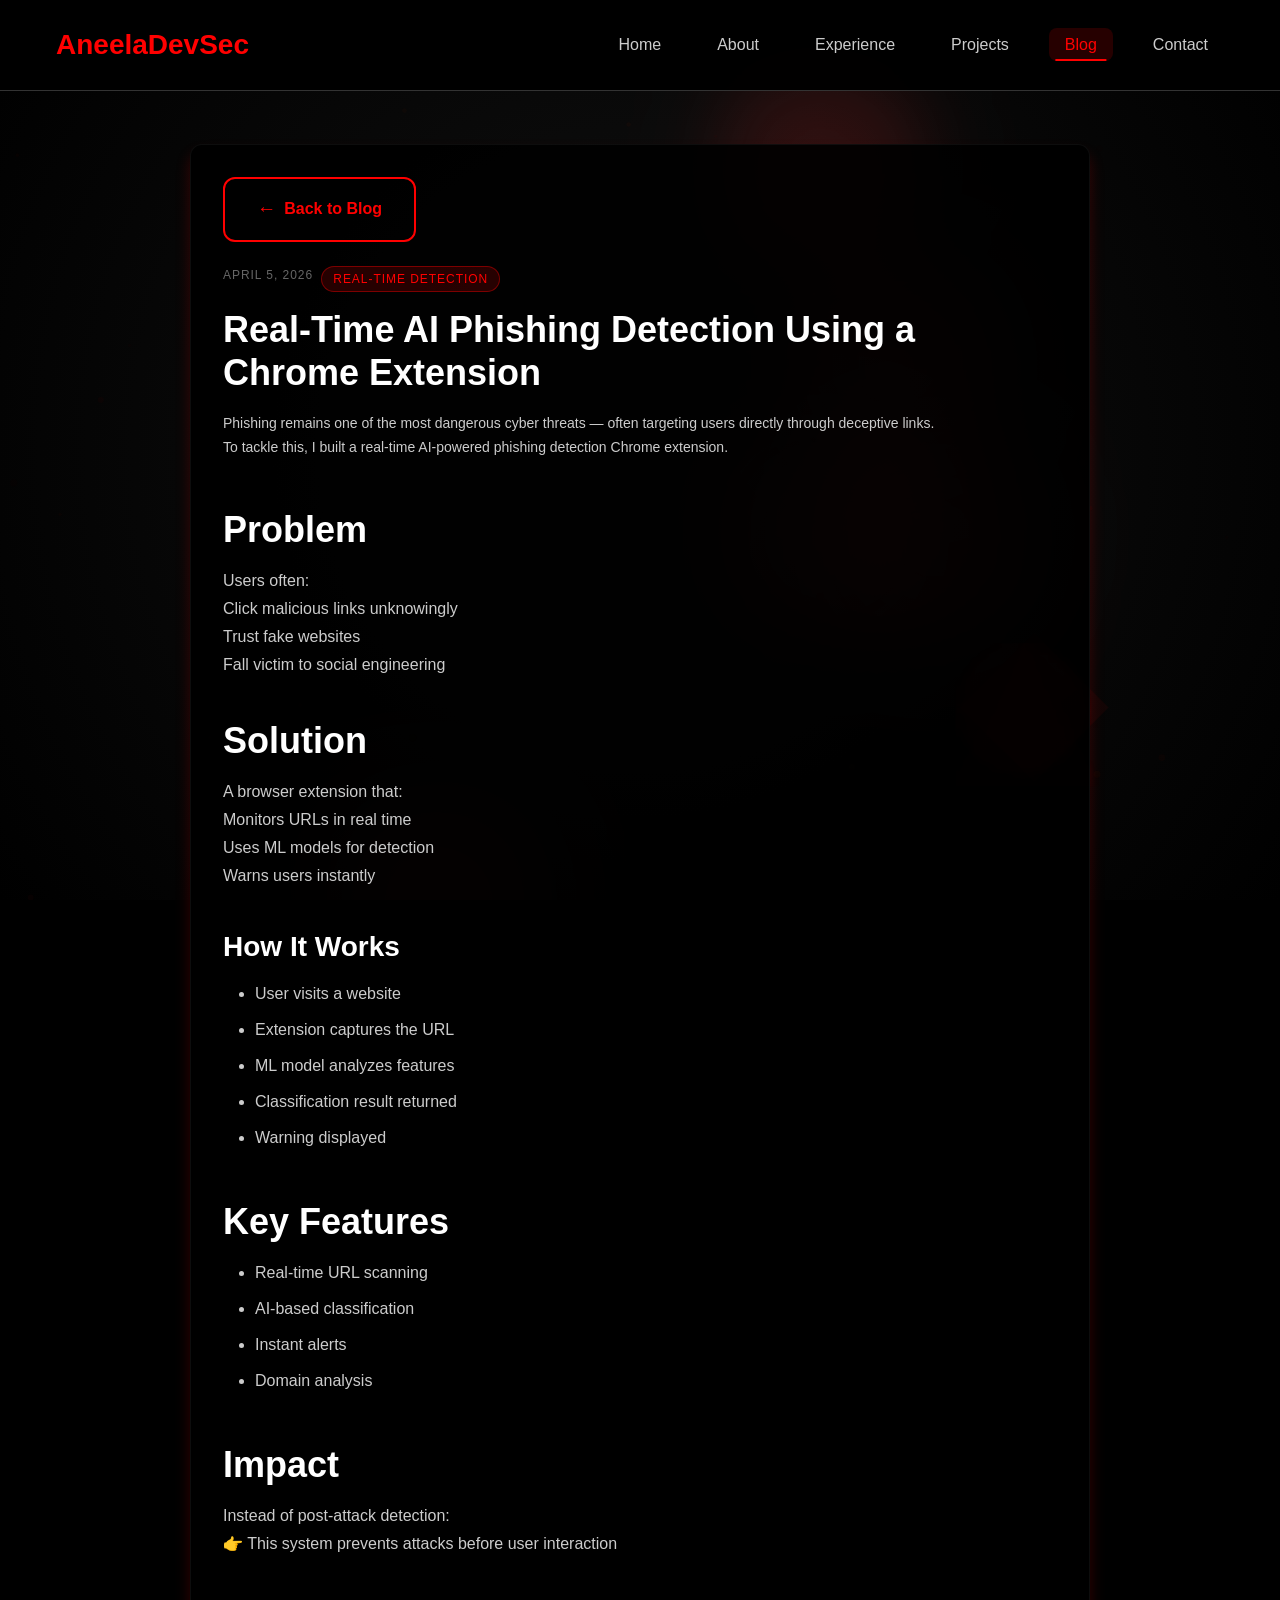
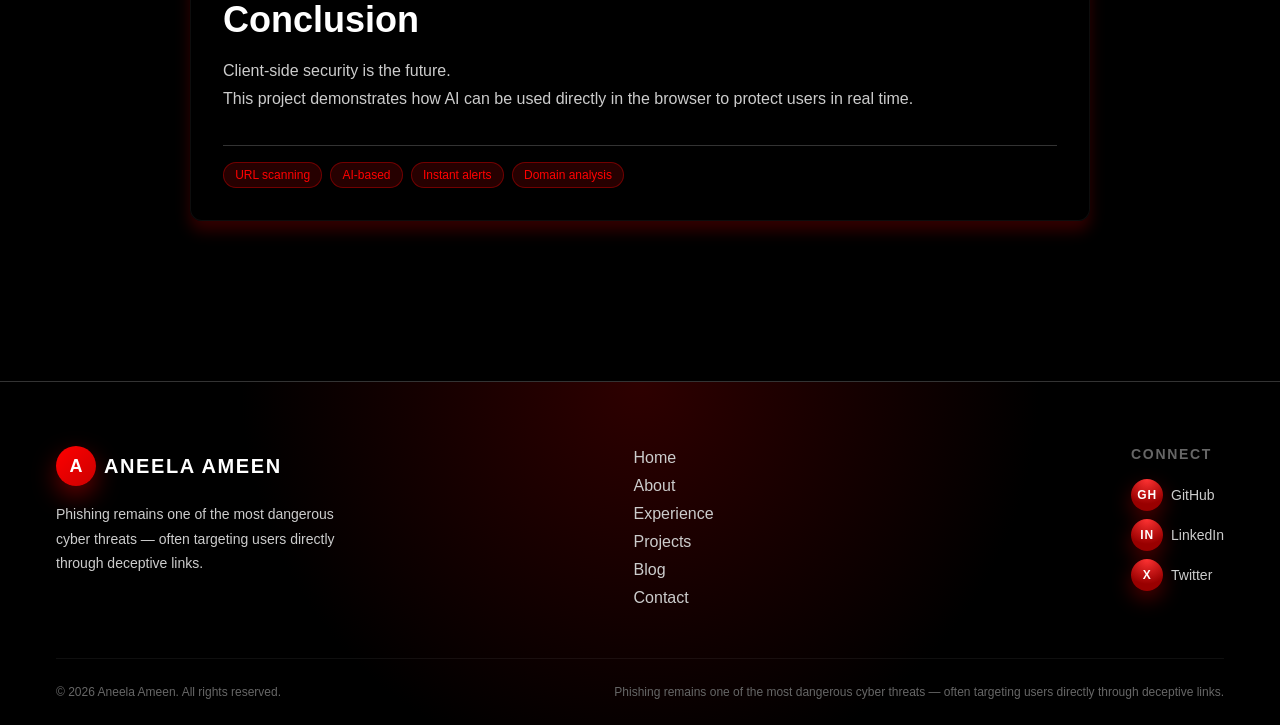
<file: blogPosts/blog-post-accessible-interfaces.html>
<!DOCTYPE html>
<html lang="en">
<head>
    <meta charset="UTF-8">
    <meta name="viewport" content="width=device-width, initial-scale=1.0">
    <meta name="description" content="Designing accessible interfaces without sacrificing aesthetics.">
    <meta name="keywords" content="accessibility, UI, UX, web design, inclusive design">
    <meta name="author" content="Your Name">
    
    <title>Designing Accessible Interfaces | Blog - Portfolio</title>
    
    <!-- Preload critical resources -->
    <link rel="preload" href="../assets/css/style.css" as="style">
    <link rel="preload" href="../assets/js/script.js" as="script">
    
    <!-- Stylesheets -->
    <link rel="stylesheet" href="../assets/css/style.css">
    <link rel="stylesheet" href="../assets/css/blog.css">
    
    <!-- Favicon -->
    <link rel="icon" type="image/x-icon" href="/favicon.ico">
</head>
<body>
    <div id="animated-bg" class="animated-background">
        <div class="floating-element element-1"></div>
        <div class="floating-element element-2"></div>
        <div class="floating-element element-3"></div>
        <div class="floating-element element-4"></div>
        <div class="floating-element element-5"></div>
    </div>

    <header class="header" role="banner">
        <nav class="navbar" role="navigation" aria-label="Main navigation">
            <div class="nav-container">
                <div class="logo">
                    <a href="../index.html" aria-label="Homepage">
                        <span class="logo-text">AneelaDevSec</span>
                    </a>
                </div>

                <button class="mobile-menu-toggle" aria-label="Toggle mobile menu" aria-expanded="false">
                    <span class="hamburger-line"></span>
                    <span class="hamburger-line"></span>
                    <span class="hamburger-line"></span>
                </button>

                <ul class="nav-links" role="menubar">
                    <li role="none"><a href="../index.html" class="nav-link" role="menuitem">Home</a></li>
                    <li role="none"><a href="../about.html" class="nav-link" role="menuitem">About</a></li>
                    <li role="none"><a href="../experience.html" class="nav-link" role="menuitem">Experience</a></li>
                    <li role="none"><a href="../projects.html" class="nav-link" role="menuitem">Projects</a></li>
                    <li role="none"><a href="../blog.html" class="nav-link active" role="menuitem" aria-current="page">Blog</a></li>
                    
                    <li role="none"><a href="../contact.html" class="nav-link" role="menuitem">Contact</a></li>
                </ul>
            </div>
        </nav>
    </header>

    <main class="main-content" role="main">
        <article class="single-post" aria-label="Blog article">
            <div class="single-post-container">
                <div class="single-post-back">
                    <a href="../blog.html" class="btn btn-secondary" aria-label="Back to blog list">
                        <span class="btn-icon">←</span>
                        <span class="btn-text">Back to Blog</span>
                    </a>
                </div>

                <header class="single-post-header">
                    <div class="single-post-meta">
                        <span class="single-post-date">April 5, 2026</span>
                        <span class="single-post-category">Real-Time Detection</span>
                    </div>
                    <h1 class="single-post-title">Real-Time AI Phishing Detection Using a Chrome Extension</h1>
                    <p class="single-post-excerpt">
                       Phishing remains one of the most dangerous cyber threats — often targeting users directly through deceptive links.
                   <br>To tackle this, I built a real-time AI-powered phishing detection Chrome extension. </p>
                </header>

               
                <div class="single-post-body">
                    <h2>Problem</h2>
                    <p>
                         Users often:<br>

Click malicious links unknowingly <br>
Trust fake websites<br>
Fall victim to social engineering<br>
              </p>

                    <h2>Solution</h2>
                    <p>
                         A browser extension that:<br>
                         Monitors URLs in real time<br>
Uses ML models for detection<br>
Warns users instantly<br>
                    </p>

                    <h3>How It Works</h3>
                    <ul>
                        <li>User visits a website</li>
                        <li>Extension captures the URL</li>
                        <li>ML model analyzes features</li>
                        <li>Classification result returned </li>
                        <li>Warning displayed</li>
                    </ul>

                    <h2>Key Features</h2>
                    <ul>
                        <li> Real-time URL scanning </li>
<li> AI-based classification </li>
<li> Instant alerts </li>
<li> Domain analysis</li>
                    </ul>

                    

                    <h2>Impact</h2>
                    <p>
                Instead of post-attack detection:<br>

👉 This system prevents attacks before user interaction
                    </p>
                    <h2>
                        Conclusion
                    </h2>
                    <p> Client-side security is the future.<br>

This project demonstrates how AI can be used directly in the browser to protect users in real time.</p>
                </div>

                <footer class="single-post-footer">
                    <div class="single-post-tags">
                        <span class="tag">URL scanning</span>
                        <span class="tag">AI-based</span>
                        <span class="tag">Instant alerts</span>
                        <span class="tag">Domain analysis</span>
                    </div>
                </footer>
            </div>
        </article>
    </main>

    <footer class="site-footer" role="contentinfo">
        <div class="footer-container">
            <div class="footer-top">
                <div class="footer-brand">
                    <a href="../index.html" class="footer-logo" aria-label="Portfolio homepage">
                        <span class="footer-logo-mark" aria-hidden="true">A</span>
                        <span class="footer-logo-text">Aneela Ameen</span>
                    </a>
                    <p class="footer-tagline">Phishing remains one of the most dangerous cyber threats — often targeting users directly through deceptive links.</p>
                </div>

                <nav class="footer-nav" aria-label="Footer navigation">
                    <h2 class="sr-only">Footer navigation</h2>
                    <ul class="footer-nav-list">
                        <li><a href="../index.html" class="footer-nav-link">Home</a></li>
                        <li><a href="../about.html" class="footer-nav-link">About</a></li>
                        <li><a href="../experience.html" class="footer-nav-link">Experience</a></li>
                        <li><a href="../projects.html" class="footer-nav-link">Projects</a></li>
                        <li><a href="../blog.html" class="footer-nav-link">Blog</a></li>
                    
                        <li><a href="../contact.html" class="footer-nav-link">Contact</a></li>
                    </ul>
                </nav>

                <div class="footer-social" aria-label="Social media links">
                    <h2 class="footer-heading">Connect</h2>
                    <ul class="footer-social-list">
                        <li>
                            <a href="https://github.com/aneeladevsec" class="footer-social-link" target="_blank" rel="noopener noreferrer">
                                <span class="footer-social-icon" aria-hidden="true">GH</span>
                                <span class="footer-social-text">GitHub</span>
                            </a>
                        </li>
                        <li>
                            <a href="https://www.linkedin.com/in/aneela-ameen-81b8752b6/" class="footer-social-link" target="_blank" rel="noopener noreferrer">
                                <span class="footer-social-icon" aria-hidden="true">in</span>
                                <span class="footer-social-text">LinkedIn</span>
                            </a>
                        </li>
                        <li>
                            <a href="#" class="footer-social-link" target="_blank" rel="noopener noreferrer">
                                <span class="footer-social-icon" aria-hidden="true">X</span>
                                <span class="footer-social-text">Twitter</span>
                            </a>
                        </li>
                    </ul>
                </div>
            </div>

            <div class="footer-bottom">
                <p class="footer-copy">&copy; <span id="current-year"></span> Aneela Ameen. All rights reserved.</p>
                <p class="footer-meta">Phishing remains one of the most dangerous cyber threats — often targeting users directly through deceptive links.</p>
            </div>
        </div>
    </footer>

    <script src="../assets/js/script.js" defer></script>
</body>
</html>
</file>
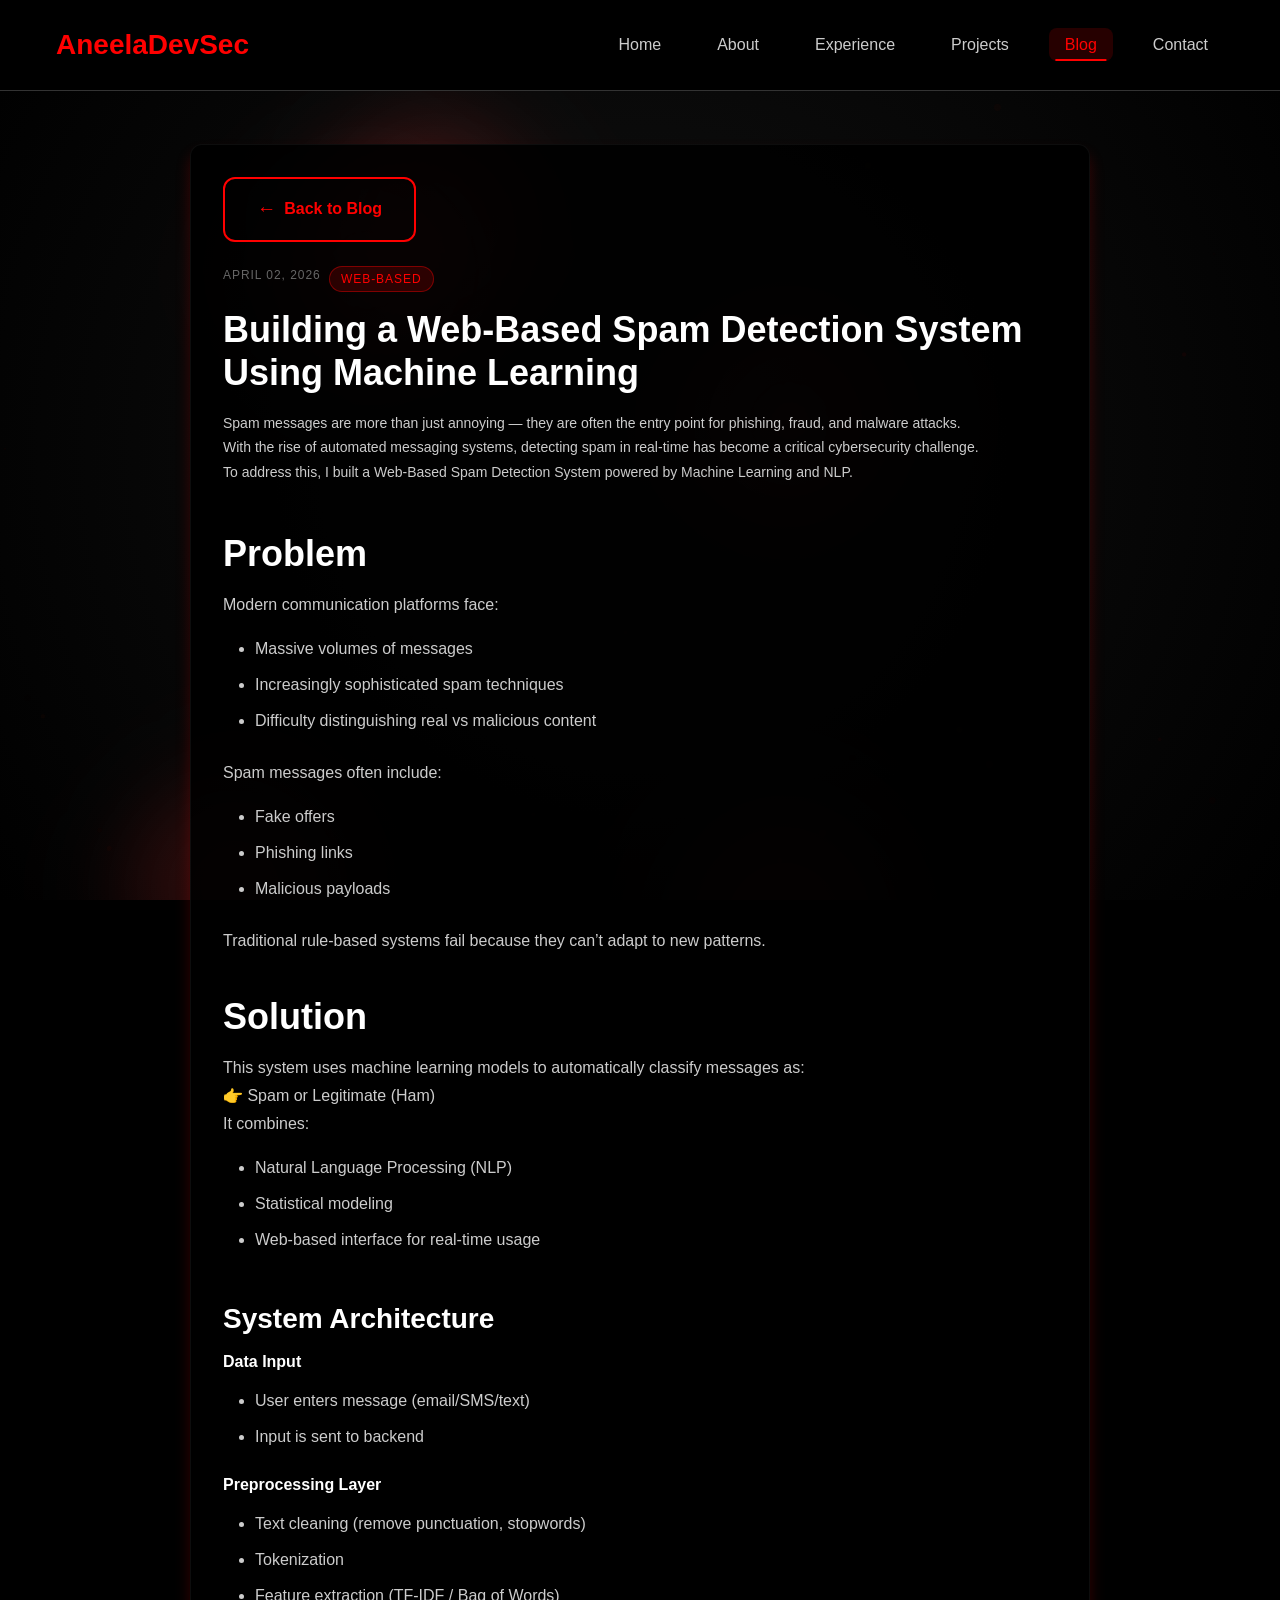
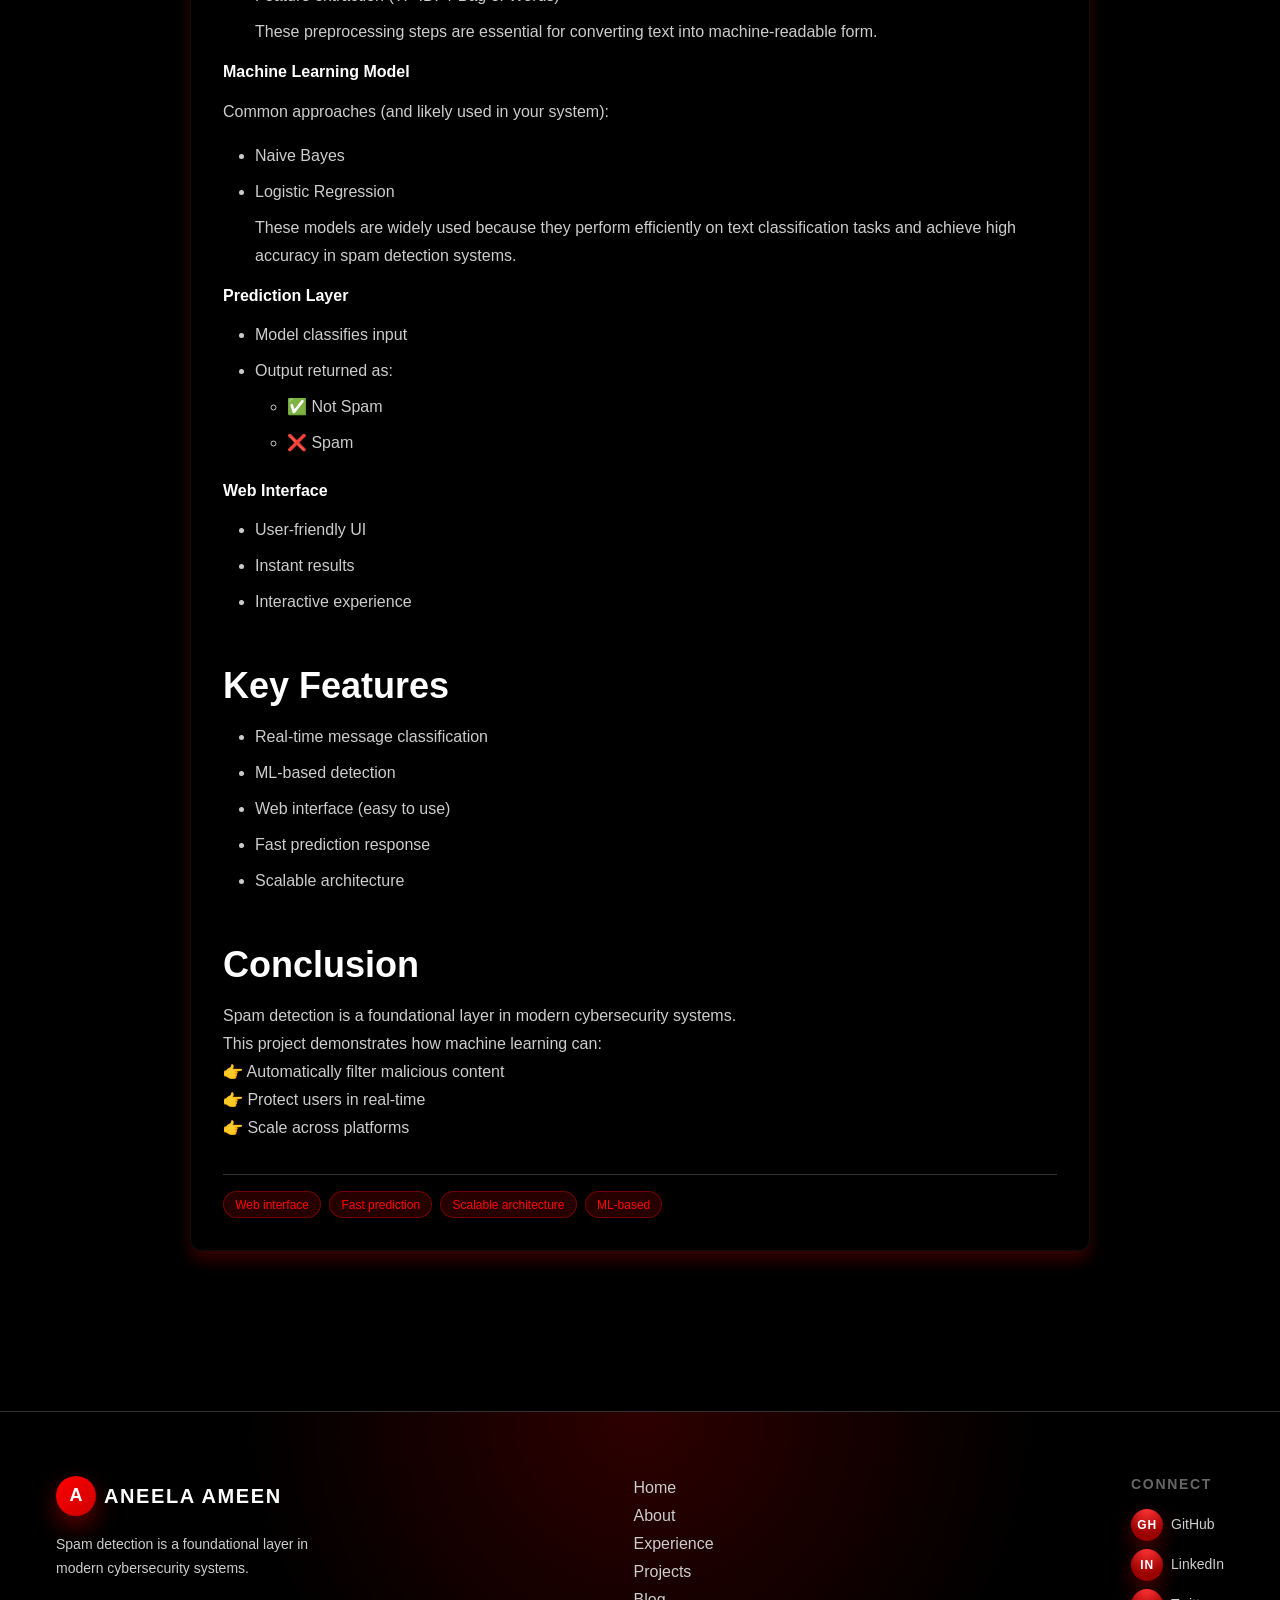
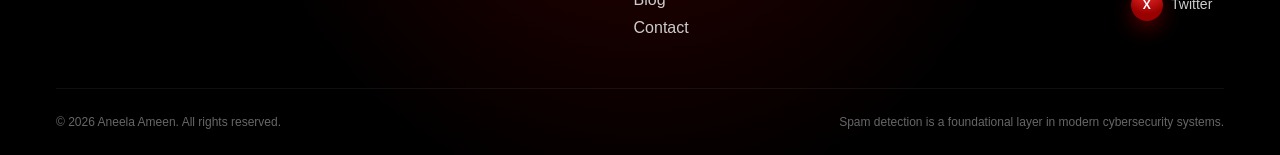
<file: blogPosts/blog-post-from-tutorials-to-projects.html>
<!DOCTYPE html>
<html lang="en">
<head>
    <meta charset="UTF-8">
    <meta name="viewport" content="width=device-width, initial-scale=1.0">
    <meta name="description" content="From tutorials to real projects: leveling up as a developer.">
    <meta name="keywords" content="developer growth, portfolio, learning, projects">
    <meta name="author" content="Your Name">
    
    <title>From Tutorials to Real Projects | Blog - Portfolio</title>
    
    <link rel="preload" href="../assets/css/style.css" as="style">
    <link rel="preload" href="../assets/js/script.js" as="script">
    <link rel="stylesheet" href="../assets/css/style.css">
    <link rel="stylesheet" href="../assets/css/blog.css">
    <link rel="icon" type="image/x-icon" href="/favicon.ico">
</head>
<body>
    <div id="animated-bg" class="animated-background">
        <div class="floating-element element-1"></div>
        <div class="floating-element element-2"></div>
        <div class="floating-element element-3"></div>
        <div class="floating-element element-4"></div>
        <div class="floating-element element-5"></div>
    </div>

    <header class="header" role="banner">
        <nav class="navbar" role="navigation" aria-label="Main navigation">
            <div class="nav-container">
                <div class="logo">
                    <a href="../index.html" aria-label="Homepage">
                        <span class="logo-text">AneelaDevSec</span>
                    </a>
                </div>

                <button class="mobile-menu-toggle" aria-label="Toggle mobile menu" aria-expanded="false">
                    <span class="hamburger-line"></span>
                    <span class="hamburger-line"></span>
                    <span class="hamburger-line"></span>
                </button>

                <ul class="nav-links" role="menubar">
                    <li role="none"><a href="../index.html" class="nav-link" role="menuitem">Home</a></li>
                    <li role="none"><a href="../about.html" class="nav-link" role="menuitem">About</a></li>
                    <li role="none"><a href="../experience.html" class="nav-link" role="menuitem">Experience</a></li>
                    <li role="none"><a href="../projects.html" class="nav-link" role="menuitem">Projects</a></li>
                    <li role="none"><a href="../blog.html" class="nav-link active" role="menuitem" aria-current="page">Blog</a></li>
                  
                    <li role="none"><a href="../contact.html" class="nav-link" role="menuitem">Contact</a></li>
                </ul>
            </div>
        </nav>
    </header>

    <main class="main-content" role="main">
        <article class="single-post" aria-label="Blog article">
            <div class="single-post-container">
                <div class="single-post-back">
                    <a href="../blog.html" class="btn btn-secondary" aria-label="Back to blog list">
                        <span class="btn-icon">←</span>
                        <span class="btn-text">Back to Blog</span>
                    </a>
                </div>

                <header class="single-post-header">
                    <div class="single-post-meta">
                        <span class="single-post-date">April 02, 2026</span>
                        <span class="single-post-category">Web-Based</span>
                    </div>
                    <h1 class="single-post-title">Building a Web-Based Spam Detection System Using Machine Learning</h1>
                    <p class="single-post-excerpt">
                       Spam messages are more than just annoying — they are often the entry point for phishing, fraud, and malware attacks.<br>With the rise of automated messaging systems, detecting spam in real-time has become a critical cybersecurity challenge.<br>To address this, I built a Web-Based Spam Detection System powered by Machine Learning and NLP.
                    </p>
                </header>

                

                <div class="single-post-body">
                    <h2>Problem</h2>
                    <p>
                      Modern communication platforms face:
                    </p>
                    <ul>
                        <li>Massive volumes of messages </li>
                        <li>Increasingly sophisticated spam techniques</li>
                        <li>Difficulty distinguishing real vs malicious content</li>
                    </ul>
                       <p>
                     Spam messages often include:
                    </p>
                    <ul>
                        <li>Fake offers</li>
                        <li>Phishing links</li>
                        <li>Malicious payloads</li>
                    </ul>
<p> Traditional rule-based systems fail because they can’t adapt to new patterns.</p>
                    <h2>Solution</h2>
                    <p>
                        This system uses machine learning models to automatically classify messages as:<br>

👉 Spam or Legitimate (Ham)<br>

It combines:
                    </p>
                    <ul><li>
                        Natural Language Processing (NLP)
                    </li>
                <li>Statistical modeling</li>
            <li>Web-based interface for real-time usage</li></ul>

                    <h3>System Architecture</h3>
                    <h6>Data Input</h6>
                    <ul>
                        <li>User enters message (email/SMS/text)</li>
                        <li>Input is sent to backend</li>
                        
                    </ul>
                        <h6>Preprocessing Layer</h6>
                    <ul>
                        <li>Text cleaning (remove punctuation, stopwords)</li>
                        <li>Tokenization</li>
                        <li>Feature extraction (TF-IDF / Bag of Words)</li>
                        <p>These preprocessing steps are essential for converting text into machine-readable form.</p>
                    </ul>

                        <h6>Machine Learning Model</h6>
                        <p>Common approaches (and likely used in your system):</p>
                    <ul>
                        <li>Naive Bayes</li>
                        <li>Logistic Regression</li>
                        <p>These models are widely used because they perform efficiently on text classification tasks and achieve high accuracy in spam detection systems.</p>
                    </ul>

                        <h6>Prediction Layer</h6>
                    <ul>
                        <li>Model classifies input</li>
                        <li>Output returned as:</li>
                        <ul>
                            <li>✅ Not Spam
 </li><li>❌ Spam</li>
                        </ul>
                        
                    </ul>

                        <h6>Web Interface</h6>
                    <ul>
                        <li>User-friendly UI</li>
                        <li>Instant results</li>
                        <li>Interactive experience</li>
                        
                    </ul>
    


                    <h2>Key Features</h2>
                     <ul>
                        <li>Real-time message classification</li>
                        <li>ML-based detection</li>
                        <li>Web interface (easy to use)</li>
                        <li>Fast prediction response</li>
                        <li>Scalable architecture</li>
                        
                    </ul>
                    <h2>Conclusion</h2>
                    <p>Spam detection is a foundational layer in modern cybersecurity systems.<br>

This project demonstrates how machine learning can:<br>

👉 Automatically filter malicious content<br>
👉 Protect users in real-time<br>
👉 Scale across platforms</p>
                </div>

                <footer class="single-post-footer">
                    <div class="single-post-tags">
                        <span class="tag">Web interface </span>
                        <span class="tag">Fast prediction</span>
                        <span class="tag">Scalable architecture</span>
                        <span class="tag">ML-based</span>
                    </div>
                </footer>
            </div>
        </article>
    </main>

    <footer class="site-footer" role="contentinfo">
        <div class="footer-container">
            <div class="footer-top">
                <div class="footer-brand">
                    <a href="../index.html" class="footer-logo" aria-label="Portfolio homepage">
                        <span class="footer-logo-mark" aria-hidden="true">A</span>
                        <span class="footer-logo-text">Aneela Ameen</span>
                    </a>
                    <p class="footer-tagline">Spam detection is a foundational layer in modern cybersecurity systems.</p>
                </div>

                <nav class="footer-nav" aria-label="Footer navigation">
                    <h2 class="sr-only">Footer navigation</h2>
                    <ul class="footer-nav-list">
                        <li><a href="../index.html" class="footer-nav-link">Home</a></li>
                        <li><a href="../about.html" class="footer-nav-link">About</a></li>
                        <li><a href="../experience.html" class="footer-nav-link">Experience</a></li>
                        <li><a href="../projects.html" class="footer-nav-link">Projects</a></li>
                        <li><a href="../blog.html" class="footer-nav-link">Blog</a></li>
                     
                        <li><a href="../contact.html" class="footer-nav-link">Contact</a></li>
                    </ul>
                </nav>

                <div class="footer-social" aria-label="Social media links">
                    <h2 class="footer-heading">Connect</h2>
                    <ul class="footer-social-list">
                        <li>
                            <a href="https://github.com/aneeladevsec" class="footer-social-link" target="_blank" rel="noopener noreferrer">
                                <span class="footer-social-icon" aria-hidden="true">GH</span>
                                <span class="footer-social-text">GitHub</span>
                            </a>
                        </li>
                        <li>
                            <a href="https://www.linkedin.com/in/aneela-ameen-81b8752b6/" class="footer-social-link" target="_blank" rel="noopener noreferrer">
                                <span class="footer-social-icon" aria-hidden="true">in</span>
                                <span class="footer-social-text">LinkedIn</span>
                            </a>
                        </li>
                        <li>
                            <a href="#" class="footer-social-link" target="_blank" rel="noopener noreferrer">
                                <span class="footer-social-icon" aria-hidden="true">X</span>
                                <span class="footer-social-text">Twitter</span>
                            </a>
                        </li>
                    </ul>
                </div>
            </div>

            <div class="footer-bottom">
                <p class="footer-copy">&copy; <span id="current-year"></span> Aneela Ameen. All rights reserved.</p>
                <p class="footer-meta">Spam detection is a foundational layer in modern cybersecurity systems.</p>
            </div>
        </div>
    </footer>

    <script src="../assets/js/script.js" defer></script>
</body>
</html>
</file>
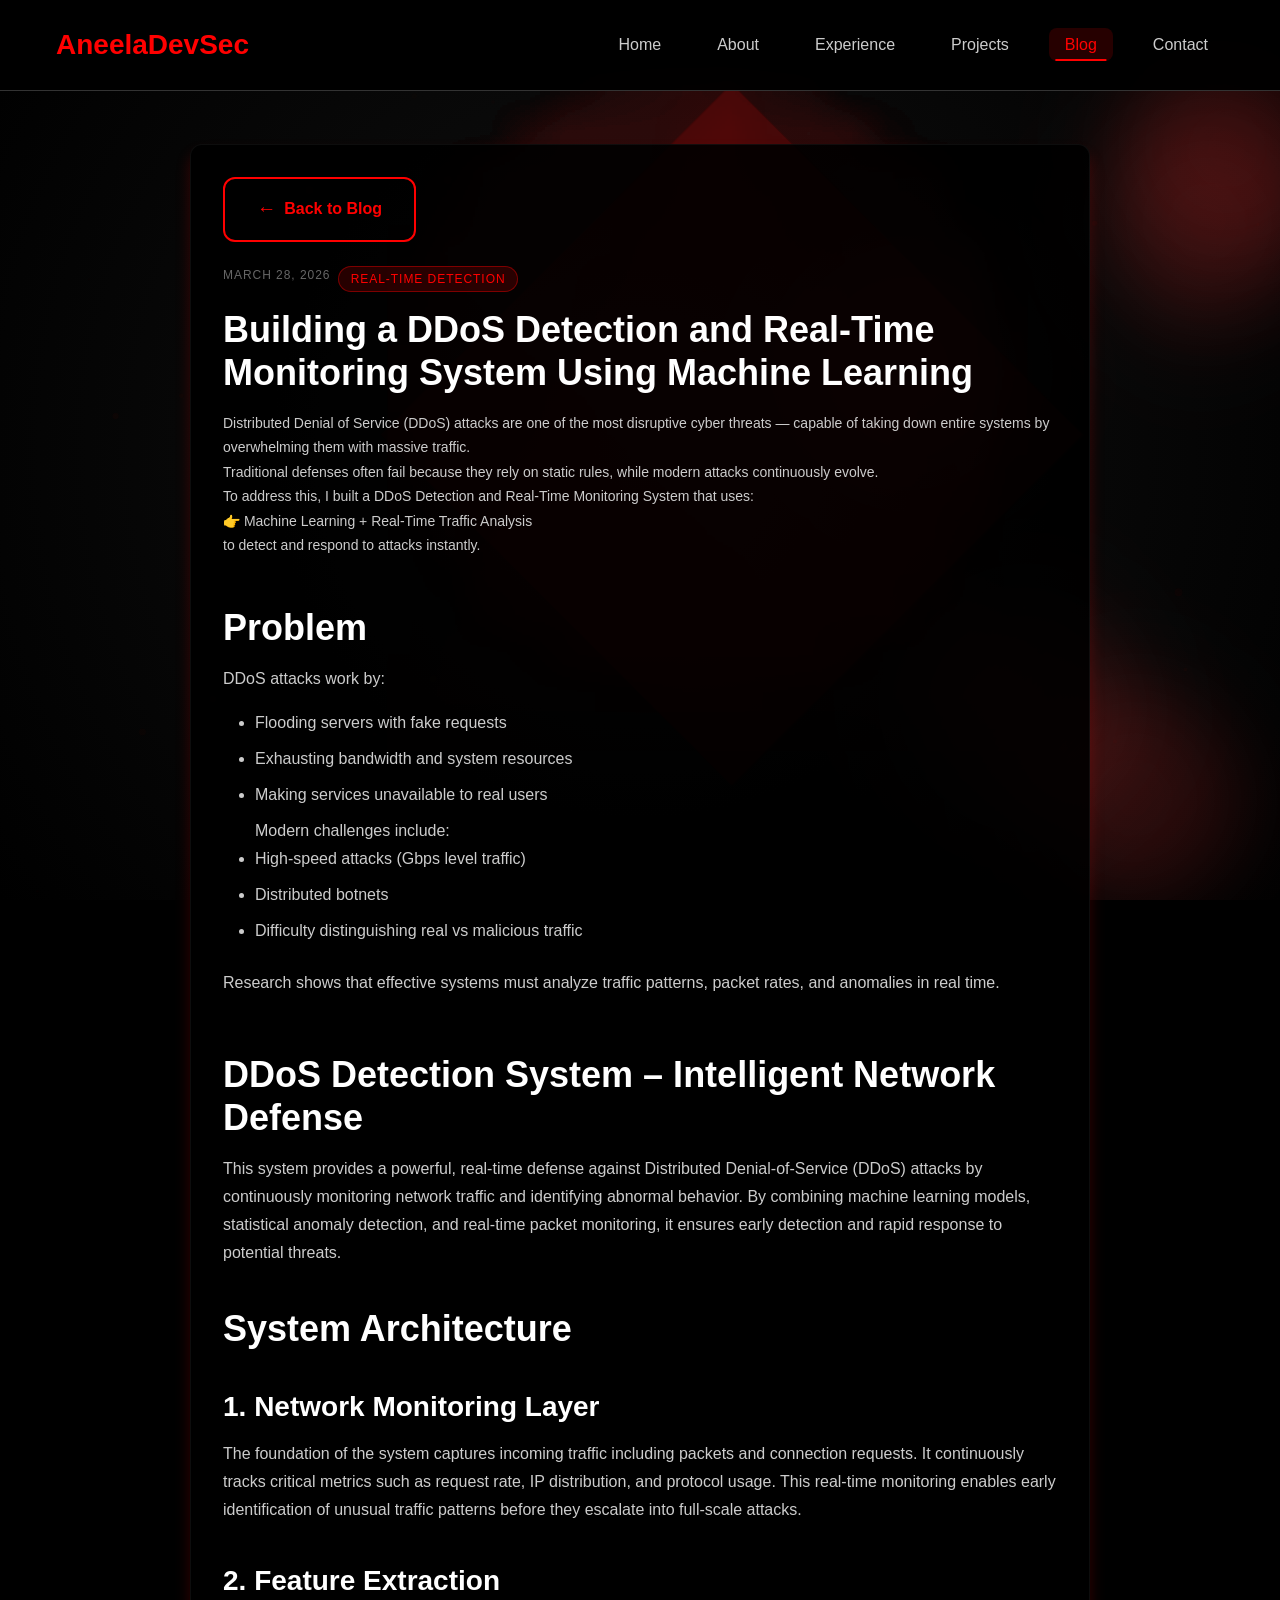
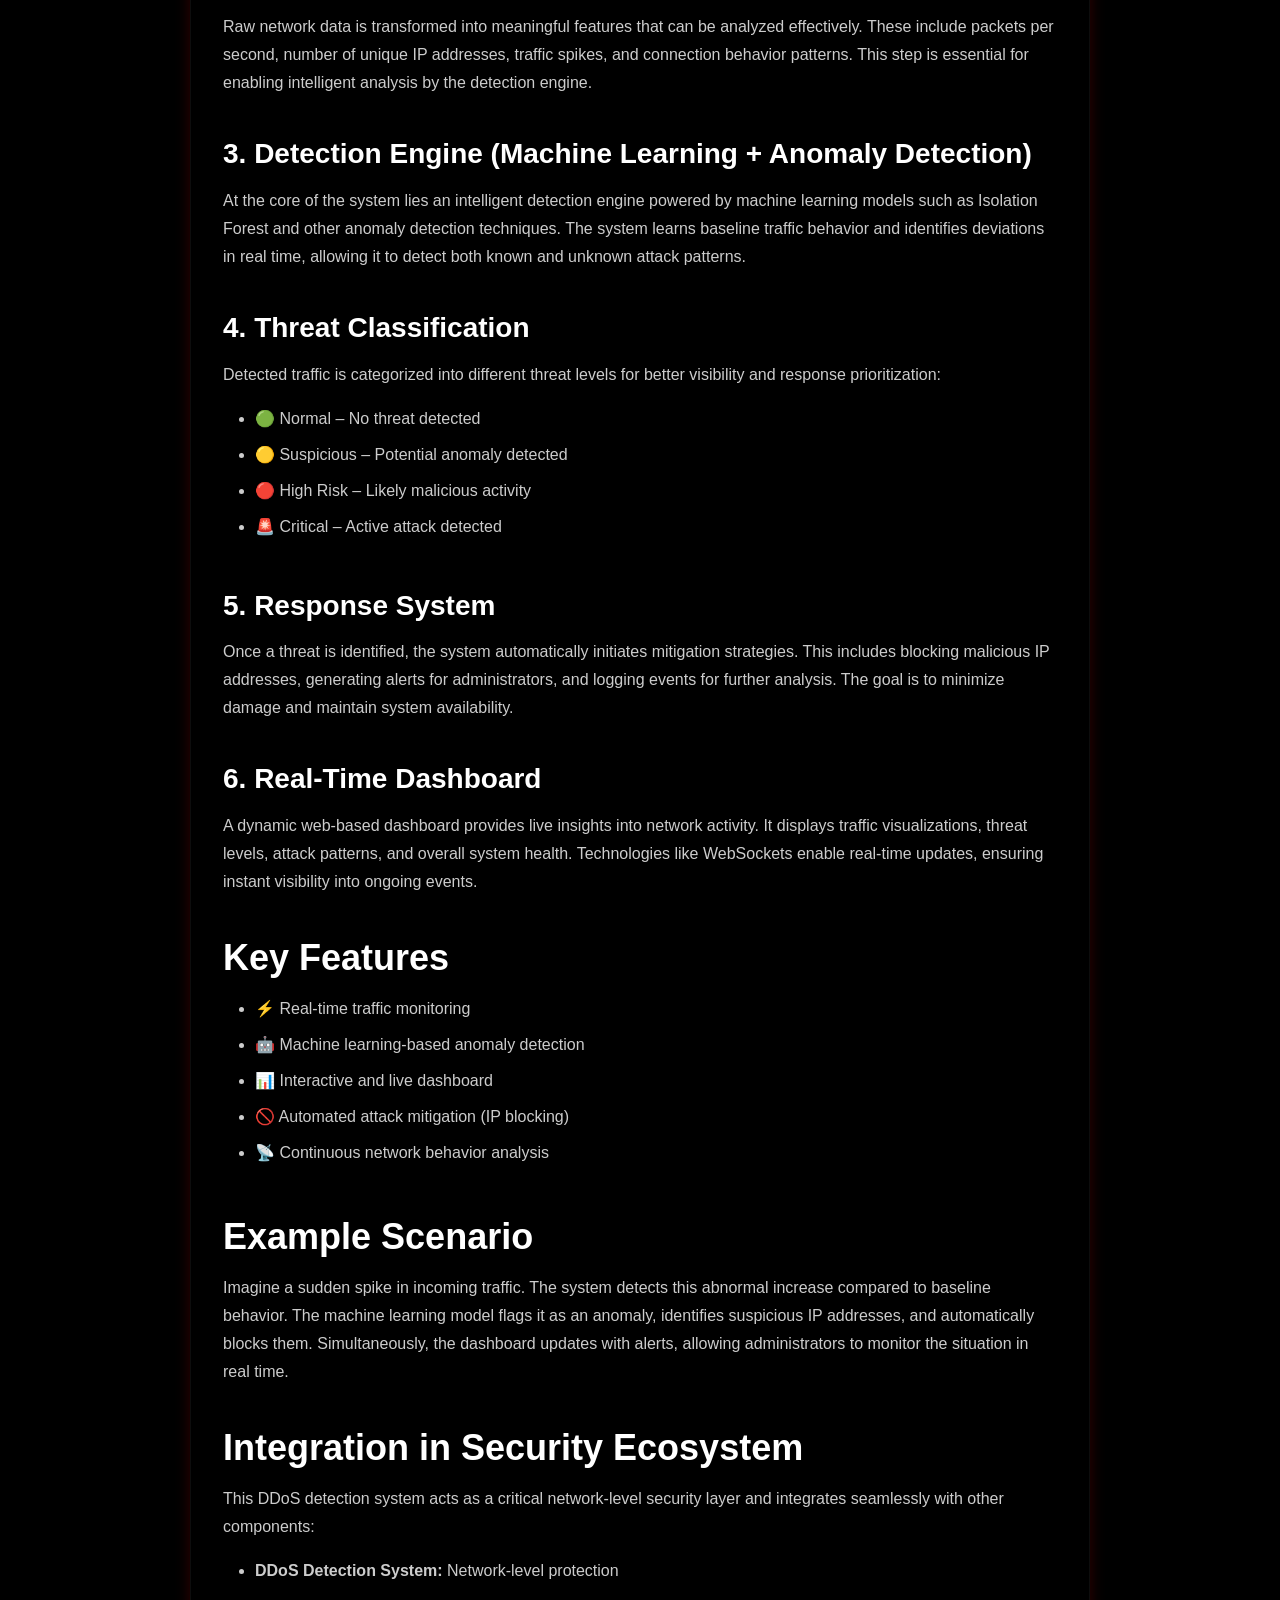
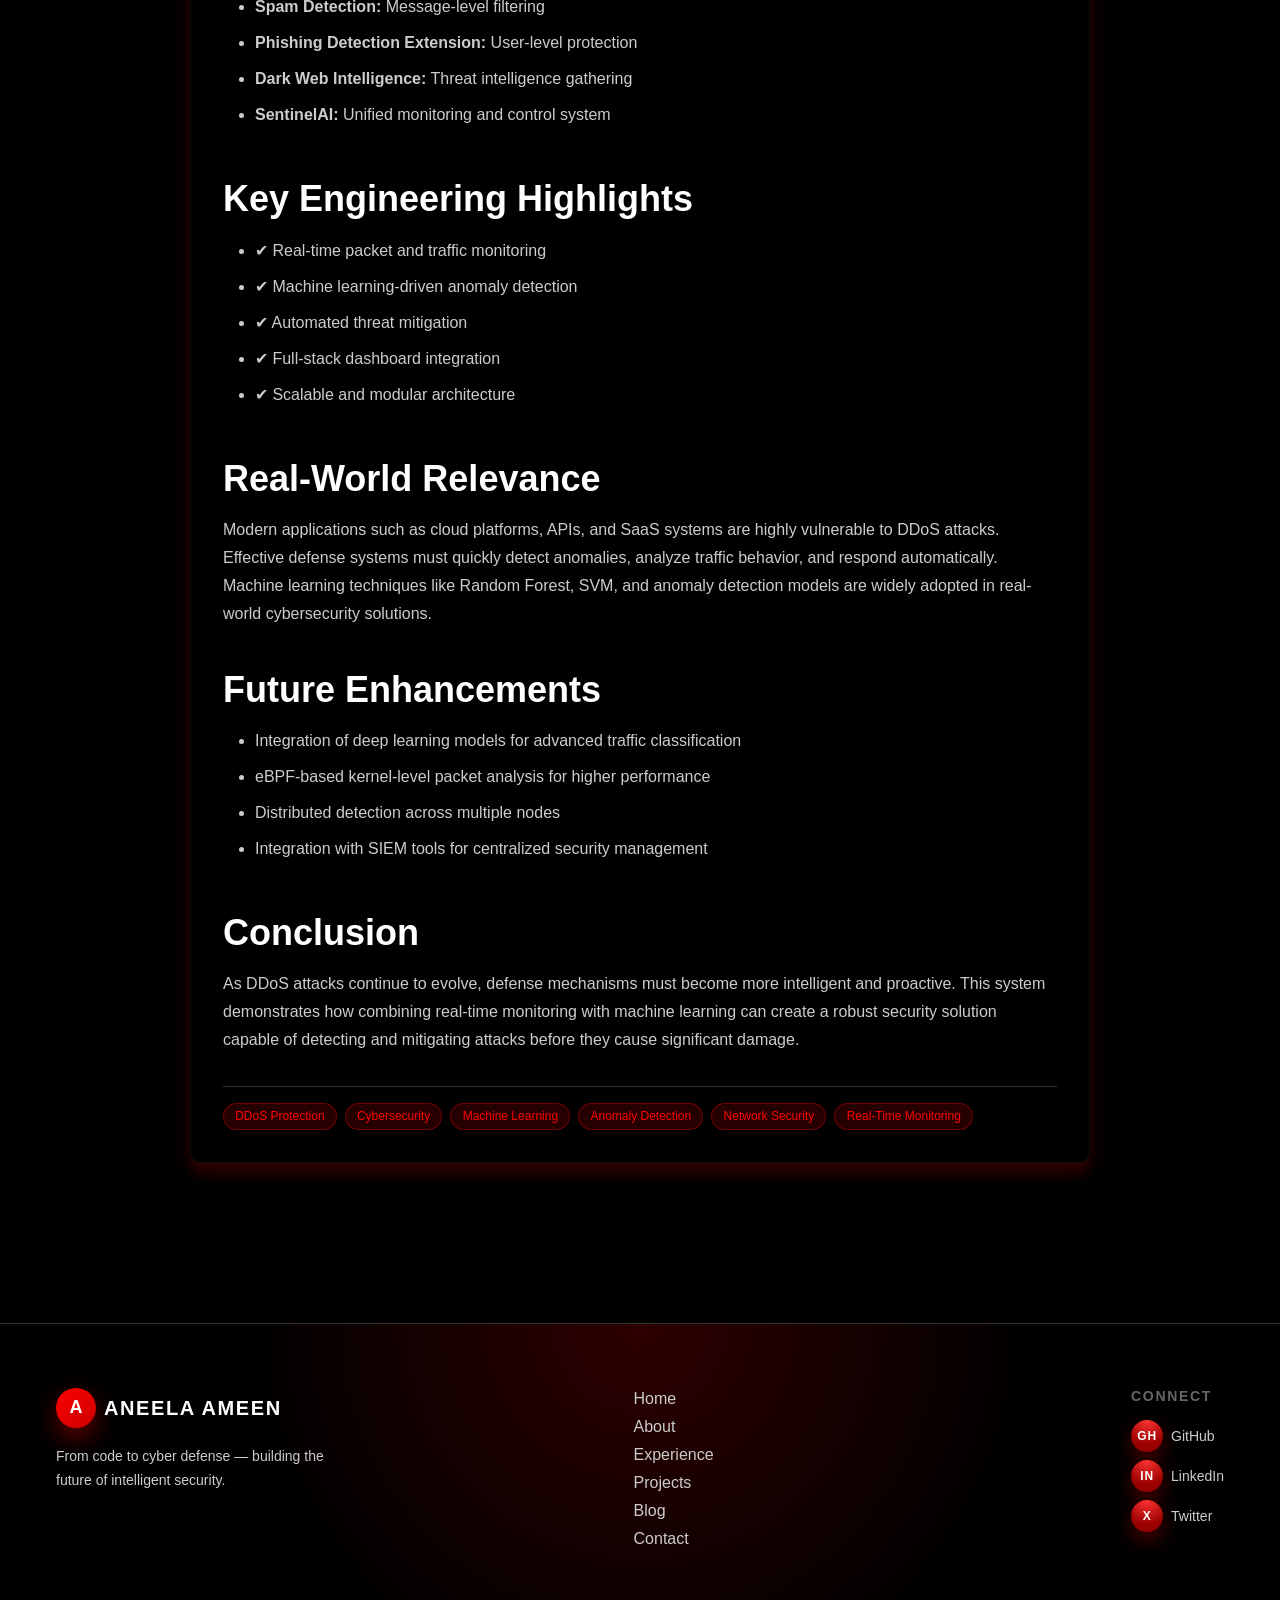
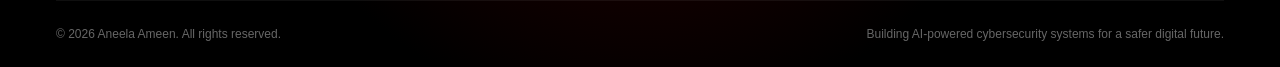
<file: blogPosts/blog-post-microinteractions.html>
<!DOCTYPE html>
<html lang="en">
<head>
    <meta charset="UTF-8">
    <meta name="viewport" content="width=device-width, initial-scale=1.0">
    <meta name="description" content="Designing delightful microinteractions for the web.">
    <meta name="keywords" content="microinteractions, animation, UX, UI">
    <meta name="author" content="Your Name">
    
    <title>Designing Delightful Microinteractions | Blog - Portfolio</title>
    
    <link rel="preload" href="../assets/css/style.css" as="style">
    <link rel="preload" href="../assets/js/script.js" as="script">
    <link rel="stylesheet" href="../assets/css/style.css">
    <link rel="stylesheet" href="../assets/css/blog.css">
    <link rel="icon" type="image/x-icon" href="/favicon.ico">
</head>
<body>
    <div id="animated-bg" class="animated-background">
        <div class="floating-element element-1"></div>
        <div class="floating-element element-2"></div>
        <div class="floating-element element-3"></div>
        <div class="floating-element element-4"></div>
        <div class="floating-element element-5"></div>
    </div>

    <header class="header" role="banner">
        <nav class="navbar" role="navigation" aria-label="Main navigation">
            <div class="nav-container">
                <div class="logo">
                    <a href="../index.html" aria-label="Homepage">
                        <span class="logo-text">AneelaDevSec</span>
                    </a>
                </div>

                <button class="mobile-menu-toggle" aria-label="Toggle mobile menu" aria-expanded="false">
                    <span class="hamburger-line"></span>
                    <span class="hamburger-line"></span>
                    <span class="hamburger-line"></span>
                </button>

                <ul class="nav-links" role="menubar">
                    <li role="none"><a href="../index.html" class="nav-link" role="menuitem">Home</a></li>
                    <li role="none"><a href="../about.html" class="nav-link" role="menuitem">About</a></li>
                    <li role="none"><a href="../experience.html" class="nav-link" role="menuitem">Experience</a></li>
                    <li role="none"><a href="../projects.html" class="nav-link" role="menuitem">Projects</a></li>
                    <li role="none"><a href="../blog.html" class="nav-link active" role="menuitem" aria-current="page">Blog</a></li>
                    
                    <li role="none"><a href="../contact.html" class="nav-link" role="menuitem">Contact</a></li>
                </ul>
            </div>
        </nav>
    </header>

    <main class="main-content" role="main">
        <article class="single-post" aria-label="Blog article">
            <div class="single-post-container">
                <div class="single-post-back">
                    <a href="../blog.html" class="btn btn-secondary" aria-label="Back to blog list">
                        <span class="btn-icon">←</span>
                        <span class="btn-text">Back to Blog</span>
                    </a>
                </div>

                <header class="single-post-header">
                    <div class="single-post-meta">
                        <span class="single-post-date">March 28, 2026</span>
                        <span class="single-post-category">Real-Time Detection</span>
                    </div>
                    <h1 class="single-post-title">Building a DDoS Detection and Real-Time Monitoring System Using Machine Learning</h1>
                    <p class="single-post-excerpt">
                       Distributed Denial of Service (DDoS) attacks are one of the most disruptive cyber threats — capable of taking down entire systems by overwhelming them with massive traffic.<br>Traditional defenses often fail because they rely on static rules, while modern attacks continuously evolve.<br>To address this, I built a DDoS Detection and Real-Time Monitoring System that uses:

<br>👉 Machine Learning + Real-Time Traffic Analysis
<br>
to detect and respond to attacks instantly.
                    </p>
                </header>

             

                <div class="single-post-body">
                    <h2>Problem</h2>
                    <p>
                       DDoS attacks work by:
                        <ul>
                            <li>Flooding servers with fake requests</li>
                            <li>Exhausting bandwidth and system resources</li>
                            <li>Making services unavailable to real users</li>
                           <p>   Modern challenges include:</p>
                            <li>High-speed attacks (Gbps level traffic)</li>
                            <li>Distributed botnets</li>
                            <li>Difficulty distinguishing real vs malicious traffic</li>
                            
                        </ul>
                       Research shows that effective systems must analyze traffic patterns, packet rates, and anomalies in real time.
                    </p>

                   <h2>DDoS Detection System – Intelligent Network Defense</h2>
<p>
    This system provides a powerful, real-time defense against Distributed Denial-of-Service (DDoS) attacks by continuously monitoring network traffic and identifying abnormal behavior. By combining machine learning models, statistical anomaly detection, and real-time packet monitoring, it ensures early detection and rapid response to potential threats.
</p>

<h2>System Architecture</h2>

<h3>1. Network Monitoring Layer</h3>
<p>
    The foundation of the system captures incoming traffic including packets and connection requests. It continuously tracks critical metrics such as request rate, IP distribution, and protocol usage. This real-time monitoring enables early identification of unusual traffic patterns before they escalate into full-scale attacks.
</p>

<h3>2. Feature Extraction</h3>
<p>
    Raw network data is transformed into meaningful features that can be analyzed effectively. These include packets per second, number of unique IP addresses, traffic spikes, and connection behavior patterns. This step is essential for enabling intelligent analysis by the detection engine.
</p>

<h3>3. Detection Engine (Machine Learning + Anomaly Detection)</h3>
<p>
    At the core of the system lies an intelligent detection engine powered by machine learning models such as Isolation Forest and other anomaly detection techniques. The system learns baseline traffic behavior and identifies deviations in real time, allowing it to detect both known and unknown attack patterns.
</p>

<h3>4. Threat Classification</h3>
<p>
    Detected traffic is categorized into different threat levels for better visibility and response prioritization:
</p>
<ul>
    <li>🟢 Normal – No threat detected</li>
    <li>🟡 Suspicious – Potential anomaly detected</li>
    <li>🔴 High Risk – Likely malicious activity</li>
    <li>🚨 Critical – Active attack detected</li>
</ul>

<h3>5. Response System</h3>
<p>
    Once a threat is identified, the system automatically initiates mitigation strategies. This includes blocking malicious IP addresses, generating alerts for administrators, and logging events for further analysis. The goal is to minimize damage and maintain system availability.
</p>

<h3>6. Real-Time Dashboard</h3>
<p>
    A dynamic web-based dashboard provides live insights into network activity. It displays traffic visualizations, threat levels, attack patterns, and overall system health. Technologies like WebSockets enable real-time updates, ensuring instant visibility into ongoing events.
</p>

<h2>Key Features</h2>
<ul>
    <li>⚡ Real-time traffic monitoring</li>
    <li>🤖 Machine learning-based anomaly detection</li>
    <li>📊 Interactive and live dashboard</li>
    <li>🚫 Automated attack mitigation (IP blocking)</li>
    <li>📡 Continuous network behavior analysis</li>
</ul>

<h2>Example Scenario</h2>
<p>
    Imagine a sudden spike in incoming traffic. The system detects this abnormal increase compared to baseline behavior. The machine learning model flags it as an anomaly, identifies suspicious IP addresses, and automatically blocks them. Simultaneously, the dashboard updates with alerts, allowing administrators to monitor the situation in real time.
</p>

<h2>Integration in Security Ecosystem</h2>
<p>
    This DDoS detection system acts as a critical network-level security layer and integrates seamlessly with other components:
</p>
<ul>
    <li><strong>DDoS Detection System:</strong> Network-level protection</li>
    <li><strong>Spam Detection:</strong> Message-level filtering</li>
    <li><strong>Phishing Detection Extension:</strong> User-level protection</li>
    <li><strong>Dark Web Intelligence:</strong> Threat intelligence gathering</li>
    <li><strong>SentinelAI:</strong> Unified monitoring and control system</li>
</ul>

<h2>Key Engineering Highlights</h2>
<ul>
    <li>✔ Real-time packet and traffic monitoring</li>
    <li>✔ Machine learning-driven anomaly detection</li>
    <li>✔ Automated threat mitigation</li>
    <li>✔ Full-stack dashboard integration</li>
    <li>✔ Scalable and modular architecture</li>
</ul>

<h2>Real-World Relevance</h2>
<p>
    Modern applications such as cloud platforms, APIs, and SaaS systems are highly vulnerable to DDoS attacks. Effective defense systems must quickly detect anomalies, analyze traffic behavior, and respond automatically. Machine learning techniques like Random Forest, SVM, and anomaly detection models are widely adopted in real-world cybersecurity solutions.
</p>

<h2>Future Enhancements</h2>
<ul>
    <li> Integration of deep learning models for advanced traffic classification</li>
    <li> eBPF-based kernel-level packet analysis for higher performance</li>
    <li> Distributed detection across multiple nodes</li>
    <li> Integration with SIEM tools for centralized security management</li>
</ul>

<h2>Conclusion</h2>
<p>
    As DDoS attacks continue to evolve, defense mechanisms must become more intelligent and proactive. This system demonstrates how combining real-time monitoring with machine learning can create a robust security solution capable of detecting and mitigating attacks before they cause significant damage.
</p>
                </div>

                <footer class="single-post-footer">
              <div class="single-post-tags">
    <span class="tag">DDoS Protection</span>
    <span class="tag">Cybersecurity</span>
    <span class="tag">Machine Learning</span>
    <span class="tag">Anomaly Detection</span>
    <span class="tag">Network Security</span>
    <span class="tag">Real-Time Monitoring</span>
</div>
                </footer>
            </div>
        </article>
    </main>

    <footer class="site-footer" role="contentinfo">
        <div class="footer-container">
            <div class="footer-top">
                <div class="footer-brand">
                    <a href="../index.html" class="footer-logo" aria-label="Portfolio homepage">
                        <span class="footer-logo-mark" aria-hidden="true">A</span>
                        <span class="footer-logo-text">Aneela Ameen</span>
                    </a>
                    <p class="footer-tagline">From code to cyber defense — building the future of intelligent security.</p>
                </div>

                <nav class="footer-nav" aria-label="Footer navigation">
                    <h2 class="sr-only">Footer navigation</h2>
                    <ul class="footer-nav-list">
                        <li><a href="../index.html" class="footer-nav-link">Home</a></li>
                        <li><a href="../about.html" class="footer-nav-link">About</a></li>
                        <li><a href="../experience.html" class="footer-nav-link">Experience</a></li>
                        <li><a href="../projects.html" class="footer-nav-link">Projects</a></li>
                        <li><a href="../blog.html" class="footer-nav-link">Blog</a></li>
                  
                        <li><a href="../contact.html" class="footer-nav-link">Contact</a></li>
                    </ul>
                </nav>

                <div class="footer-social" aria-label="Social media links">
                    <h2 class="footer-heading">Connect</h2>
                    <ul class="footer-social-list">
                        <li>
                            <a href="https://github.com/aneeladevsec" class="footer-social-link" target="_blank" rel="noopener noreferrer">
                                <span class="footer-social-icon" aria-hidden="true">GH</span>
                                <span class="footer-social-text">GitHub</span>
                            </a>
                        </li>
                        <li>
                            <a href="https://www.linkedin.com/in/aneela-ameen-81b8752b6/" class="footer-social-link" target="_blank" rel="noopener noreferrer">
                                <span class="footer-social-icon" aria-hidden="true">in</span>
                                <span class="footer-social-text">LinkedIn</span>
                            </a>
                        </li>
                        <li>
                            <a href="#" class="footer-social-link" target="_blank" rel="noopener noreferrer">
                                <span class="footer-social-icon" aria-hidden="true">X</span>
                                <span class="footer-social-text">Twitter</span>
                            </a>
                        </li>
                    </ul>
                </div>
            </div>

            <div class="footer-bottom">
                <p class="footer-copy">&copy; <span id="current-year"></span> Aneela Ameen. All rights reserved.</p>
                <p class="footer-meta">Building AI-powered cybersecurity systems for a safer digital future.</p>
            </div>
        </div>
    </footer>

    <script src="../assets/js/script.js" defer></script>
</body>
</html>
</file>
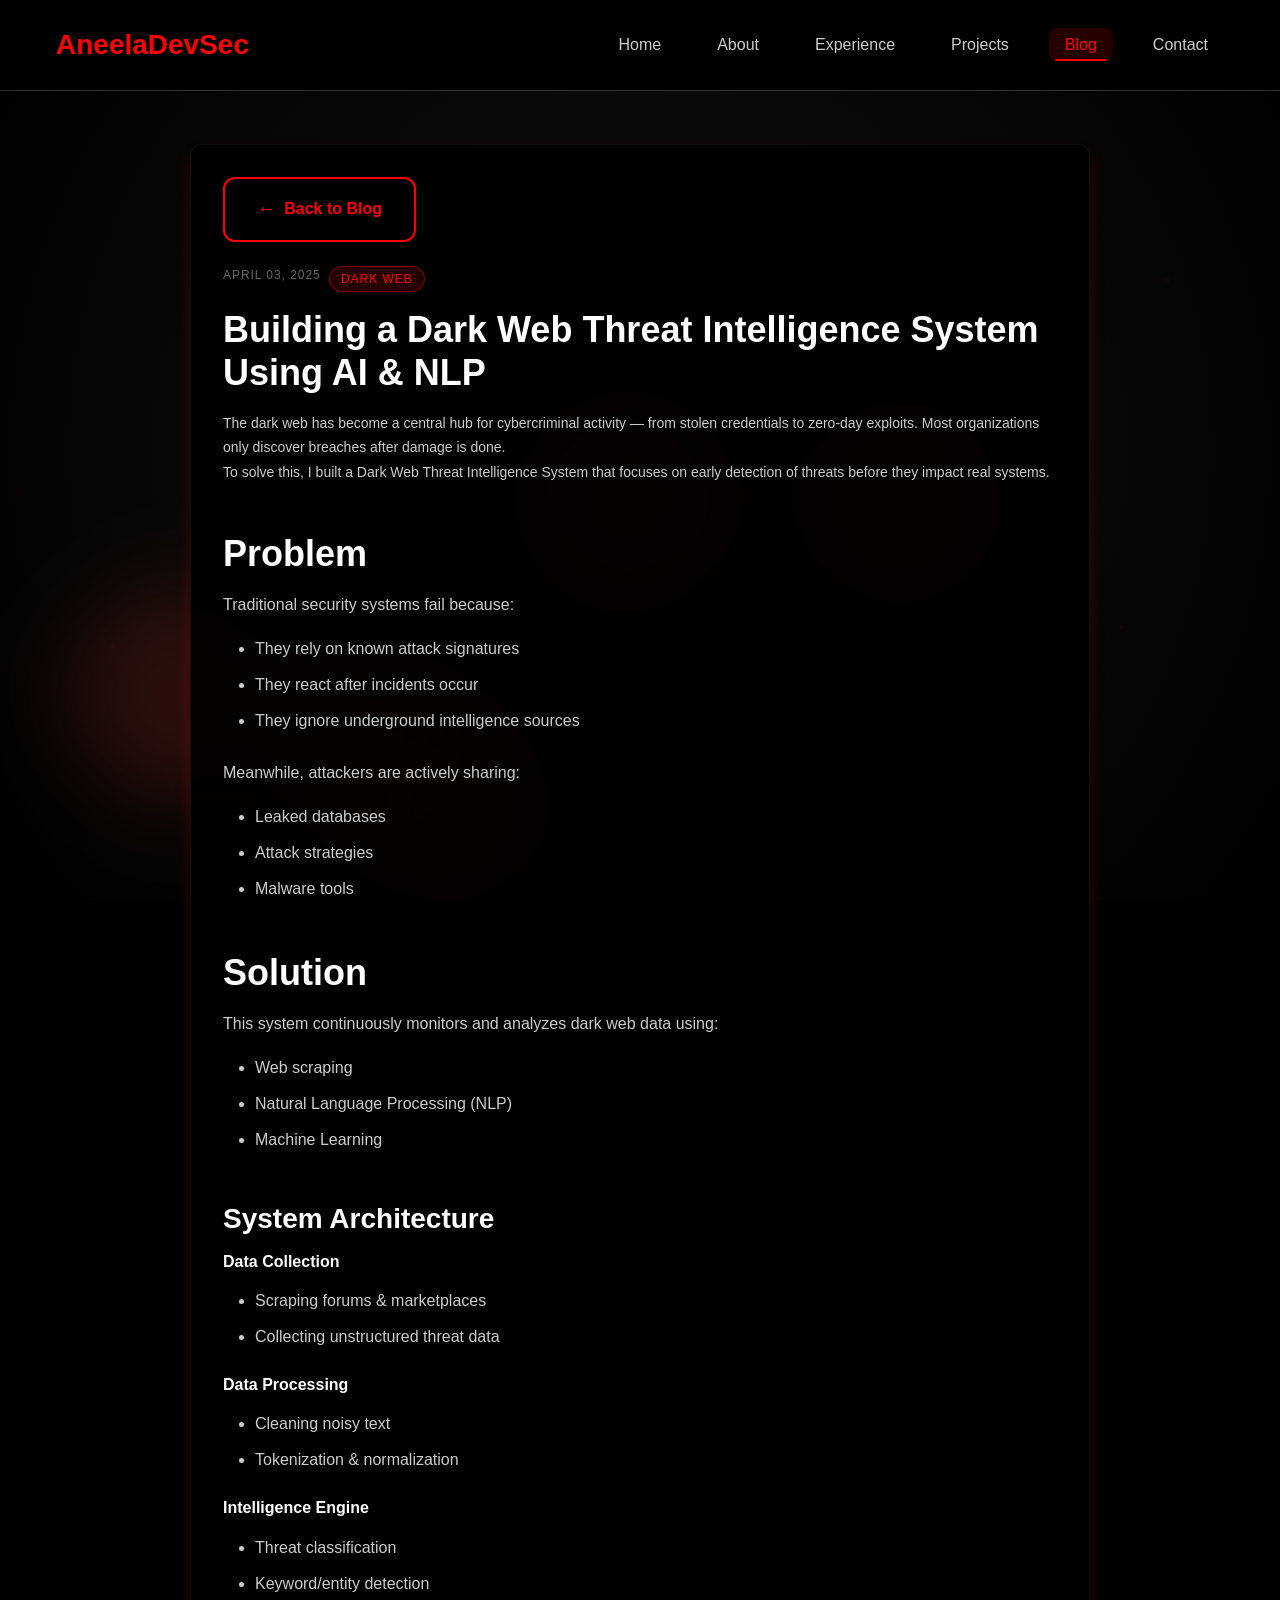
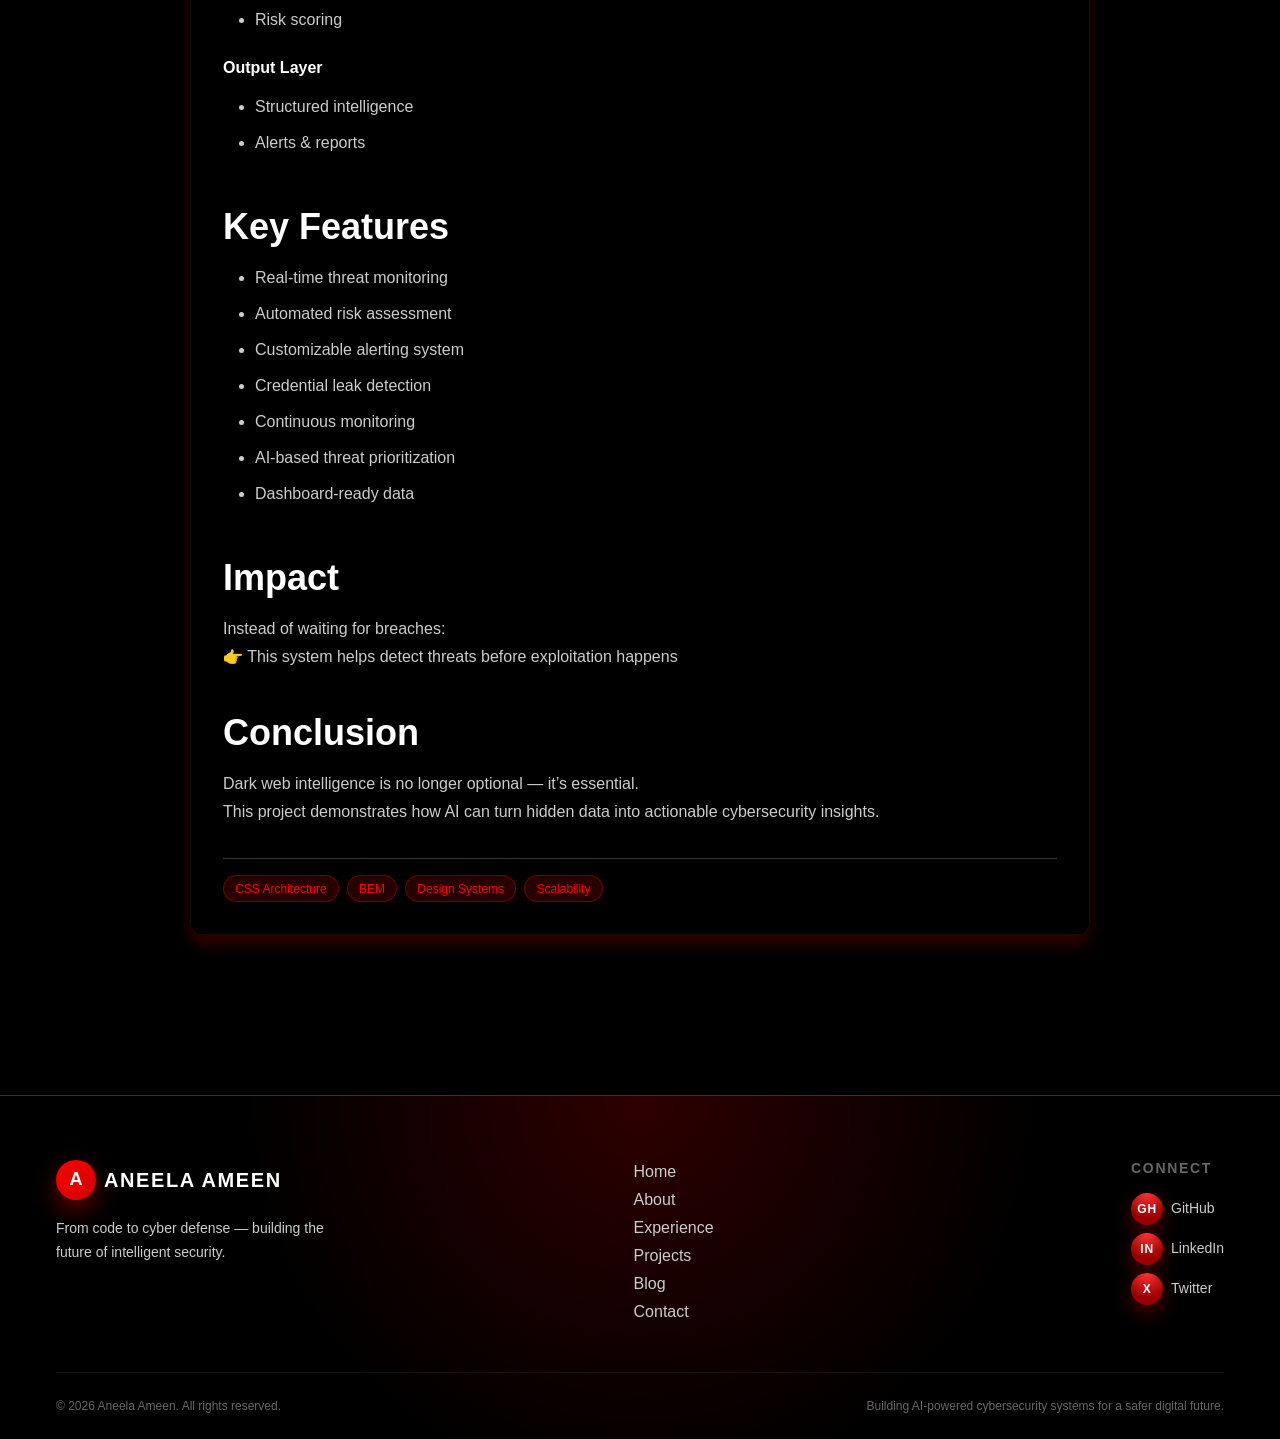
<file: blogPosts/blog-post-scalable-css.html>
<!DOCTYPE html>
<html lang="en">
<head>
    <meta charset="UTF-8">
    <meta name="viewport" content="width=device-width, initial-scale=1.0">
    <meta name="description" content="Structuring scalable CSS for growing projects.">
    <meta name="keywords" content="CSS architecture, BEM, scalable CSS, design systems">
    <meta name="author" content="Your Name">
    
    <title>Structuring Scalable CSS | Blog - Portfolio</title>
    
    <link rel="preload" href="../assets/css/style.css" as="style">
    <link rel="preload" href="../assets/js/script.js" as="script">
    <link rel="stylesheet" href="../assets/css/style.css">
    <link rel="stylesheet" href="../assets/css/blog.css">
    <link rel="icon" type="image/x-icon" href="/favicon.ico">
</head>
<body>
    <div id="animated-bg" class="animated-background">
        <div class="floating-element element-1"></div>
        <div class="floating-element element-2"></div>
        <div class="floating-element element-3"></div>
        <div class="floating-element element-4"></div>
        <div class="floating-element element-5"></div>
    </div>

    <header class="header" role="banner">
        <nav class="navbar" role="navigation" aria-label="Main navigation">
            <div class="nav-container">
                <div class="logo">
                    <a href="../index.html" aria-label="Homepage">
                        <span class="logo-text">AneelaDevSec</span>
                    </a>
                </div>

                <button class="mobile-menu-toggle" aria-label="Toggle mobile menu" aria-expanded="false">
                    <span class="hamburger-line"></span>
                    <span class="hamburger-line"></span>
                    <span class="hamburger-line"></span>
                </button>

                <ul class="nav-links" role="menubar">
                    <li role="none"><a href="../index.html" class="nav-link" role="menuitem">Home</a></li>
                    <li role="none"><a href="../about.html" class="nav-link" role="menuitem">About</a></li>
                    <li role="none"><a href="../experience.html" class="nav-link" role="menuitem">Experience</a></li>
                    <li role="none"><a href="../projects.html" class="nav-link" role="menuitem">Projects</a></li>
                    <li role="none"><a href="../blog.html" class="nav-link active" role="menuitem" aria-current="page">Blog</a></li>
      
                    <li role="none"><a href="../contact.html" class="nav-link" role="menuitem">Contact</a></li>
                </ul>
            </div>
        </nav>
    </header>

    <main class="main-content" role="main">
        <article class="single-post" aria-label="Blog article">
            <div class="single-post-container">
                <div class="single-post-back">
                    <a href="../blog.html" class="btn btn-secondary" aria-label="Back to blog list">
                        <span class="btn-icon">←</span>
                        <span class="btn-text">Back to Blog</span>
                    </a>
                </div>

                <header class="single-post-header">
                    <div class="single-post-meta">
                        <span class="single-post-date">April 03, 2025</span>
                        <span class="single-post-category">Dark Web</span>
                    </div>
                    <h1 class="single-post-title">Building a Dark Web Threat Intelligence System Using AI & NLP</h1>
                    <p class="single-post-excerpt">
                        The dark web has become a central hub for cybercriminal activity — from stolen credentials to zero-day exploits. Most organizations only discover breaches after damage is done.<br>To solve this, I built a Dark Web Threat Intelligence System that focuses on early detection of threats before they impact real systems.
                    </p>
                </header>

              

                <div class="single-post-body">
                    <h2>Problem</h2>
                    <p>
                        Traditional security systems fail because:
                    </p>
                    <ul>
                        <li>They rely on known attack signatures</li>
                        <li>They react after incidents occur</li><li> They ignore underground intelligence sources</li>
                    </ul>  <p>
                       Meanwhile, attackers are actively sharing:
                    </p>
                    <ul>
                        <li>Leaked databases</li>
                        <li>Attack strategies</li>
                        <li>Malware tools</li>
                    </ul>

                    <h2>Solution</h2>
                    <p>
                    This system continuously monitors and analyzes dark web data using:
                    </p>
                       <ul>
                        <li>Web scraping</li>
                        <li>Natural Language Processing (NLP)</li>
                        <li>Machine Learning</li>
                    </ul>

                    <h3>System Architecture</h3>
                    <h6>Data Collection</h6>
                    <ul>
                        <li>Scraping forums & marketplaces</li>
                        <li>Collecting unstructured threat data</li>
                    </ul>
                   <h6>Data Processing</h6>
                    <ul>
                        <li>Cleaning noisy text</li>
                        <li>Tokenization & normalization</li>
                    </ul>
                       <h6>Intelligence Engine</h6>
                    <ul>
                        <li>Threat classification</li>
                        <li>Keyword/entity detection</li>
                        <li>Risk scoring</li>
                    </ul> 
                       <h6>Output Layer</h6>
                    <ul>
                        <li>Structured intelligence</li>
                        <li>Alerts & reports</li>
                    </ul>     
                    <h2>Key Features</h2>
                    <ul>
                        <li>Real-time threat monitoring</li>
                        <li>Automated risk assessment</li>
                        <li>Customizable alerting system</li>
                        <li>Credential leak detection</li>
                        <li>Continuous monitoring</li>
                        <li>AI-based threat prioritization</li>
                        <li>Dashboard-ready data</li>
                    </ul>
                    <h2>Impact</h2>
                    <p> Instead of waiting for breaches:<br>

👉 This system helps detect threats before exploitation happens</p>
<h2>Conclusion</h2>
<p> 
    Dark web intelligence is no longer optional — it’s essential.<br>

This project demonstrates how AI can turn hidden data into actionable cybersecurity insights.
</p>
                </div>

                <footer class="single-post-footer">
                    <div class="single-post-tags">
                        <span class="tag">CSS Architecture</span>
                        <span class="tag">BEM</span>
                        <span class="tag">Design Systems</span>
                        <span class="tag">Scalability</span>
                    </div>
                </footer>
            </div>
        </article>
    </main>

    <footer class="site-footer" role="contentinfo">
        <div class="footer-container">
            <div class="footer-top">
                <div class="footer-brand">
                    <a href="../index.html" class="footer-logo" aria-label="Portfolio homepage">
                        <span class="footer-logo-mark" aria-hidden="true">A</span>
                        <span class="footer-logo-text">Aneela Ameen</span>
                    </a>
                    <p class="footer-tagline">From code to cyber defense — building the future of intelligent security.</p>
                </div>

                <nav class="footer-nav" aria-label="Footer navigation">
                    <h2 class="sr-only">Footer navigation</h2>
                    <ul class="footer-nav-list">
                        <li><a href="../index.html" class="footer-nav-link">Home</a></li>
                        <li><a href="../about.html" class="footer-nav-link">About</a></li>
                        <li><a href="../experience.html" class="footer-nav-link">Experience</a></li>
                        <li><a href="../projects.html" class="footer-nav-link">Projects</a></li>
                        <li><a href="../blog.html" class="footer-nav-link">Blog</a></li>
                      
                        <li><a href="../contact.html" class="footer-nav-link">Contact</a></li>
                    </ul>
                </nav>

                <div class="footer-social" aria-label="Social media links">
                    <h2 class="footer-heading">Connect</h2>
                    <ul class="footer-social-list">
                        <li>
                            <a href="https://github.com/aneeladevsec" class="footer-social-link" target="_blank" rel="noopener noreferrer">
                                <span class="footer-social-icon" aria-hidden="true">GH</span>
                                <span class="footer-social-text">GitHub</span>
                            </a>
                        </li>
                        <li>
                            <a href="https://www.linkedin.com/in/aneela-ameen-81b8752b6/" class="footer-social-link" target="_blank" rel="noopener noreferrer">
                                <span class="footer-social-icon" aria-hidden="true">in</span>
                                <span class="footer-social-text">LinkedIn</span>
                            </a>
                        </li>
                        <li>
                            <a href="#" class="footer-social-link" target="_blank" rel="noopener noreferrer">
                                <span class="footer-social-icon" aria-hidden="true">X</span>
                                <span class="footer-social-text">Twitter</span>
                            </a>
                        </li>
                    </ul>
                </div>
            </div>

            <div class="footer-bottom">
                <p class="footer-copy">&copy; <span id="current-year"></span> Aneela Ameen. All rights reserved.</p>
                <p class="footer-meta">Building AI-powered cybersecurity systems for a safer digital future.</p>
            </div>
        </div>
    </footer>

    <script src="../assets/js/script.js" defer></script>
</body>
</html>
</file>
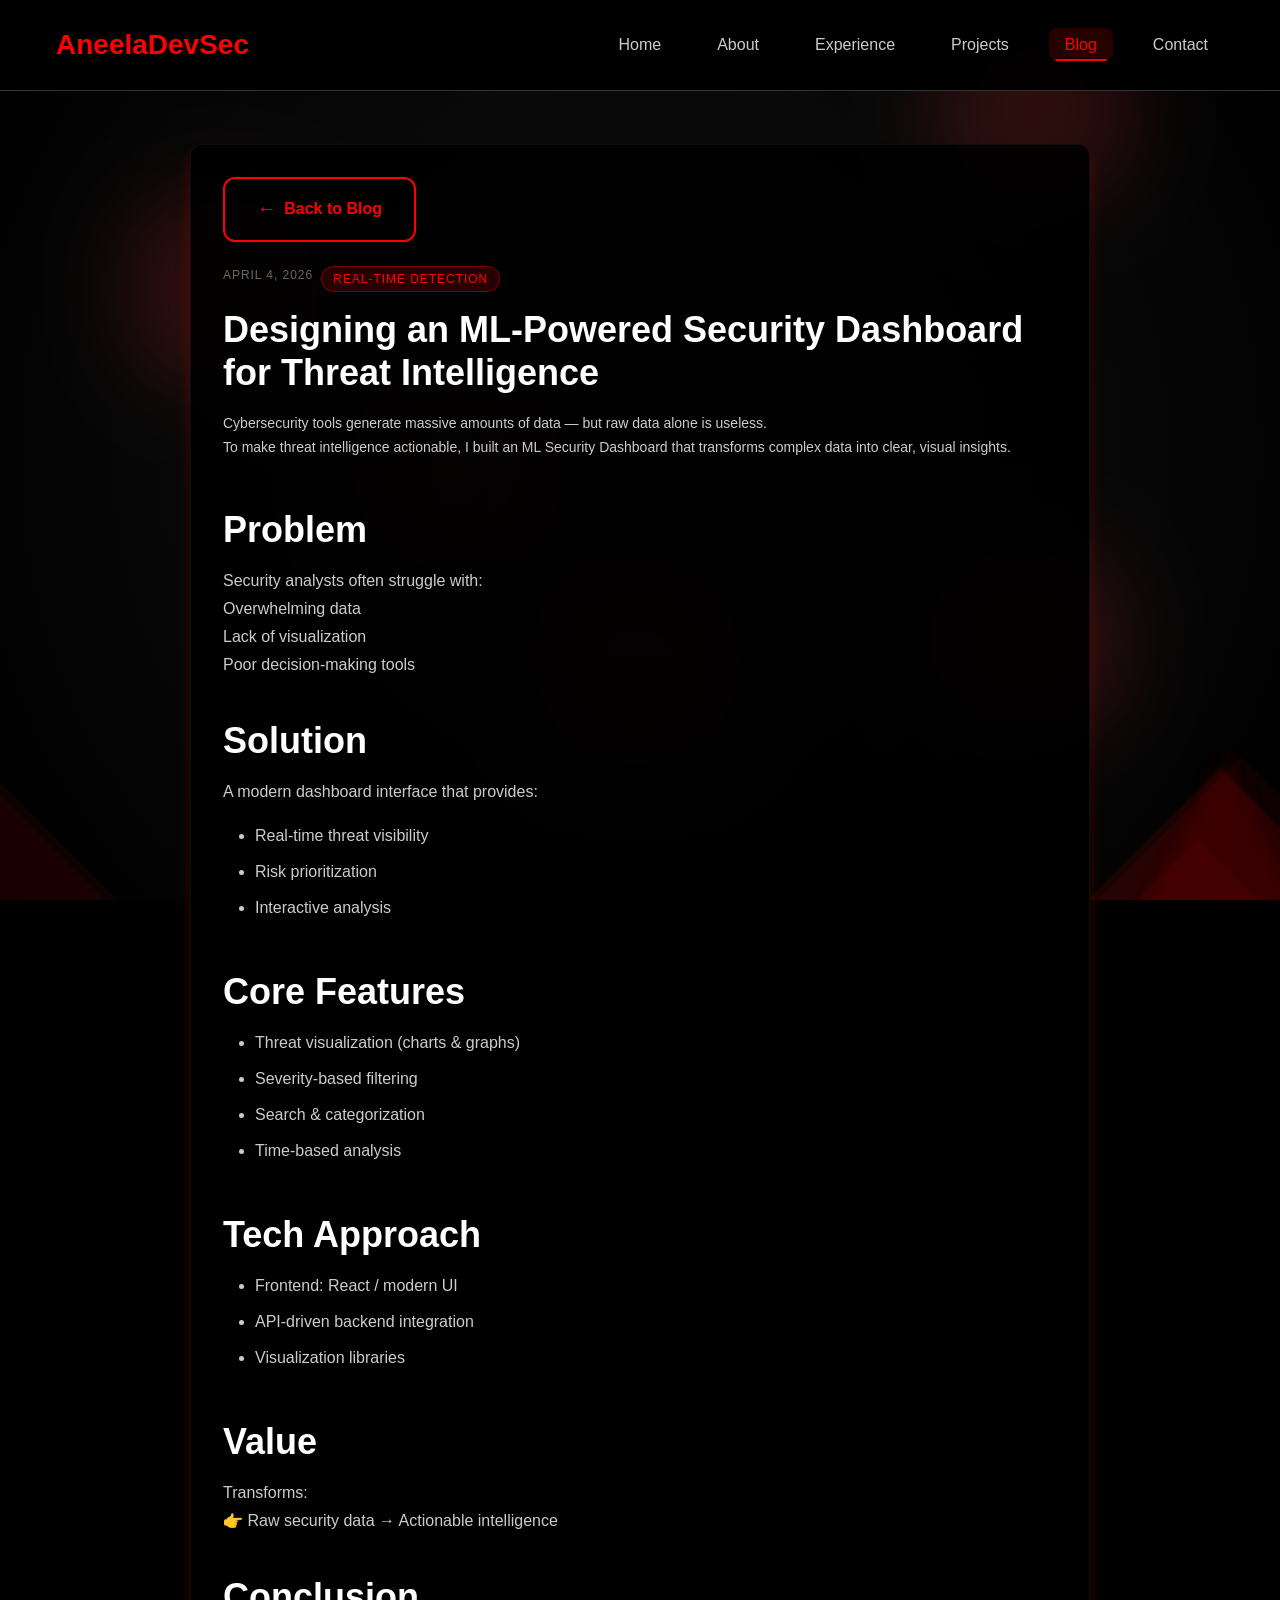
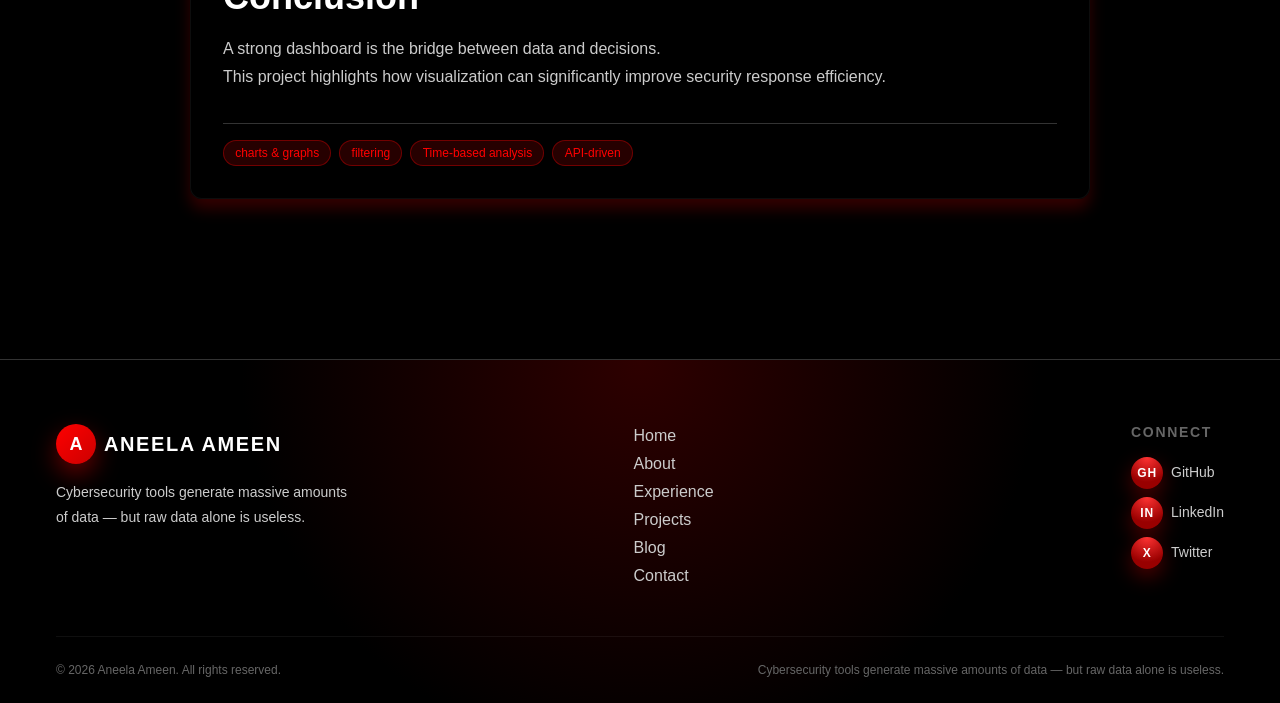
<file: blogPosts/blog-post-web-performance-101.html>
<!DOCTYPE html>
<html lang="en">
<head>
    <meta charset="UTF-8">
    <meta name="viewport" content="width=device-width, initial-scale=1.0">
    <meta name="description" content="Web performance 101: quick wins for faster sites.">
    <meta name="keywords" content="web performance, optimization, loading speed, frontend">
    <meta name="author" content="Your Name">
    
    <title>Web Performance 101 | Blog - Portfolio</title>
    
    <link rel="preload" href="../assets/css/style.css" as="style">
    <link rel="preload" href="../assets/js/script.js" as="script">
    <link rel="stylesheet" href="../assets/css/style.css">
    <link rel="stylesheet" href="../assets/css/blog.css">
    <link rel="icon" type="image/x-icon" href="/favicon.ico">
</head>
<body>
    <div id="animated-bg" class="animated-background">
        <div class="floating-element element-1"></div>
        <div class="floating-element element-2"></div>
        <div class="floating-element element-3"></div>
        <div class="floating-element element-4"></div>
        <div class="floating-element element-5"></div>
    </div>

    <header class="header" role="banner">
        <nav class="navbar" role="navigation" aria-label="Main navigation">
            <div class="nav-container">
                <div class="logo">
                    <a href="../index.html" aria-label="Homepage">
                        <span class="logo-text">AneelaDevSec</span>
                    </a>
                </div>

                <button class="mobile-menu-toggle" aria-label="Toggle mobile menu" aria-expanded="false">
                    <span class="hamburger-line"></span>
                    <span class="hamburger-line"></span>
                    <span class="hamburger-line"></span>
                </button>

                <ul class="nav-links" role="menubar">
                    <li role="none"><a href="../index.html" class="nav-link" role="menuitem">Home</a></li>
                    <li role="none"><a href="../about.html" class="nav-link" role="menuitem">About</a></li>
                    <li role="none"><a href="../experience.html" class="nav-link" role="menuitem">Experience</a></li>
                    <li role="none"><a href="../projects.html" class="nav-link" role="menuitem">Projects</a></li>
                    <li role="none"><a href="../blog.html" class="nav-link active" role="menuitem" aria-current="page">Blog</a></li>
                  
                    <li role="none"><a href="../contact.html" class="nav-link" role="menuitem">Contact</a></li>
                </ul>
            </div>
        </nav>
    </header>

    <main class="main-content" role="main">
        <article class="single-post" aria-label="Blog article">
            <div class="single-post-container">
                <div class="single-post-back">
                    <a href="../blog.html" class="btn btn-secondary" aria-label="Back to blog list">
                        <span class="btn-icon">←</span>
                        <span class="btn-text">Back to Blog</span>
                    </a>
                </div>

                <header class="single-post-header">
                    <div class="single-post-meta">
                        <span class="single-post-date">April 4, 2026</span>
                        <span class="single-post-category">Real-Time Detection</span>
                    </div>
                    <h1 class="single-post-title">Designing an ML-Powered Security Dashboard for Threat Intelligence</h1>
                    <p class="single-post-excerpt">
                        Cybersecurity tools generate massive amounts of data — but raw data alone is useless. <br>To make threat intelligence actionable, I built an ML Security Dashboard that transforms complex data into clear, visual insights.
                    </p>
                </header>

             

                <div class="single-post-body">
                    <h2>Problem</h2>
                    <p>
                        Security analysts often struggle with:<br>

Overwhelming data<br>
Lack of visualization<br>
Poor decision-making tools<br>
                    </p>

                    <h2>Solution</h2>
                    <p> A modern dashboard interface that provides:</p>
                    <ul>
                        <li>Real-time threat visibility</li>
                        <li>Risk prioritization</li>
                        <li>Interactive analysis</li>
                        
                    </ul>

                    <h2>Core Features</h2>
                       <ul>
                        <li>Threat visualization (charts & graphs)</li>
                        <li>Severity-based filtering</li>
                        <li>Search & categorization</li>
                        <li> Time-based analysis</li>
                        
                    </ul>

                    <h2>Tech Approach</h2>
                      <ul>
                        <li>Frontend: React / modern UI</li>
                        <li>API-driven backend integration</li>
                        <li>Visualization libraries</li>
                        
                    </ul>
                    <h2>Value

 </h2><p>Transforms:<br>

👉 Raw security data → Actionable intelligence</p>
<h2>Conclusion</h2>
<p> A strong dashboard is the bridge between data and decisions.<br>

This project highlights how visualization can significantly improve security response efficiency.</p>
                </div>

                <footer class="single-post-footer">
                    <div class="single-post-tags">
                        <span class="tag">charts & graphs</span>
                        <span class="tag">filtering</span>
                        <span class="tag">Time-based analysis</span>
                        <span class="tag">API-driven</span>
                    </div>
                </footer>
            </div>
        </article>
    </main>

    <footer class="site-footer" role="contentinfo">
        <div class="footer-container">
            <div class="footer-top">
                <div class="footer-brand">
                    <a href="../index.html" class="footer-logo" aria-label="Portfolio homepage">
                        <span class="footer-logo-mark" aria-hidden="true">A</span>
                        <span class="footer-logo-text">Aneela Ameen</span>
                    </a>
                    <p class="footer-tagline">Cybersecurity tools generate massive amounts of data — but raw data alone is useless.</p>
                </div>

                <nav class="footer-nav" aria-label="Footer navigation">
                    <h2 class="sr-only">Footer navigation</h2>
                    <ul class="footer-nav-list">
                        <li><a href="../index.html" class="footer-nav-link">Home</a></li>
                        <li><a href="../about.html" class="footer-nav-link">About</a></li>
                        <li><a href="../experience.html" class="footer-nav-link">Experience</a></li>
                        <li><a href="../projects.html" class="footer-nav-link">Projects</a></li>
                        <li><a href="../blog.html" class="footer-nav-link">Blog</a></li>
                     
                        <li><a href="../contact.html" class="footer-nav-link">Contact</a></li>
                    </ul>
                </nav>

                <div class="footer-social" aria-label="Social media links">
                    <h2 class="footer-heading">Connect</h2>
                    <ul class="footer-social-list">
                        <li>
                            <a href="https://github.com/aneeladevsec" class="footer-social-link" target="_blank" rel="noopener noreferrer">
                                <span class="footer-social-icon" aria-hidden="true">GH</span>
                                <span class="footer-social-text">GitHub</span>
                            </a>
                        </li>
                        <li>
                            <a href="https://www.linkedin.com/in/aneela-ameen-81b8752b6/" class="footer-social-link" target="_blank" rel="noopener noreferrer">
                                <span class="footer-social-icon" aria-hidden="true">in</span>
                                <span class="footer-social-text">LinkedIn</span>
                            </a>
                        </li>
                        <li>
                            <a href="#" class="footer-social-link" target="_blank" rel="noopener noreferrer">
                                <span class="footer-social-icon" aria-hidden="true">X</span>
                                <span class="footer-social-text">Twitter</span>
                            </a>
                        </li>
                    </ul>
                </div>
            </div>

            <div class="footer-bottom">
                <p class="footer-copy">&copy; <span id="current-year"></span> Aneela Ameen. All rights reserved.</p>
                <p class="footer-meta">Cybersecurity tools generate massive amounts of data — but raw data alone is useless.</p>
            </div>
        </div>
    </footer>

    <script src="../assets/js/script.js" defer></script>
</body>
</html>
</file>
<file: assets/css/style.css>
/*
===============================
PORTFOLIO WEBSITE STYLES
Frontend Developer Portfolio
Black & Red Theme
===============================
*/

/*
===============================
CSS CUSTOM PROPERTIES (VARIABLES)
===============================
*/
:root {
  /* Color Palette */
  --color-primary-black: #000000;
  --color-primary-red: #FF0000;
  --color-secondary-red: #CC0000;
  --color-accent-red: #FF3333;
  --color-dark-red: #990000;
  
  --color-white: #FFFFFF;
  --color-light-gray: #F5F5F5;
  --color-gray: #CCCCCC;
  --color-dark-gray: #333333;
  --color-medium-gray: #666666;
  
  /* Typography */
  --font-primary: 'Arial', 'Helvetica', sans-serif;
  --font-secondary: 'Georgia', serif;
  
  /* Font Sizes - Mobile First */
  --font-size-xs: 0.75rem;     /* 12px */
  --font-size-sm: 0.875rem;    /* 14px */
  --font-size-base: 1rem;      /* 16px */
  --font-size-lg: 1.125rem;    /* 18px */
  --font-size-xl: 1.25rem;     /* 20px */
  --font-size-2xl: 1.5rem;     /* 24px */
  --font-size-3xl: 1.8rem;     /* 28.8px */
  --font-size-4xl: 2.25rem;    /* 36px */
  --font-size-5xl: 3rem;       /* 48px */
  
  /* Line Heights */
  --line-height-tight: 1.2;
  --line-height-normal: 1.5;
  --line-height-relaxed: 1.75;
  
  /* Spacing - Mobile First */
  --space-xs: 0.25rem;   /* 4px */
  --space-sm: 0.5rem;    /* 8px */
  --space-md: 1rem;      /* 16px */
  --space-lg: 1.5rem;    /* 24px */
  --space-xl: 2rem;      /* 32px */
  --space-2xl: 3rem;     /* 48px */
  --space-3xl: 4rem;     /* 64px */
  --space-4xl: 6rem;     /* 96px */
  
  /* Border Radius */
  --radius-sm: 4px;
  --radius-md: 8px;
  --radius-lg: 12px;
  --radius-xl: 16px;
  --radius-full: 50%;
  
  /* Shadows */
  --shadow-sm: 0 1px 3px rgba(255, 0, 0, 0.1);
  --shadow-md: 0 4px 6px rgba(255, 0, 0, 0.15);
  --shadow-lg: 0 10px 15px rgba(255, 0, 0, 0.2);
  --shadow-xl: 0 20px 25px rgba(255, 0, 0, 0.25);
  
  /* Transitions */
  --transition-fast: 0.15s ease;
  --transition-normal: 0.3s ease;
  --transition-slow: 0.5s ease;
  
  /* Z-index Scale */
  --z-dropdown: 1000;
  --z-header: 1010;
  --z-modal: 1020;
  --z-tooltip: 1030;
}

/*
===============================
GLOBAL RESET & BASE STYLES
===============================
*/
* {
  box-sizing: border-box;
  margin: 0;
  padding: 0;
}

*:before,
*:after {
  box-sizing: border-box;
}

html {
  font-size: 16px;
  scroll-behavior: smooth;
  -webkit-text-size-adjust: 100%;
}

body {
  font-family: var(--font-primary);
  font-size: var(--font-size-base);
  line-height: var(--line-height-normal);
  color: var(--color-white);
  background-color: var(--color-primary-black);
  overflow-x: hidden;
  -webkit-font-smoothing: antialiased;
  -moz-osx-font-smoothing: grayscale;
}

/* Selection Color */
::selection {
  background-color: var(--color-primary-red);
  color: var(--color-white);
}

::-moz-selection {
  background-color: var(--color-primary-red);
  color: var(--color-white);
}

/*
===============================
TYPOGRAPHY
===============================
*/
h1, h2, h3, h4, h5, h6 {
  font-weight: bold;
  line-height: var(--line-height-tight);
  margin: 0;
  color: var(--color-white);
}

h1 {
  font-size: var(--font-size-4xl);
}

h2 {
  font-size: var(--font-size-3xl);
}

h3 {
  font-size: var(--font-size-2xl);
}

h4 {
  font-size: var(--font-size-xl);
}

h5 {
  font-size: var(--font-size-lg);
}

h6 {
  font-size: var(--font-size-base);
}

p {
  margin: 0;
  color: var(--color-gray);
}

a {
  color: var(--color-primary-red);
  text-decoration: none;
  transition: var(--transition-normal);
}

a:hover,
a:focus {
  color: var(--color-accent-red);
  text-decoration: underline;
}

/* Accent Text */
.title-accent,
.heading-accent {
  color: var(--color-primary-red);
  position: relative;
  display: inline-block;
}

.title-accent::after {
  content: '';
  position: absolute;
  bottom: -4px;
  left: 0;
  width: 50px;
  height: 2px;
  background-color: var(--color-primary-red);
  animation: slideIn 0.6s ease;
}

/*
===============================
ANIMATED BACKGROUND
===============================
*/
.animated-background {
  position: fixed;
  top: 0;
  left: 0;
  width: 100%;
  height: 100%;
  z-index: -1;
  pointer-events: none;
}

.floating-element {
  position: absolute;
  width: 20px;
  height: 20px;
  background: linear-gradient(45deg, var(--color-primary-red), var(--color-accent-red));
  border-radius: var(--radius-full);
  opacity: 0.1;
  animation: float 6s ease-in-out infinite;
}

.floating-element.element-1 {
  top: 20%;
  left: 10%;
  animation-delay: 0s;
  animation-duration: 8s;
}

.floating-element.element-2 {
  top: 60%;
  right: 15%;
  animation-delay: 2s;
  animation-duration: 10s;
}

.floating-element.element-3 {
  bottom: 30%;
  left: 20%;
  animation-delay: 4s;
  animation-duration: 7s;
}

.floating-element.element-4 {
  top: 40%;
  left: 60%;
  animation-delay: 1s;
  animation-duration: 9s;
}

.floating-element.element-5 {
  bottom: 20%;
  right: 30%;
  animation-delay: 3s;
  animation-duration: 6s;
}

/*
===============================
HEADER & NAVIGATION
===============================
*/
.header {
  position: fixed;
  top: 0;
  left: 0;
  right: 0;
  background: rgba(0, 0, 0, 0.95);
  backdrop-filter: blur(10px);
  border-bottom: 1px solid var(--color-dark-gray);
  z-index: var(--z-header);
  transition: var(--transition-normal);
}

.navbar {
  width: 100%;
}

.nav-container {
  max-width: 1200px;
  margin: 0 auto;
  display: flex;
  justify-content: space-between;
  align-items: center;
  padding: var(--space-md);
}

/* Logo */
.logo {
  z-index: calc(var(--z-header) + 1);
}

.logo-text {
  font-size: var(--font-size-2xl);
  font-weight: bold;
  color: var(--color-primary-red);
  transition: var(--transition-normal);
}

.logo a:hover .logo-text {
  color: var(--color-accent-red);
  text-shadow: 0 0 10px var(--color-primary-red);
  text-decoration: none;
}

/* Mobile Menu Toggle */
.mobile-menu-toggle {
  display: none;
  flex-direction: column;
  background: none;
  border: none;
  cursor: pointer;
  padding: var(--space-sm);
  z-index: calc(var(--z-header) + 1);
}

.hamburger-line {
  width: 24px;
  height: 2px;
  background-color: var(--color-white);
  margin: 3px 0;
  transition: var(--transition-normal);
  transform-origin: center;
}

.mobile-menu-toggle:hover .hamburger-line {
  background-color: var(--color-primary-red);
}

.mobile-menu-toggle[aria-expanded="true"] .hamburger-line:nth-child(1) {
  transform: rotate(45deg) translate(5px, 5px);
}

.mobile-menu-toggle[aria-expanded="true"] .hamburger-line:nth-child(2) {
  opacity: 0;
}

.mobile-menu-toggle[aria-expanded="true"] .hamburger-line:nth-child(3) {
  transform: rotate(-45deg) translate(7px, -6px);
}

/* Navigation Links */
.nav-links {
  display: flex;
  list-style: none;
  gap: var(--space-lg);
  margin: 0;
  padding: 0;
}

.nav-link {
  color: var(--color-gray);
  font-size: var(--font-size-base);
  font-weight: 500;
  padding: var(--space-sm) var(--space-md);
  border-radius: var(--radius-md);
  position: relative;
  transition: var(--transition-normal);
}

.nav-link:hover,
.nav-link:focus {
  color: var(--color-primary-red);
  background-color: rgba(255, 0, 0, 0.1);
  text-decoration: none;
}

.nav-link.active {
  color: var(--color-primary-red);
  background-color: rgba(255, 0, 0, 0.15);
}

.nav-link::after {
  content: '';
  position: absolute;
  bottom: 0;
  left: 50%;
  width: 0;
  height: 2px;
  background-color: var(--color-primary-red);
  transition: var(--transition-normal);
  transform: translateX(-50%);
}

.nav-link:hover::after,
.nav-link.active::after {
  width: 80%;
}

/*
===============================
MAIN LAYOUT
===============================
*/
.main-content {
  margin-top: 80px; /* Account for fixed header */
  min-height: calc(100vh - 80px);
}

/* Page Headers */
.page-header {
  text-align: center;
  padding: var(--space-4xl) var(--space-md) var(--space-2xl);
  background: linear-gradient(135deg, var(--color-primary-black) 0%, var(--color-dark-gray) 100%);
  position: relative;
}

.page-header::before {
  content: '';
  position: absolute;
  top: 0;
  left: 0;
  right: 0;
  bottom: 0;
  background: radial-gradient(circle at 50% 50%, rgba(255, 0, 0, 0.1) 0%, transparent 70%);
  pointer-events: none;
}

.page-header-container {
  max-width: 800px;
  margin: 0 auto;
  position: relative;
  z-index: 1;
}

.page-title {
  font-size: var(--font-size-4xl);
  margin-bottom: var(--space-md);
  animation: fadeInUp 0.8s ease;
}

.page-subtitle {
  font-size: var(--font-size-lg);
  color: var(--color-gray);
  animation: fadeInUp 0.8s ease 0.2s both;
}

/* Section Containers */
.section-container,
.hero-container,
.about-container,
.experience-container,
.projects-container,
.certifications-container,
.resume-container,
.cv-container,
.cover-letter-container,
.contact-container {
  max-width: 1200px;
  margin: 0 auto;
  padding: var(--space-2xl) var(--space-md);
}

.section-header {
  text-align: center;
  margin-bottom: var(--space-3xl);
}

.section-title {
  font-size: var(--font-size-3xl);
  margin-bottom: var(--space-md);
}

.section-subtitle {
  font-size: var(--font-size-lg);
  color: var(--color-gray);
  max-width: 600px;
  margin: 0 auto;
}

/*
===============================
BUTTONS
===============================
*/
.btn {
  display: inline-flex;
  align-items: center;
  gap: var(--space-sm);
  padding: var(--space-md) var(--space-xl);
  font-size: var(--font-size-base);
  font-weight: 600;
  border: 2px solid transparent;
  border-radius: var(--radius-lg);
  cursor: pointer;
  text-decoration: none;
  transition: var(--transition-normal);
  position: relative;
  overflow: hidden;
}

.btn::before {
  content: '';
  position: absolute;
  top: 0;
  left: -100%;
  width: 100%;
  height: 100%;
  background: linear-gradient(90deg, transparent, rgba(255, 255, 255, 0.2), transparent);
  transition: var(--transition-slow);
}

.btn:hover::before {
  left: 100%;
}

.btn-primary {
  background-color: var(--color-primary-red);
  color: var(--color-white);
  border-color: var(--color-primary-red);
}

.btn-primary:hover {
  background-color: var(--color-accent-red);
  border-color: var(--color-accent-red);
  transform: translateY(-2px);
  box-shadow: var(--shadow-lg);
  text-decoration: none;
}

.btn-secondary {
  background-color: transparent;
  color: var(--color-primary-red);
  border-color: var(--color-primary-red);
}

.btn-secondary:hover {
  background-color: var(--color-primary-red);
  color: var(--color-white);
  transform: translateY(-2px);
  box-shadow: var(--shadow-lg);
  text-decoration: none;
}

.btn-icon {
  font-size: var(--font-size-lg);
  transition: var(--transition-normal);
}

.btn:hover .btn-icon {
  transform: translateX(3px);
}

/* Button Groups */
.cta-buttons,
.download-buttons {
  display: flex;
  flex-wrap: wrap;
  gap: var(--space-md);
  justify-content: center;
  margin-top: var(--space-xl);
}

/*
===============================
CARDS & HOVER EFFECTS
===============================
*/
.card,
.project-card,
.certification-card,
.skill-item,
.experience-item {
  background: rgba(255, 255, 255, 0.05);
  border: 1px solid rgba(255, 255, 255, 0.1);
  border-radius: var(--radius-lg);
  padding: var(--space-lg);
  transition: var(--transition-normal);
  position: relative;
  overflow: hidden;
}

.card::before,
.project-card::before,
.certification-card::before {
  content: '';
  position: absolute;
  top: 0;
  left: 0;
  right: 0;
  bottom: 0;
  background: linear-gradient(135deg, rgba(255, 0, 0, 0.05) 0%, transparent 50%);
  opacity: 0;
  transition: var(--transition-normal);
  pointer-events: none;
}

.card:hover,
.project-card:hover,
.certification-card:hover {
  transform: translateY(-5px);
  border-color: var(--color-primary-red);
  box-shadow: var(--shadow-xl);
}

.card:hover::before,
.project-card:hover::before,
.certification-card:hover::before {
  opacity: 1;
}

/* Project Cards */
.projects-grid {
  display: grid;
  grid-template-columns: 1fr;
  gap: var(--space-xl);
  margin-top: var(--space-2xl);
}

.project-card {
  overflow: hidden;
}

.project-image {
  position: relative;
  border-radius: var(--radius-lg);
  overflow: hidden;
  margin-bottom: var(--space-lg);
}

.project-img {
  width: 100%;
  height: 200px;
  object-fit: cover;
  transition: var(--transition-slow);
}

.project-overlay {
  position: absolute;
  top: 0;
  left: 0;
  right: 0;
  bottom: 0;
  background: rgba(0, 0, 0, 0.8);
  display: flex;
  align-items: center;
  justify-content: center;
  opacity: 0;
  transition: var(--transition-normal);
}

.project-card:hover .project-overlay {
  opacity: 1;
}

.project-card:hover .project-img {
  transform: scale(1.1);
}

.project-links {
  display: flex;
  gap: var(--space-md);
}

.project-link {
  padding: var(--space-sm) var(--space-md);
  background-color: var(--color-primary-red);
  color: var(--color-white);
  border-radius: var(--radius-md);
  font-weight: 600;
  transition: var(--transition-normal);
}

.project-link:hover {
  background-color: var(--color-accent-red);
  transform: translateY(-2px);
  text-decoration: none;
}

.project-title {
  font-size: var(--font-size-xl);
  margin-bottom: var(--space-md);
  color: var(--color-white);
}

.project-description {
  color: var(--color-gray);
  margin-bottom: var(--space-lg);
}

.project-tech,
.tech-tag {
  display: inline-block;
  background-color: rgba(255, 0, 0, 0.2);
  color: var(--color-primary-red);
  padding: var(--space-xs) var(--space-sm);
  border-radius: var(--radius-sm);
  font-size: var(--font-size-sm);
  margin: var(--space-xs) var(--space-xs) 0 0;
  font-weight: 600;
}

/*
===============================
HIGHLIGHTS SECTION - MODERN DESIGN
===============================
*/
.highlights-section {
  padding: var(--space-4xl) 0;
  background: linear-gradient(135deg, rgba(255, 0, 0, 0.02) 0%, transparent 50%);
  position: relative;
}

.highlights-container {
  max-width: 1200px;
  margin: 0 auto;
  padding: 0 var(--space-md);
  display: grid;
  grid-template-columns: repeat(auto-fit, minmax(280px, 1fr));
  gap: var(--space-xl);
}

.highlight-card {
  background: linear-gradient(145deg, rgba(255, 255, 255, 0.08) 0%, rgba(255, 255, 255, 0.02) 100%);
  border: 1px solid rgba(255, 255, 255, 0.1);
  border-radius: var(--radius-xl);
  padding: var(--space-2xl);
  text-align: center;
  position: relative;
  transition: all var(--transition-normal);
  overflow: hidden;
  backdrop-filter: blur(10px);
}

.highlight-card::before {
  content: '';
  position: absolute;
  top: 0;
  left: 0;
  right: 0;
  bottom: 0;
  background: linear-gradient(135deg, rgba(255, 0, 0, 0.1) 0%, transparent 70%);
  opacity: 0;
  transition: var(--transition-normal);
  pointer-events: none;
}

.highlight-card:hover {
  transform: translateY(-10px) scale(1.02);
  border-color: rgba(255, 0, 0, 0.3);
  box-shadow: 
    0 20px 40px rgba(255, 0, 0, 0.1),
    0 0 0 1px rgba(255, 0, 0, 0.1),
    inset 0 1px 0 rgba(255, 255, 255, 0.1);
}

.highlight-card:hover::before {
  opacity: 1;
}

.highlight-icon {
  width: 80px;
  height: 80px;
  margin: 0 auto var(--space-lg);
  background: linear-gradient(135deg, var(--color-primary-red) 0%, var(--color-accent-red) 100%);
  border-radius: var(--radius-full);
  display: flex;
  align-items: center;
  justify-content: center;
  position: relative;
  transition: var(--transition-normal);
  box-shadow: 
    0 10px 30px rgba(255, 0, 0, 0.3),
    inset 0 1px 0 rgba(255, 255, 255, 0.2);
}

.highlight-icon::before {
  content: '';
  position: absolute;
  top: -2px;
  left: -2px;
  right: -2px;
  bottom: -2px;
  background: linear-gradient(135deg, var(--color-accent-red), var(--color-primary-red));
  border-radius: var(--radius-full);
  z-index: -1;
  opacity: 0;
  transition: var(--transition-normal);
}

.highlight-card:hover .highlight-icon {
  transform: scale(1.1) rotate(5deg);
  box-shadow: 
    0 15px 40px rgba(255, 0, 0, 0.4),
    inset 0 1px 0 rgba(255, 255, 255, 0.3);
}

.highlight-card:hover .highlight-icon::before {
  opacity: 1;
}

.icon-number {
  font-size: var(--font-size-2xl);
  font-weight: 800;
  color: var(--color-white);
  text-shadow: 0 2px 4px rgba(0, 0, 0, 0.3);
  line-height: 1;
}

.highlight-title {
  font-size: var(--font-size-xl);
  font-weight: 700;
  color: var(--color-white);
  margin-bottom: var(--space-md);
  transition: var(--transition-normal);
}

.highlight-desc {
  color: var(--color-gray);
  font-size: var(--font-size-base);
  line-height: var(--line-height-relaxed);
  transition: var(--transition-normal);
}

.highlight-card:hover .highlight-title {
  color: var(--color-primary-red);
  transform: translateY(-2px);
}

.highlight-card:hover .highlight-desc {
  color: var(--color-light-gray);
}

/* Responsive adjustments for highlights section */
@media (max-width: 768px) {
  .highlights-container {
    grid-template-columns: 1fr;
    gap: var(--space-lg);
    padding: 0 var(--space-lg);
  }
  
  .highlight-card {
    padding: var(--space-xl);
  }
  
  .highlight-icon {
    width: 70px;
    height: 70px;
    margin-bottom: var(--space-md);
  }
  
  .icon-number {
    font-size: var(--font-size-xl);
  }
  
  .highlight-title {
    font-size: var(--font-size-lg);
  }
  
  .highlight-desc {
    font-size: var(--font-size-sm);
  }
}

@media (max-width: 480px) {
  .highlights-section {
    padding: var(--space-3xl) 0;
  }
  
  .highlights-container {
    padding: 0 var(--space-md);
  }
  
  .highlight-card {
    padding: var(--space-lg);
  }
  
  .highlight-icon {
    width: 60px;
    height: 60px;
  }
  
  .icon-number {
    font-size: var(--font-size-lg);
  }
}

/*
===============================
SERVICES SECTION
===============================
*/
.services-section {
  padding: var(--space-4xl) 0;
  background: linear-gradient(135deg, rgba(255, 0, 0, 0.03) 0%, transparent 50%);
  position: relative;
}

.services-container {
  max-width: 1200px;
  margin: 0 auto;
  padding: 0 var(--space-md);
}

.services-grid {
  display: grid;
  grid-template-columns: repeat(auto-fit, minmax(280px, 1fr));
  gap: var(--space-xl);
  margin-top: var(--space-3xl);
}

.service-card {
  background: linear-gradient(145deg, rgba(255, 255, 255, 0.08) 0%, rgba(255, 255, 255, 0.02) 100%);
  border: 1px solid rgba(255, 255, 255, 0.1);
  border-radius: var(--radius-xl);
  padding: var(--space-2xl);
  position: relative;
  transition: all var(--transition-normal);
  overflow: hidden;
  backdrop-filter: blur(10px);
  cursor: pointer;
}

.service-card::before {
  content: '';
  position: absolute;
  top: 0;
  left: 0;
  right: 0;
  bottom: 0;
  background: linear-gradient(135deg, rgba(255, 0, 0, 0.1) 0%, transparent 70%);
  opacity: 0;
  transition: var(--transition-normal);
  pointer-events: none;
}

.service-card:hover {
  transform: translateY(-10px) scale(1.02);
  border-color: rgba(255, 0, 0, 0.3);
  box-shadow: 
    0 20px 40px rgba(255, 0, 0, 0.15),
    0 0 0 1px rgba(255, 0, 0, 0.1),
    inset 0 1px 0 rgba(255, 255, 255, 0.1);
}

.service-card:hover::before {
  opacity: 1;
}

.service-icon {
  width: 70px;
  height: 70px;
  background: linear-gradient(135deg, var(--color-primary-red) 0%, var(--color-accent-red) 100%);
  border-radius: var(--radius-lg);
  display: flex;
  align-items: center;
  justify-content: center;
  margin-bottom: var(--space-lg);
  position: relative;
  transition: var(--transition-normal);
  box-shadow: 
    0 10px 25px rgba(255, 0, 0, 0.3),
    inset 0 1px 0 rgba(255, 255, 255, 0.2);
}

.service-card:hover .service-icon {
  transform: scale(1.1) rotate(5deg);
  box-shadow: 
    0 15px 35px rgba(255, 0, 0, 0.4),
    inset 0 1px 0 rgba(255, 255, 255, 0.3);
}

.service-symbol {
  font-size: var(--font-size-2xl);
  filter: drop-shadow(0 2px 4px rgba(0, 0, 0, 0.3));
}

.service-title {
  font-size: var(--font-size-xl);
  font-weight: 600;
  margin-bottom: var(--space-md);
  color: var(--color-white);
  line-height: var(--line-height-tight);
}

.service-description {
  font-size: var(--font-size-base);
  color: var(--color-gray);
  line-height: var(--line-height-normal);
  margin-bottom: var(--space-lg);
}

.service-features {
  list-style: none;
  margin-bottom: var(--space-lg);
}

.service-features li {
  font-size: var(--font-size-sm);
  color: var(--color-gray);
  padding: var(--space-xs) 0;
  padding-left: var(--space-lg);
  position: relative;
}

.service-features li::before {
  content: '✓';
  position: absolute;
  left: 0;
  color: var(--color-primary-red);
  font-weight: bold;
}

.service-cta {
  display: flex;
  align-items: center;
  gap: var(--space-sm);
  color: var(--color-primary-red);
  font-weight: 500;
  text-decoration: none;
  cursor: pointer;
  transition: var(--transition-normal);
}

.service-card:hover .service-cta {
  color: var(--color-accent-red);
  transform: translateX(5px);
}

.cta-arrow {
  transition: var(--transition-normal);
}

.service-card:hover .cta-arrow {
  transform: translateX(5px);
}

/*
===============================
TESTIMONIALS SECTION
===============================
*/
.testimonials-section {
  padding: var(--space-4xl) 0;
  background: linear-gradient(135deg, transparent 0%, rgba(255, 0, 0, 0.02) 50%, transparent 100%);
  position: relative;
}

.testimonials-container {
  max-width: 1200px;
  margin: 0 auto;
  padding: 0 var(--space-md);
}

.testimonials-grid {
  display: grid;
  grid-template-columns: repeat(auto-fit, minmax(320px, 1fr));
  gap: var(--space-xl);
  margin-top: var(--space-3xl);
}

.testimonial-card {
  background: linear-gradient(145deg, rgba(255, 255, 255, 0.08) 0%, rgba(255, 255, 255, 0.02) 100%);
  border: 1px solid rgba(255, 255, 255, 0.1);
  border-radius: var(--radius-xl);
  padding: var(--space-2xl);
  position: relative;
  transition: all var(--transition-normal);
  overflow: hidden;
  backdrop-filter: blur(10px);
}

.testimonial-card::before {
  content: '';
  position: absolute;
  top: 0;
  left: 0;
  right: 0;
  bottom: 0;
  background: linear-gradient(135deg, rgba(255, 0, 0, 0.05) 0%, transparent 70%);
  opacity: 0;
  transition: var(--transition-normal);
  pointer-events: none;
}

.testimonial-card:hover {
  transform: translateY(-8px);
  border-color: rgba(255, 0, 0, 0.2);
  box-shadow: 
    0 15px 35px rgba(255, 0, 0, 0.1),
    0 0 0 1px rgba(255, 0, 0, 0.05),
    inset 0 1px 0 rgba(255, 255, 255, 0.1);
}

.testimonial-card:hover::before {
  opacity: 1;
}

.testimonial-content {
  margin-bottom: var(--space-lg);
  position: relative;
}

.quote-icon {
  font-size: var(--font-size-5xl);
  color: var(--color-primary-red);
  opacity: 0.3;
  position: absolute;
  top: -10px;
  left: -5px;
  line-height: 1;
  font-family: serif;
}

.testimonial-text {
  font-size: var(--font-size-base);
  line-height: var(--line-height-relaxed);
  color: var(--color-gray);
  font-style: italic;
  padding-left: var(--space-xl);
  position: relative;
  z-index: 1;
}

.testimonial-author {
  display: flex;
  align-items: center;
  gap: var(--space-md);
  margin-bottom: var(--space-md);
}

.author-avatar {
  width: 50px;
  height: 50px;
  background: linear-gradient(135deg, var(--color-primary-red) 0%, var(--color-accent-red) 100%);
  border-radius: var(--radius-full);
  display: flex;
  align-items: center;
  justify-content: center;
  font-weight: bold;
  color: var(--color-white);
  font-size: var(--font-size-lg);
  box-shadow: 0 4px 15px rgba(255, 0, 0, 0.3);
  flex-shrink: 0;
}

.author-info {
  flex: 1;
}

.author-name {
  font-size: var(--font-size-base);
  font-weight: 600;
  color: var(--color-white);
  margin-bottom: var(--space-xs);
}

.author-title {
  font-size: var(--font-size-sm);
  color: var(--color-gray);
  opacity: 0.8;
}

.testimonial-rating {
  display: flex;
  gap: var(--space-xs);
}

.star {
  color: var(--color-primary-red);
  font-size: var(--font-size-base);
  transition: var(--transition-fast);
}

.testimonial-card:hover .star {
  transform: scale(1.1);
}

/* Animation Effects for New Sections */
.testimonial-highlight {
  animation: testimonialPulse 3s ease-in-out;
}

@keyframes testimonialPulse {
  0% { 
    transform: scale(1); 
    box-shadow: 0 4px 15px rgba(255, 0, 0, 0.1);
  }
  50% { 
    transform: scale(1.02); 
    box-shadow: 0 8px 25px rgba(255, 0, 0, 0.2);
  }
  100% { 
    transform: scale(1); 
    box-shadow: 0 4px 15px rgba(255, 0, 0, 0.1);
  }
}

.ripple-effect {
  position: absolute;
  border-radius: 50%;
  background: rgba(255, 0, 0, 0.3);
  transform: scale(0);
  animation: ripple 0.6s linear;
  pointer-events: none;
}

@keyframes ripple {
  to {
    transform: scale(4);
    opacity: 0;
  }
}

/* Focus styles for accessibility */
.service-card:focus,
.testimonial-card:focus {
  outline: 2px solid var(--color-primary-red);
  outline-offset: 4px;
}

/* Enhanced hover states */
.service-card:hover .service-features li::before {
  color: var(--color-accent-red);
  transform: scale(1.2);
}

.testimonial-card:hover .quote-icon {
  color: var(--color-accent-red);
  transform: scale(1.1);
}

/* Responsive Design for Services and Testimonials */
@media (max-width: 768px) {
  .services-section,
  .testimonials-section {
    padding: var(--space-3xl) 0;
  }
  
  .services-grid,
  .testimonials-grid {
    grid-template-columns: 1fr;
    gap: var(--space-lg);
  }
  
  .service-card,
  .testimonial-card {
    padding: var(--space-lg);
  }
  
  .service-title {
    font-size: var(--font-size-lg);
  }
  
  .testimonial-text {
    padding-left: var(--space-lg);
  }
  
  .quote-icon {
    font-size: var(--font-size-3xl);
  }
}

@media (max-width: 480px) {
  .services-container,
  .testimonials-container {
    padding: 0 var(--space-md);
  }
  
  .service-card,
  .testimonial-card {
    padding: var(--space-md);
  }
  
  .service-icon {
    width: 60px;
    height: 60px;
  }
  
  .service-symbol {
    font-size: var(--font-size-xl);
  }
  
  .author-avatar {
    width: 40px;
    height: 40px;
    font-size: var(--font-size-base);
  }
}

/*
===============================
HERO SECTION
===============================
*/
.hero-section {
  min-height: calc(100vh - 80px);
  display: flex;
  align-items: center;
  position: relative;
  background: radial-gradient(ellipse at center, rgba(255, 0, 0, 0.1) 0%, transparent 70%);
}

.hero-container {
  position: relative;
  z-index: 1;
}

.hero-content {
  display: grid;
  gap: var(--space-2xl);
  align-items: center;
  text-align: center;
}

.hero-name {
  font-size: var(--font-size-4xl);
  margin-bottom: var(--space-md);
  animation: fadeInUp 0.8s ease;
}

.greeting {
  display: block;
  color: var(--color-gray);
  font-size: var(--font-size-lg);
  font-weight: normal;
  margin-bottom: var(--space-sm);
}

.name-highlight {
  color: var(--color-primary-red);
  display: block;
  position: relative;
}

.hero-title {
  font-size: var(--font-size-2xl);
  margin-bottom: var(--space-xl);
  animation: fadeInUp 0.8s ease 0.2s both;
}

.title-text {
  color: var(--color-gray);
}

.cursor-blink {
  color: var(--color-primary-red);
  animation: blink 1s infinite;
  font-weight: normal;
}

.hero-description {
  font-size: var(--font-size-lg);
  color: var(--color-gray);
  margin-bottom: var(--space-xl);
  max-width: 600px;
  margin-left: auto;
  margin-right: auto;
  animation: fadeInUp 0.8s ease 0.4s both;
}

/* Social Links */
.social-links {
  display: flex;
  gap: var(--space-lg);
  justify-content: center;
  margin-top: var(--space-xl);
}

.social-link {
  color: var(--color-gray);
  font-size: var(--font-size-base);
  padding: var(--space-sm) var(--space-md);
  border: 1px solid var(--color-dark-gray);
  border-radius: var(--radius-md);
  transition: var(--transition-normal);
}

.social-link:hover {
  color: var(--color-primary-red);
  border-color: var(--color-primary-red);
  background-color: rgba(255, 0, 0, 0.1);
  text-decoration: none;
}

/* Scroll Indicator */
.scroll-indicator {
  position: absolute;
  bottom: var(--space-xl);
  left: 50%;
  transform: translateX(-50%);
  text-align: center;
  animation: bounce 2s infinite;
}

.scroll-mouse {
  width: 24px;
  height: 40px;
  border: 2px solid var(--color-gray);
  border-radius: 12px;
  margin: 0 auto var(--space-sm);
  position: relative;
}

.scroll-wheel {
  width: 4px;
  height: 8px;
  background-color: var(--color-primary-red);
  border-radius: 2px;
  position: absolute;
  top: 8px;
  left: 50%;
  transform: translateX(-50%);
  animation: scroll-wheel 2s infinite;
}

.scroll-text {
  font-size: var(--font-size-sm);
  color: var(--color-gray);
}

/*
===============================
FORMS
===============================
*/
.contact-form,
.form {
  max-width: 600px;
  margin: 0 auto;
}

.form-group {
  margin-bottom: var(--space-lg);
}

.form-label {
  display: block;
  font-weight: 600;
  color: var(--color-white);
  margin-bottom: var(--space-sm);
}

.required-indicator {
  color: var(--color-primary-red);
  margin-left: var(--space-xs);
}

.form-input,
.form-textarea {
  width: 100%;
  padding: var(--space-md);
  font-size: var(--font-size-base);
  background-color: rgba(255, 255, 255, 0.05);
  border: 1px solid var(--color-dark-gray);
  border-radius: var(--radius-md);
  color: var(--color-white);
  transition: var(--transition-normal);
}

.form-input::placeholder,
.form-textarea::placeholder {
  color: var(--color-medium-gray);
}

.form-input:focus,
.form-textarea:focus {
  outline: none;
  border-color: var(--color-primary-red);
  box-shadow: 0 0 0 3px rgba(255, 0, 0, 0.1);
}

.form-textarea {
  resize: vertical;
  min-height: 120px;
}

.submit-btn {
  width: 100%;
  padding: var(--space-lg) var(--space-xl);
  font-size: var(--font-size-lg);
  font-weight: 600;
  background-color: var(--color-primary-red);
  color: var(--color-white);
  border: none;
  border-radius: var(--radius-lg);
  cursor: pointer;
  transition: var(--transition-normal);
}

.submit-btn:hover {
  background-color: var(--color-accent-red);
  transform: translateY(-2px);
  box-shadow: var(--shadow-lg);
}

.submit-btn:disabled {
  opacity: 0.6;
  cursor: not-allowed;
  transform: none;
}

.error-message {
  color: var(--color-primary-red);
  font-size: var(--font-size-sm);
  margin-top: var(--space-xs);
  display: none;
}

.error-message.show {
  display: block;
}

/*
===============================
ANIMATIONS & KEYFRAMES
===============================
*/
@keyframes fadeInUp {
  from {
    opacity: 0;
    transform: translateY(20px);
  }
  to {
    opacity: 1;
    transform: translateY(0);
  }
}

@keyframes slideIn {
  from {
    width: 0;
  }
  to {
    width: 50px;
  }
}

@keyframes float {
  0%, 100% {
    transform: translateY(0px) rotate(0deg);
    opacity: 0.1;
  }
  50% {
    transform: translateY(-20px) rotate(180deg);
    opacity: 0.3;
  }
}

@keyframes blink {
  0%, 50% {
    opacity: 1;
  }
  51%, 100% {
    opacity: 0;
  }
}

@keyframes bounce {
  0%, 20%, 50%, 80%, 100% {
    transform: translateX(-50%) translateY(0);
  }
  40% {
    transform: translateX(-50%) translateY(-10px);
  }
  60% {
    transform: translateX(-50%) translateY(-5px);
  }
}

@keyframes scroll-wheel {
  0% {
    top: 8px;
    opacity: 1;
  }
  100% {
    top: 24px;
    opacity: 0;
  }
}

/* Scroll Animations */
.scroll-animation {
  opacity: 0;
  transform: translateY(20px);
  transition: var(--transition-slow);
}

.scroll-animation.animate {
  opacity: 1;
  transform: translateY(0);
}

/*
===============================
RESPONSIVE DESIGN - MOBILE FIRST
===============================
*/

/* Small Mobile (max-width: 480px) */
@media (max-width: 480px) {
  :root {
    --font-size-4xl: 1.8rem;   /* 28.8px */
    --font-size-3xl: 1.5rem;   /* 24px */
    --font-size-2xl: 1.25rem;  /* 20px */
  }
  
  .nav-container {
    padding: var(--space-sm) var(--space-md);
  }
  
  .page-header {
    padding: var(--space-2xl) var(--space-md) var(--space-xl);
  }
  
  .hero-content {
    gap: var(--space-xl);
  }
  
  .cta-buttons,
  .download-buttons {
    flex-direction: column;
    align-items: center;
  }
  
  .btn {
    width: 100%;
    justify-content: center;
    max-width: 280px;
  }
  
  .social-links {
    flex-wrap: wrap;
    gap: var(--space-md);
  }
  
}

/* Large Mobile (min-width: 481px) */
@media (min-width: 481px) {
  .projects-grid {
    grid-template-columns: 1fr;
  }
  
  .hero-content {
    text-align: center;
  }
}

/* Tablet (min-width: 768px) */
@media (min-width: 768px) {
  :root {
    --font-size-4xl: 2.5rem;   /* 40px */
    --font-size-3xl: 2rem;     /* 32px */
    --font-size-2xl: 1.5rem;   /* 24px */
  }
  
  .mobile-menu-toggle {
    display: none !important;
  }
  
  .nav-links {
    display: flex !important;
  }
  
  .projects-grid {
    grid-template-columns: repeat(2, 1fr);
  }
  
  
  .hero-content {
    grid-template-columns: 1fr 1fr;
    text-align: left;
    gap: var(--space-3xl);
  }
  
  .hero-text {
    order: 1;
  }
  
  .hero-image {
    order: 2;
  }
}

/* Large Tablet / Small Desktop (min-width: 1024px) */
@media (min-width: 1024px) {
  :root {
    --font-size-5xl: 3.5rem;   /* 56px */
    --font-size-4xl: 2.75rem;  /* 44px */
    --font-size-3xl: 2.25rem;  /* 36px */
    --font-size-2xl: 1.75rem;  /* 28px */
  }
  
  .projects-grid {
    grid-template-columns: repeat(2, 1fr);
  }
  
  .nav-container {
    padding: var(--space-lg) var(--space-md);
  }
}

/* Desktop (min-width: 1200px) */
@media (min-width: 1200px) {
  .projects-grid {
    grid-template-columns: repeat(3, 1fr);
  }
  
  .hero-content {
    gap: var(--space-4xl);
  }
  
  .section-container,
  .hero-container,
  .about-container,
  .experience-container,
  .projects-container,
  .certifications-container,
  .resume-container,
  .cv-container,
  .cover-letter-container,
  .contact-container {
    padding: var(--space-3xl) var(--space-md);
  }
}

/* Large Desktop (min-width: 1440px) */
@media (min-width: 1440px) {
  :root {
    --font-size-5xl: 4rem;     /* 64px */
    --font-size-4xl: 3rem;     /* 48px */
  }
}

@media (max-width: 767px) {
  .nav-links {
    position: fixed;
    top: 0;
    left: -100%;
    width: 100%;
    height: 100vh;
    background-color: rgba(0, 0, 0, 0.95);
    backdrop-filter: blur(10px);
    flex-direction: column;
    justify-content: center;
    align-items: center;
    gap: var(--space-xl);
    transition: var(--transition-normal);
    z-index: var(--z-header);
  }
  
  .nav-links.mobile-open {
    left: 0;
  }
  
  .mobile-menu-toggle {
    display: flex;
  }
  
  .nav-link {
    font-size: var(--font-size-xl);
    padding: var(--space-lg);
  }
}

/*
===============================
UTILITY CLASSES
===============================
*/
.text-center { text-align: center; }
.text-left { text-align: left; }
.text-right { text-align: right; }

.text-red { color: var(--color-primary-red); }
.text-white { color: var(--color-white); }
.text-gray { color: var(--color-gray); }

.bg-red { background-color: var(--color-primary-red); }
.bg-black { background-color: var(--color-primary-black); }

.hidden { display: none; }
.visible { display: block; }

.sr-only {
  position: absolute;
  width: 1px;
  height: 1px;
  padding: 0;
  margin: -1px;
  overflow: hidden;
  clip: rect(0, 0, 0, 0);
  white-space: nowrap;
  border: 0;
}

/*
===============================
PRINT STYLES
===============================
*/
@media print {
  * {
    background: white !important;
    color: black !important;
  }
  
  .animated-background,
  .floating-element,
  .mobile-menu-toggle,
  .scroll-indicator {
    display: none !important;
  }
  
  .header {
    position: static;
    background: white !important;
    border-bottom: 1px solid black;
  }
  
  .main-content {
    margin-top: 0;
  }
  
  .nav-links {
    display: flex !important;
  }
  
  a {
    text-decoration: underline;
  }
  
  .btn {
    border: 1px solid black !important;
    background: white !important;
    color: black !important;
  }
}

/*
===============================
PERFORMANCE OPTIMIZATIONS
===============================
*/
.will-change {
  will-change: transform, opacity;
}

.gpu-acceleration {
  transform: translateZ(0);
}

/*
===============================
ACCESSIBILITY ENHANCEMENTS
===============================
*/
@media (prefers-reduced-motion: reduce) {
  * {
    animation-duration: 0.01ms !important;
    animation-iteration-count: 1 !important;
    transition-duration: 0.01ms !important;
  }
  
  .floating-element {
    animation: none;
  }
  
  .scroll-indicator {
    animation: none;
  }
  
  .cursor-blink {
    animation: none;
  }
}

:focus-visible {
  outline: 2px solid var(--color-primary-red);
  outline-offset: 2px;
}

/* High contrast mode support */
@media (prefers-contrast: high) {
  :root {
    --color-gray: #CCCCCC;
    --color-medium-gray: #888888;
  }
  
  .card,
  .project-card,
  .certification-card {
    border-width: 2px;
  }
  
  .btn {
    border-width: 3px;
  }
}

/* 
===============================
PROFILE IMAGE RESPONSIVE STYLES
===============================
*/

/* Base profile image styles */
.profile-img {
  border-radius: var(--radius-full);
  object-fit: cover;
  transition: var(--transition-normal);
  box-shadow: var(--shadow-lg);
}

/* Small Mobile (max-width: 480px) */
@media (max-width: 480px) {
  .profile-img {
    height: 200px !important;
    width: 200px !important;
    margin: 0 auto !important;
    display: block;
  }
}

/* Large Mobile (481px to 767px) */
@media (min-width: 481px) and (max-width: 767px) {
  .profile-img {
    height: 250px !important;
    width: 250px !important;
    margin: 0 auto !important;
    display: block;
  }
}

/* Tablet (768px to 1023px) */
@media (min-width: 768px) and (max-width: 1023px) {
  .profile-img {
    height: 280px !important;
    width: 280px !important;
    margin-left: 50px !important;
  }
}

/* Desktop and larger (1024px+) */
@media (min-width: 1024px) {
  .profile-img {
    height: 320px !important;
    width: 320px !important;
    margin-left: 110px !important;
  }
}

/*
===============================
ABOUT SECTION - MODERN DESIGN
===============================
*/

/* About Main Section */
.about-section {
  padding: var(--space-4xl) 0;
  background: linear-gradient(135deg, rgba(255, 0, 0, 0.01) 0%, transparent 50%);
  position: relative;
}

.about-container {
  max-width: 1200px;
  margin: 0 auto;
  padding: 0 var(--space-md);
}

.about-content {
  display: grid;
  grid-template-columns: 1fr 2fr;
  gap: var(--space-4xl);
  align-items: flex-start;
}

/* About Image */
.about-image {
  position: sticky;
  top: 100px;
}

.about-image .image-wrapper {
  position: relative;
  border-radius: var(--radius-xl);
  overflow: hidden;
  background: linear-gradient(145deg, rgba(255, 0, 0, 0.1) 0%, rgba(255, 0, 0, 0.05) 100%);
  padding: var(--space-sm);
}

.about-img {
  width: 100%;
  height: auto;
  aspect-ratio: 4/5;
  object-fit: cover;
  border-radius: var(--radius-lg);
  transition: var(--transition-normal);
  filter: grayscale(20%);
}

.about-image:hover .about-img {
  filter: grayscale(0%);
  transform: scale(1.02);
}

.image-overlay {
  position: absolute;
  top: var(--space-sm);
  left: var(--space-sm);
  right: var(--space-sm);
  bottom: var(--space-sm);
  background: linear-gradient(135deg, transparent 0%, rgba(255, 0, 0, 0.1) 100%);
  border-radius: var(--radius-lg);
  opacity: 0;
  transition: var(--transition-normal);
  pointer-events: none;
}

.about-image:hover .image-overlay {
  opacity: 1;
}

/* About Text Content */
.about-text {
  display: flex;
  flex-direction: column;
  gap: var(--space-xl);
}

.about-heading {
  font-size: var(--font-size-3xl);
  margin-bottom: var(--space-lg);
  position: relative;
}

.about-description {
  display: flex;
  flex-direction: column;
  gap: var(--space-lg);
}

.about-paragraph {
  font-size: var(--font-size-lg);
  line-height: var(--line-height-relaxed);
  color: var(--color-gray);
  padding-left: var(--space-lg);
  border-left: 3px solid var(--color-primary-red);
  position: relative;
  transition: var(--transition-normal);
}

.about-paragraph::before {
  content: '';
  position: absolute;
  left: -3px;
  top: 0;
  width: 3px;
  height: 0%;
  background: var(--color-accent-red);
  transition: var(--transition-slow);
}

.about-paragraph:hover::before {
  height: 100%;
}

.about-paragraph:hover {
  color: var(--color-light-gray);
  transform: translateX(var(--space-sm));
}

/* Personal Details */
.personal-details {
  background: rgba(255, 255, 255, 0.03);
  border: 1px solid rgba(255, 255, 255, 0.1);
  border-radius: var(--radius-lg);
  padding: var(--space-xl);
  backdrop-filter: blur(10px);
}

.detail-item {
  display: flex;
  justify-content: space-between;
  align-items: center;
  padding: var(--space-md) 0;
  border-bottom: 1px solid rgba(255, 255, 255, 0.05);
  transition: var(--transition-normal);
}

.detail-item:last-child {
  border-bottom: none;
}

.detail-item:hover {
  background: rgba(255, 0, 0, 0.05);
  margin: 0 calc(-1 * var(--space-lg));
  padding-left: var(--space-lg);
  padding-right: var(--space-lg);
  border-radius: var(--radius-md);
}

.detail-label {
  font-weight: 600;
  color: var(--color-white);
  font-size: var(--font-size-base);
}

.detail-value {
  color: var(--color-primary-red);
  font-weight: 500;
  font-size: var(--font-size-base);
}

/*
===============================
SKILLS SECTION
===============================
*/
.skills-section {
  padding: var(--space-4xl) 0;
  background: rgba(255, 255, 255, 0.01);
}

.skills-container {
  max-width: 1200px;
  margin: 0 auto;
  padding: 0 var(--space-md);
}

.skills-header {
  text-align: center;
  margin-bottom: var(--space-4xl);
}

.skills-content {
  display: flex;
  flex-direction: column;
  gap: var(--space-4xl);
}

.skill-category {
  background: rgba(255, 255, 255, 0.02);
  border: 1px solid rgba(255, 255, 255, 0.1);
  border-radius: var(--radius-xl);
  padding: var(--space-2xl);
  position: relative;
  overflow: hidden;
}

.skill-category::before {
  content: '';
  position: absolute;
  top: 0;
  left: 0;
  right: 0;
  height: 3px;
  background: linear-gradient(90deg, var(--color-primary-red) 0%, var(--color-accent-red) 100%);
}

.category-title {
  font-size: var(--font-size-xl);
  color: var(--color-white);
  margin-bottom: var(--space-xl);
  text-align: center;
  position: relative;
}

.skills-grid {
  display: grid;
  grid-template-columns: repeat(auto-fit, minmax(300px, 1fr));
  gap: var(--space-xl);
}

.skill-item {
  background: rgba(255, 255, 255, 0.03);
  border: 1px solid rgba(255, 255, 255, 0.1);
  border-radius: var(--radius-lg);
  padding: var(--space-xl);
  transition: var(--transition-normal);
  position: relative;
  overflow: hidden;
}

.skill-item::before {
  content: '';
  position: absolute;
  top: 0;
  left: -100%;
  width: 100%;
  height: 100%;
  background: linear-gradient(90deg, transparent, rgba(255, 0, 0, 0.1), transparent);
  transition: var(--transition-slow);
}

.skill-item:hover::before {
  left: 100%;
}

.skill-item:hover {
  transform: translateY(-5px);
  border-color: rgba(255, 0, 0, 0.3);
  box-shadow: 0 20px 40px rgba(255, 0, 0, 0.1);
}

.skill-icon {
  width: 60px;
  height: 60px;
  background: linear-gradient(135deg, var(--color-primary-red) 0%, var(--color-accent-red) 100%);
  border-radius: var(--radius-lg);
  display: flex;
  align-items: center;
  justify-content: center;
  margin-bottom: var(--space-lg);
  transition: var(--transition-normal);
  box-shadow: 0 10px 30px rgba(255, 0, 0, 0.2);
}

.skill-symbol {
  font-size: var(--font-size-lg);
  font-weight: 800;
  color: var(--color-white);
  text-shadow: 0 2px 4px rgba(0, 0, 0, 0.3);
}

.skill-item:hover .skill-icon {
  transform: scale(1.1) rotate(10deg);
}

.skill-info {
  flex: 1;
}

.skill-name {
  font-size: var(--font-size-lg);
  color: var(--color-white);
  margin-bottom: var(--space-sm);
  font-weight: 600;
}

.skill-description {
  color: var(--color-gray);
  font-size: var(--font-size-sm);
  margin-bottom: var(--space-lg);
  line-height: var(--line-height-normal);
}

.skill-level {
  display: flex;
  align-items: center;
  gap: var(--space-md);
}

.skill-bar {
  flex: 1;
  height: 8px;
  background: rgba(255, 255, 255, 0.1);
  border-radius: var(--radius-full);
  overflow: hidden;
  position: relative;
}

.skill-progress {
  height: 100%;
  background: linear-gradient(90deg, var(--color-primary-red) 0%, var(--color-accent-red) 100%);
  border-radius: var(--radius-full);
  transition: width 1s ease-in-out;
  position: relative;
}

.skill-progress::before {
  content: '';
  position: absolute;
  top: 0;
  left: -100%;
  width: 100%;
  height: 100%;
  background: linear-gradient(90deg, transparent, rgba(255, 255, 255, 0.3), transparent);
  animation: skillShine 2s infinite;
}

.skill-percentage {
  font-size: var(--font-size-sm);
  font-weight: 600;
  color: var(--color-primary-red);
  min-width: 35px;
}

/* Tools List */
.tools-list {
  display: grid;
  grid-template-columns: repeat(auto-fit, minmax(200px, 1fr));
  gap: var(--space-lg);
}

.tool-item {
  background: rgba(255, 255, 255, 0.05);
  border: 1px solid rgba(255, 255, 255, 0.1);
  border-radius: var(--radius-lg);
  padding: var(--space-lg);
  text-align: center;
  transition: var(--transition-normal);
}

.tool-item:hover {
  background: rgba(255, 0, 0, 0.1);
  border-color: var(--color-primary-red);
  transform: translateY(-3px);
}

.tool-name {
  display: block;
  font-weight: 600;
  color: var(--color-white);
  margin-bottom: var(--space-sm);
  font-size: var(--font-size-base);
}

.tool-desc {
  color: var(--color-gray);
  font-size: var(--font-size-sm);
}

/*
===============================
PHILOSOPHY SECTION
===============================
*/
.philosophy-section {
  padding: var(--space-4xl) 0;
  background: linear-gradient(135deg, rgba(255, 0, 0, 0.02) 0%, transparent 50%);
}

.philosophy-container {
  max-width: 1200px;
  margin: 0 auto;
  padding: 0 var(--space-md);
  text-align: center;
}

.philosophy-grid {
  display: grid;
  grid-template-columns: repeat(auto-fit, minmax(300px, 1fr));
  gap: var(--space-2xl);
  margin-top: var(--space-3xl);
}

.philosophy-item {
  background: linear-gradient(145deg, rgba(255, 255, 255, 0.05) 0%, rgba(255, 255, 255, 0.02) 100%);
  border: 1px solid rgba(255, 255, 255, 0.1);
  border-radius: var(--radius-xl);
  padding: var(--space-2xl);
  text-align: center;
  transition: var(--transition-normal);
  position: relative;
  overflow: hidden;
  backdrop-filter: blur(10px);
}

.philosophy-item::before {
  content: '';
  position: absolute;
  top: 0;
  left: 0;
  right: 0;
  bottom: 0;
  background: radial-gradient(circle at center, rgba(255, 0, 0, 0.1) 0%, transparent 70%);
  opacity: 0;
  transition: var(--transition-normal);
}

.philosophy-item:hover::before {
  opacity: 1;
}

.philosophy-item:hover {
  transform: translateY(-10px) scale(1.03);
  border-color: rgba(255, 0, 0, 0.3);
  box-shadow: 0 25px 50px rgba(255, 0, 0, 0.15);
}

.philosophy-icon {
  width: 80px;
  height: 80px;
  background: linear-gradient(135deg, var(--color-primary-red) 0%, var(--color-accent-red) 100%);
  border-radius: var(--radius-full);
  display: flex;
  align-items: center;
  justify-content: center;
  margin: 0 auto var(--space-xl);
  transition: var(--transition-normal);
  box-shadow: 
    0 15px 35px rgba(255, 0, 0, 0.3),
    inset 0 1px 0 rgba(255, 255, 255, 0.2);
}

.philosophy-item:hover .philosophy-icon {
  transform: scale(1.15) rotate(10deg);
  box-shadow: 
    0 20px 40px rgba(255, 0, 0, 0.4),
    inset 0 1px 0 rgba(255, 255, 255, 0.3);
}

.icon-text {
  font-size: var(--font-size-sm);
  font-weight: 800;
  color: var(--color-white);
  text-transform: uppercase;
  letter-spacing: 1px;
  text-shadow: 0 2px 4px rgba(0, 0, 0, 0.3);
}

.philosophy-title {
  font-size: var(--font-size-xl);
  color: var(--color-white);
  margin-bottom: var(--space-lg);
  font-weight: 700;
  transition: var(--transition-normal);
}

.philosophy-item:hover .philosophy-title {
  color: var(--color-primary-red);
}

.philosophy-description {
  color: var(--color-gray);
  line-height: var(--line-height-relaxed);
  font-size: var(--font-size-base);
  transition: var(--transition-normal);
}

.philosophy-item:hover .philosophy-description {
  color: var(--color-light-gray);
}

/* Animation for skill bar shine effect */
@keyframes skillShine {
  0% {
    left: -100%;
  }
  100% {
    left: 100%;
  }
}

/* Responsive Design for About Section */
@media (max-width: 1024px) {
  .about-content {
    grid-template-columns: 1fr 1.5fr;
    gap: var(--space-3xl);
  }
  
  .skills-grid {
    grid-template-columns: 1fr;
  }
}

@media (max-width: 768px) {
  .about-content {
    grid-template-columns: 1fr;
    gap: var(--space-2xl);
  }
  
  .about-image {
    position: initial;
    max-width: 400px;
    margin: 0 auto;
  }
  
  .about-image .image-wrapper {
    max-width: 300px;
    margin: 0 auto;
  }
  
  .about-paragraph {
    font-size: var(--font-size-base);
    padding-left: var(--space-md);
  }
  
  .skills-grid {
    grid-template-columns: 1fr;
    gap: var(--space-lg);
  }
  
  .skill-item {
    padding: var(--space-lg);
  }
  
  .philosophy-grid {
    grid-template-columns: 1fr;
    gap: var(--space-lg);
  }
  
  .tools-list {
    grid-template-columns: repeat(2, 1fr);
    gap: var(--space-md);
  }
}

@media (max-width: 480px) {
  .about-section,
  .skills-section,
  .philosophy-section {
    padding: var(--space-3xl) 0;
  }
  
  .skill-category,
  .philosophy-item {
    padding: var(--space-lg);
  }
  
  .skill-icon {
    width: 50px;
    height: 50px;
    margin-bottom: var(--space-md);
  }
  
  .philosophy-icon {
    width: 70px;
    height: 70px;
    margin-bottom: var(--space-lg);
  }
  
  .icon-text {
    font-size: var(--font-size-xs);
  }
  
  .tools-list {
    grid-template-columns: 1fr;
  }
  
  .detail-item:hover {
    margin: 0 calc(-1 * var(--space-md));
    padding-left: var(--space-md);
    padding-right: var(--space-md);
  }
}

/*
===============================
EXPERIENCE SECTION - MODERN DESIGN
===============================
*/

/* Experience Main Section */
.experience-section {
  padding: var(--space-4xl) 0;
  background: linear-gradient(135deg, rgba(255, 0, 0, 0.01) 0%, transparent 50%);
  position: relative;
}

.experience-container {
  max-width: 1000px;
  margin: 0 auto;
  padding: 0 var(--space-md);
}

/* Experience Timeline */
.experience-timeline {
  position: relative;
  margin-top: var(--space-3xl);
}

.experience-timeline::before {
  content: '';
  position: absolute;
  left: var(--space-xl);
  top: 0;
  bottom: 0;
  width: 3px;
  background: linear-gradient(180deg, var(--color-primary-red) 0%, var(--color-accent-red) 50%, var(--color-secondary-red) 100%);
  border-radius: var(--radius-full);
  box-shadow: 0 0 20px rgba(255, 0, 0, 0.3);
}

/* Experience Timeline Items */
.experience-item {
  position: relative;
  margin-bottom: var(--space-3xl);
  padding-left: calc(var(--space-xl) * 3);
}

.experience-item:last-child {
  margin-bottom: 0;
}

/* Timeline Markers */
.experience-timeline-marker {
  position: absolute;
  left: calc(var(--space-xl) - 8px);
  top: var(--space-lg);
  width: 20px;
  height: 20px;
  background: linear-gradient(135deg, var(--color-primary-red) 0%, var(--color-accent-red) 100%);
  border: 3px solid var(--color-primary-black);
  border-radius: var(--radius-full);
  z-index: 2;
  transition: var(--transition-normal);
  box-shadow: 
    0 0 0 3px rgba(255, 0, 0, 0.2),
    0 8px 16px rgba(255, 0, 0, 0.3);
}

.experience-item:hover .experience-timeline-marker {
  transform: scale(1.3);
  box-shadow: 
    0 0 0 6px rgba(255, 0, 0, 0.3),
    0 12px 24px rgba(255, 0, 0, 0.4);
}

/* Experience Content Cards */
.experience-content {
  background: linear-gradient(145deg, rgba(255, 255, 255, 0.08) 0%, rgba(255, 255, 255, 0.02) 100%);
  border: 1px solid rgba(255, 255, 255, 0.1);
  border-radius: var(--radius-xl);
  padding: var(--space-2xl);
  position: relative;
  transition: var(--transition-normal);
  backdrop-filter: blur(10px);
  overflow: hidden;
}

.experience-content::before {
  content: '';
  position: absolute;
  top: 0;
  left: 0;
  right: 0;
  bottom: 0;
  background: radial-gradient(circle at top right, rgba(255, 0, 0, 0.1) 0%, transparent 70%);
  opacity: 0;
  transition: var(--transition-normal);
}

.experience-item:hover .experience-content {
  transform: translateY(-5px);
  border-color: rgba(255, 0, 0, 0.3);
  box-shadow: 0 20px 40px rgba(255, 0, 0, 0.15);
}

.experience-item:hover .experience-content::before {
  opacity: 1;
}

/* Experience Header */
.experience-header {
  display: flex;
  justify-content: space-between;
  align-items: flex-start;
  margin-bottom: var(--space-lg);
  gap: var(--space-md);
}

.experience-title-group {
  flex: 1;
}

.experience-role {
  font-size: var(--font-size-xl);
  color: var(--color-white);
  margin-bottom: var(--space-sm);
  font-weight: 700;
  transition: var(--transition-normal);
}

.experience-item:hover .experience-role {
  color: var(--color-primary-red);
}

.experience-company {
  font-size: var(--font-size-lg);
  color: var(--color-gray);
  font-weight: 500;
  transition: var(--transition-normal);
}

.experience-item:hover .experience-company {
  color: var(--color-light-gray);
}

.experience-duration {
  background: rgba(255, 0, 0, 0.1);
  border: 1px solid rgba(255, 0, 0, 0.2);
  border-radius: var(--radius-lg);
  padding: var(--space-sm) var(--space-md);
  font-size: var(--font-size-sm);
  color: var(--color-primary-red);
  font-weight: 600;
  text-align: right;
  white-space: nowrap;
  backdrop-filter: blur(5px);
  transition: var(--transition-normal);
}

.experience-item:hover .experience-duration {
  background: rgba(255, 0, 0, 0.2);
  transform: scale(1.05);
}

.duration-period {
  display: block;
  font-size: var(--font-size-xs);
  color: var(--color-gray);
  margin-top: 2px;
}

/* Experience Description */
.experience-description {
  position: relative;
  z-index: 1;
}

.experience-summary {
  font-size: var(--font-size-base);
  line-height: var(--line-height-relaxed);
  color: var(--color-gray);
  margin-bottom: var(--space-lg);
  padding-left: var(--space-md);
  border-left: 3px solid var(--color-primary-red);
  transition: var(--transition-normal);
}

.experience-item:hover .experience-summary {
  color: var(--color-light-gray);
  transform: translateX(var(--space-xs));
}

/* Experience Achievements */
.experience-achievements {
  list-style: none;
  margin: 0 0 var(--space-lg) 0;
  padding: 0;
}

.experience-achievements li {
  position: relative;
  padding: var(--space-sm) 0 var(--space-sm) var(--space-xl);
  color: var(--color-gray);
  line-height: var(--line-height-relaxed);
  transition: var(--transition-normal);
}

.experience-achievements li::before {
  content: '▸';
  position: absolute;
  left: 0;
  top: var(--space-sm);
  color: var(--color-primary-red);
  font-weight: bold;
  font-size: var(--font-size-lg);
  transition: var(--transition-normal);
}

.experience-achievements li:hover {
  color: var(--color-light-gray);
  transform: translateX(var(--space-sm));
}

.experience-achievements li:hover::before {
  color: var(--color-accent-red);
  transform: scale(1.2);
}

/* Experience Tech Tags */
.experience-tech {
  display: flex;
  flex-wrap: wrap;
  gap: var(--space-sm);
  margin-top: var(--space-lg);
}

/*
===============================
CERTIFICATIONS SECTION
===============================
*/
.certifications-section {
  padding: var(--space-4xl) 0;
  background: rgba(255, 255, 255, 0.01);
}

.certifications-container {
  max-width: 1200px;
  margin: 0 auto;
  padding: 0 var(--space-md);
}

.certifications-grid {
  display: grid;
  grid-template-columns: repeat(auto-fit, minmax(350px, 1fr));
  gap: var(--space-xl);
  margin-top: var(--space-3xl);
}

.certification-card {
  background: linear-gradient(145deg, rgba(255, 255, 255, 0.06) 0%, rgba(255, 255, 255, 0.02) 100%);
  border: 1px solid rgba(255, 255, 255, 0.1);
  border-radius: var(--radius-xl);
  padding: var(--space-xl);
  transition: var(--transition-normal);
  position: relative;
  overflow: hidden;
  backdrop-filter: blur(10px);
}

.certification-card::before {
  content: '';
  position: absolute;
  top: 0;
  left: 0;
  right: 0;
  bottom: 0;
  background: linear-gradient(135deg, rgba(255, 0, 0, 0.08) 0%, transparent 70%);
  opacity: 0;
  transition: var(--transition-normal);
}

.certification-card:hover {
  transform: translateY(-8px) scale(1.02);
  border-color: rgba(255, 0, 0, 0.3);
  box-shadow: 0 25px 50px rgba(255, 0, 0, 0.2);
}

.certification-card:hover::before {
  opacity: 1;
}

/* Certification Header */
.certification-header {
  display: flex;
  gap: var(--space-lg);
  margin-bottom: var(--space-lg);
  position: relative;
  z-index: 1;
}

.certification-icon {
  width: 60px;
  height: 60px;
  background: linear-gradient(135deg, var(--color-primary-red) 0%, var(--color-accent-red) 100%);
  border-radius: var(--radius-lg);
  display: flex;
  align-items: center;
  justify-content: center;
  flex-shrink: 0;
  transition: var(--transition-normal);
  box-shadow: 0 10px 30px rgba(255, 0, 0, 0.3);
}

.cert-symbol {
  font-size: var(--font-size-sm);
  font-weight: 800;
  color: var(--color-white);
  text-transform: uppercase;
  letter-spacing: 1px;
  text-shadow: 0 2px 4px rgba(0, 0, 0, 0.3);
}

.certification-card:hover .certification-icon {
  transform: scale(1.1) rotate(5deg);
  box-shadow: 0 15px 40px rgba(255, 0, 0, 0.4);
}

.certification-info {
  flex: 1;
  min-width: 0;
}

.certification-title {
  font-size: var(--font-size-lg);
  color: var(--color-white);
  margin-bottom: var(--space-sm);
  font-weight: 700;
  line-height: var(--line-height-tight);
  transition: var(--transition-normal);
}

.certification-card:hover .certification-title {
  color: var(--color-primary-red);
}

.certification-issuer {
  font-size: var(--font-size-base);
  color: var(--color-gray);
  margin-bottom: var(--space-xs);
  font-weight: 500;
  transition: var(--transition-normal);
}

.certification-card:hover .certification-issuer {
  color: var(--color-light-gray);
}

.certification-date {
  font-size: var(--font-size-sm);
  color: var(--color-primary-red);
  font-weight: 600;
  background: rgba(255, 0, 0, 0.1);
  padding: 2px var(--space-sm);
  border-radius: var(--radius-sm);
}

/* Certification Content */
.certification-description {
  margin-bottom: var(--space-lg);
  position: relative;
  z-index: 1;
}

.certification-description p {
  color: var(--color-gray);
  line-height: var(--line-height-relaxed);
  font-size: var(--font-size-sm);
  transition: var(--transition-normal);
}

.certification-card:hover .certification-description p {
  color: var(--color-light-gray);
}

/* Certification Skills */
.certification-skills {
  display: flex;
  flex-wrap: wrap;
  gap: var(--space-sm);
  position: relative;
  z-index: 1;
}

.skill-badge {
  background: rgba(255, 0, 0, 0.15);
  color: var(--color-primary-red);
  font-size: var(--font-size-xs);
  font-weight: 600;
  padding: var(--space-xs) var(--space-sm);
  border-radius: var(--radius-full);
  border: 1px solid rgba(255, 0, 0, 0.2);
  transition: var(--transition-normal);
  backdrop-filter: blur(5px);
}

.certification-card:hover .skill-badge {
  background: rgba(255, 0, 0, 0.25);
  border-color: rgba(255, 0, 0, 0.4);
  transform: translateY(-2px);
}

/* Responsive Design for Experience Section */
@media (max-width: 768px) {
  .experience-timeline::before {
    left: var(--space-md);
  }
  
  .experience-timeline-marker {
    left: calc(var(--space-md) - 8px);
  }
  
  .experience-item {
    padding-left: calc(var(--space-md) * 3);
  }
  
  .experience-header {
    flex-direction: column;
    gap: var(--space-sm);
  }
  
  .experience-duration {
    align-self: flex-start;
    text-align: left;
  }
  
  .certifications-grid {
    grid-template-columns: 1fr;
    gap: var(--space-lg);
  }
  
  .certification-card {
    padding: var(--space-lg);
  }
  
  .certification-header {
    gap: var(--space-md);
  }
  
  .certification-icon {
    width: 50px;
    height: 50px;
  }
}

@media (max-width: 480px) {
  .experience-section,
  .certifications-section {
    padding: var(--space-3xl) 0;
  }
  
  .experience-content,
  .certification-card {
    padding: var(--space-lg);
  }
  
  .experience-achievements li {
    padding-left: var(--space-lg);
  }
  
  .certification-header {
    flex-direction: column;
    text-align: center;
    gap: var(--space-md);
  }
  
  .certification-icon {
    width: 45px;
    height: 45px;
    margin: 0 auto;
  }
  
  .cert-symbol {
    font-size: var(--font-size-xs);
  }
}

/*
===============================
RESUME SECTION - MODERN DESIGN
===============================
*/

/* Resume Main Section */
.resume-section {
  padding: var(--space-4xl) 0;
  background: linear-gradient(135deg, rgba(255, 0, 0, 0.01) 0%, transparent 50%);
  position: relative;
}

.resume-container {
  max-width: 1000px;
  margin: 0 auto;
  padding: 0 var(--space-md);
}

/* Resume Content Wrapper */
.resume-content {
  margin-top: var(--space-3xl);
}

/* Resume Header - Personal Information */
.resume-header {
  background: linear-gradient(145deg, rgba(255, 255, 255, 0.08) 0%, rgba(255, 255, 255, 0.02) 100%);
  border: 1px solid rgba(255, 255, 255, 0.1);
  border-radius: var(--radius-xl);
  padding: var(--space-2xl);
  margin-bottom: var(--space-2xl);
  position: relative;
  backdrop-filter: blur(10px);
  overflow: hidden;
}

.resume-header::before {
  content: '';
  position: absolute;
  top: 0;
  left: 0;
  right: 0;
  bottom: 0;
  background: radial-gradient(circle at top left, rgba(255, 0, 0, 0.1) 0%, transparent 70%);
  opacity: 0.5;
  transition: var(--transition-normal);
}

.resume-personal {
  position: relative;
  z-index: 1;
}

.resume-name {
  font-size: var(--font-size-3xl);
  color: var(--color-white);
  margin-bottom: var(--space-sm);
  font-weight: 700;
}

.resume-title {
  font-size: var(--font-size-xl);
  color: var(--color-primary-red);
  margin-bottom: var(--space-lg);
  font-weight: 600;
}

.resume-contact {
  display: grid;
  grid-template-columns: repeat(auto-fit, minmax(250px, 1fr));
  gap: var(--space-md);
}

.contact-item {
  display: flex;
  align-items: flex-start;
  gap: var(--space-sm);
  flex-wrap: wrap;
}

.contact-label {
  font-weight: 600;
  color: var(--color-gray);
  min-width: 70px;
  flex-shrink: 0;
}

.contact-link {
  color: var(--color-primary-red);
  text-decoration: none;
  transition: var(--transition-normal);
  word-break: break-word;
}

.contact-link:hover {
  color: var(--color-accent-red);
  text-decoration: underline;
}

.contact-value {
  color: var(--color-light-gray);
  word-break: break-word;
}

/* Resume Section Blocks */
.resume-section-block {
  background: linear-gradient(145deg, rgba(255, 255, 255, 0.05) 0%, rgba(255, 255, 255, 0.01) 100%);
  border: 1px solid rgba(255, 255, 255, 0.08);
  border-radius: var(--radius-lg);
  padding: var(--space-2xl);
  margin-bottom: var(--space-xl);
  position: relative;
  transition: var(--transition-normal);
  overflow: hidden;
}

.resume-section-block::before {
  content: '';
  position: absolute;
  top: 0;
  left: 0;
  right: 0;
  bottom: 0;
  background: linear-gradient(135deg, rgba(255, 0, 0, 0.02) 0%, transparent 50%);
  opacity: 0;
  transition: var(--transition-normal);
}

.resume-section-block:hover {
  transform: translateY(-3px);
  border-color: rgba(255, 0, 0, 0.2);
  box-shadow: 0 10px 30px rgba(255, 0, 0, 0.1);
}

.resume-section-block:hover::before {
  opacity: 1;
}

.resume-section-title {
  font-size: var(--font-size-xl);
  color: var(--color-white);
  margin-bottom: var(--space-lg);
  font-weight: 600;
  position: relative;
  z-index: 1;
}

.resume-section-title::after {
  content: '';
  position: absolute;
  bottom: -8px;
  left: 0;
  width: 50px;
  height: 2px;
  background: linear-gradient(90deg, var(--color-primary-red) 0%, var(--color-accent-red) 100%);
  border-radius: var(--radius-full);
}

/* Professional Summary */
.resume-summary {
  color: var(--color-light-gray);
  line-height: var(--line-height-relaxed);
  font-size: var(--font-size-base);
  position: relative;
  z-index: 1;
}

/* Skills Section */
.skills-columns {
  display: grid;
  grid-template-columns: repeat(auto-fit, minmax(300px, 1fr));
  gap: var(--space-xl);
  position: relative;
  z-index: 1;
}

.skills-column {
  margin-bottom: var(--space-lg);
}

.skills-category {
  font-size: var(--font-size-lg);
  color: var(--color-primary-red);
  margin-bottom: var(--space-md);
  font-weight: 600;
}

.skills-list {
  list-style: none;
  padding: 0;
}

.skills-list li {
  padding: var(--space-sm) 0;
  border-bottom: 1px solid rgba(255, 255, 255, 0.1);
  color: var(--color-light-gray);
  transition: var(--transition-normal);
  position: relative;
  padding-left: var(--space-lg);
}

.skills-list li:last-child {
  border-bottom: none;
}

.skills-list li::before {
  content: '▸';
  position: absolute;
  left: 0;
  color: var(--color-primary-red);
  font-weight: 600;
  transition: var(--transition-normal);
}

.skills-list li:hover {
  color: var(--color-white);
  padding-left: var(--space-xl);
}

.skills-list li:hover::before {
  color: var(--color-accent-red);
}

/* Experience Items */
.experience-item {
  margin-bottom: var(--space-xl);
  position: relative;
  z-index: 1;
}

.experience-item:last-child {
  margin-bottom: 0;
}

.experience-header {
  display: flex;
  justify-content: space-between;
  align-items: flex-start;
  margin-bottom: var(--space-md);
  gap: var(--space-md);
}

.experience-title {
  flex: 1;
}

.job-title {
  font-size: var(--font-size-lg);
  color: var(--color-white);
  margin-bottom: var(--space-xs);
  font-weight: 600;
}

.company-name {
  font-size: var(--font-size-base);
  color: var(--color-primary-red);
  font-weight: 500;
}

.experience-dates {
  color: var(--color-gray);
  font-size: var(--font-size-sm);
  font-weight: 500;
  white-space: nowrap;
}

.experience-bullets {
  list-style: none;
  padding: 0;
}

.experience-bullets li {
  padding: var(--space-sm) 0 var(--space-sm) var(--space-lg);
  color: var(--color-light-gray);
  line-height: var(--line-height-relaxed);
  position: relative;
  transition: var(--transition-normal);
}

.experience-bullets li::before {
  content: '•';
  position: absolute;
  left: 0;
  color: var(--color-primary-red);
  font-weight: 600;
  font-size: 1.2em;
}

.experience-bullets li:hover {
  color: var(--color-white);
  padding-left: var(--space-xl);
}

/* Education Items */
.education-item {
  position: relative;
  z-index: 1;
}

.education-header {
  display: flex;
  justify-content: space-between;
  align-items: flex-start;
  margin-bottom: var(--space-md);
  gap: var(--space-md);
}

.degree-title {
  font-size: var(--font-size-lg);
  color: var(--color-white);
  margin-bottom: var(--space-xs);
  font-weight: 600;
}

.institution-name {
  font-size: var(--font-size-base);
  color: var(--color-primary-red);
  font-weight: 500;
}

.education-dates {
  color: var(--color-gray);
  font-size: var(--font-size-sm);
  white-space: nowrap;
}

.education-details {
  color: var(--color-light-gray);
  line-height: var(--line-height-relaxed);
}

/* Certifications List */
.certifications-list {
  list-style: none;
  padding: 0;
  position: relative;
  z-index: 1;
}

.certifications-list li {
  padding: var(--space-md) 0 var(--space-md) var(--space-lg);
  border-bottom: 1px solid rgba(255, 255, 255, 0.1);
  color: var(--color-light-gray);
  position: relative;
  transition: var(--transition-normal);
}

.certifications-list li:last-child {
  border-bottom: none;
}

.certifications-list li::before {
  content: '🏆';
  position: absolute;
  left: 0;
  font-size: 1.1em;
}

.certifications-list li:hover {
  color: var(--color-white);
  padding-left: var(--space-xl);
}

/* Cover Letter Section */
.cover-letter-section {
  padding: var(--space-4xl) 0;
  background: linear-gradient(135deg, rgba(255, 0, 0, 0.015) 0%, transparent 50%);
}

.cover-letter-container {
  max-width: 900px;
  margin: 0 auto;
  padding: 0 var(--space-md);
}

.cover-letter-content {
  margin-top: var(--space-3xl);
}

.letter-header {
  background: linear-gradient(145deg, rgba(255, 255, 255, 0.05) 0%, rgba(255, 255, 255, 0.01) 100%);
  border: 1px solid rgba(255, 255, 255, 0.1);
  border-radius: var(--radius-lg);
  padding: var(--space-xl);
  margin-bottom: var(--space-xl);
  display: flex;
  justify-content: space-between;
  align-items: flex-start;
  gap: var(--space-xl);
}

.sender-address {
  font-style: normal;
  color: var(--color-light-gray);
  line-height: var(--line-height-relaxed);
}

.sender-address strong {
  color: var(--color-white);
  font-size: var(--font-size-lg);
}

.sender-address a {
  color: var(--color-primary-red);
  text-decoration: none;
}

.sender-address a:hover {
  color: var(--color-accent-red);
}

.letter-date {
  color: var(--color-gray);
  font-weight: 500;
}

.letter-body {
  background: linear-gradient(145deg, rgba(255, 255, 255, 0.03) 0%, rgba(255, 255, 255, 0.01) 100%);
  border: 1px solid rgba(255, 255, 255, 0.08);
  border-radius: var(--radius-lg);
  padding: var(--space-2xl);
}

.salutation p {
  font-size: var(--font-size-lg);
  color: var(--color-white);
  margin-bottom: var(--space-lg);
  font-weight: 600;
}

.letter-paragraphs p {
  color: var(--color-light-gray);
  line-height: var(--line-height-relaxed);
  margin-bottom: var(--space-lg);
  text-align: justify;
}

.letter-paragraphs p:last-child {
  margin-bottom: 0;
}

.letter-signature {
  margin-top: var(--space-2xl);
  padding-top: var(--space-lg);
  border-top: 1px solid rgba(255, 255, 255, 0.1);
}

.formal-closing {
  color: var(--color-white);
  margin-bottom: var(--space-md);
}

.signature-name {
  color: var(--color-primary-red);
  font-size: var(--font-size-lg);
  font-weight: 600;
}

.letter-footer {
  margin-top: var(--space-lg);
  padding-top: var(--space-lg);
  border-top: 1px solid rgba(255, 255, 255, 0.1);
}

.attachments-note {
  color: var(--color-gray);
  font-size: var(--font-size-sm);
  font-style: italic;
}

/* Download Section */
.download-section {
  padding: var(--space-4xl) 0;
  background: linear-gradient(135deg, rgba(255, 0, 0, 0.01) 0%, transparent 50%);
}

.download-container {
  max-width: 800px;
  margin: 0 auto;
  padding: 0 var(--space-md);
  text-align: center;
}

.download-grid {
  display: grid;
  grid-template-columns: repeat(auto-fit, minmax(300px, 1fr));
  gap: var(--space-xl);
  margin-top: var(--space-3xl);
}

.download-card {
  background: linear-gradient(145deg, rgba(255, 255, 255, 0.08) 0%, rgba(255, 255, 255, 0.02) 100%);
  border: 1px solid rgba(255, 255, 255, 0.1);
  border-radius: var(--radius-xl);
  padding: var(--space-2xl);
  text-align: center;
  transition: var(--transition-normal);
  position: relative;
  overflow: hidden;
}

.download-card::before {
  content: '';
  position: absolute;
  top: 0;
  left: 0;
  right: 0;
  bottom: 0;
  background: radial-gradient(circle at center, rgba(255, 0, 0, 0.1) 0%, transparent 70%);
  opacity: 0;
  transition: var(--transition-normal);
}

.download-card:hover {
  transform: translateY(-5px);
  border-color: rgba(255, 0, 0, 0.3);
  box-shadow: 0 20px 40px rgba(255, 0, 0, 0.15);
}

.download-card:hover::before {
  opacity: 1;
}

.download-icon {
  margin-bottom: var(--space-lg);
  position: relative;
  z-index: 1;
}

.doc-icon {
  font-size: 3rem;
  display: block;
}

.download-title {
  font-size: var(--font-size-xl);
  color: var(--color-white);
  margin-bottom: var(--space-md);
  font-weight: 600;
  position: relative;
  z-index: 1;
}

.download-description {
  color: var(--color-gray);
  margin-bottom: var(--space-lg);
  line-height: var(--line-height-relaxed);
  position: relative;
  z-index: 1;
}

.download-link {
  display: inline-flex;
  align-items: center;
  gap: var(--space-sm);
  background: linear-gradient(135deg, var(--color-primary-red) 0%, var(--color-secondary-red) 100%);
  color: var(--color-white);
  padding: var(--space-md) var(--space-xl);
  border-radius: var(--radius-lg);
  text-decoration: none;
  font-weight: 600;
  transition: var(--transition-normal);
  position: relative;
  z-index: 1;
  overflow: hidden;
}

.download-link::before {
  content: '';
  position: absolute;
  top: 0;
  left: -100%;
  width: 100%;
  height: 100%;
  background: linear-gradient(90deg, transparent, rgba(255, 255, 255, 0.2), transparent);
  transition: var(--transition-normal);
}

.download-link:hover {
  transform: translateY(-2px);
  box-shadow: 0 10px 20px rgba(255, 0, 0, 0.3);
}

.download-link:hover::before {
  left: 100%;
}

.link-icon {
  font-size: 1.2em;
}

/* Responsive Design for Resume Section */
@media (max-width: 768px) {
  .resume-header,
  .resume-section-block {
    padding: var(--space-lg);
  }
  
  .resume-contact {
    grid-template-columns: 1fr;
    gap: var(--space-sm);
  }
  
  .contact-item {
    flex-direction: column;
    align-items: flex-start;
    gap: var(--space-xs);
    padding: var(--space-sm) 0;
  }
  
  .contact-label {
    min-width: auto;
    margin-bottom: var(--space-xs);
  }
  
  .skills-columns {
    grid-template-columns: 1fr;
    gap: var(--space-lg);
  }
  
  .experience-header,
  .education-header {
    flex-direction: column;
    gap: var(--space-sm);
  }
  
  .experience-dates,
  .education-dates {
    align-self: flex-start;
    text-align: left;
  }
  
  .letter-header {
    flex-direction: column;
    gap: var(--space-md);
  }
  
  .download-grid {
    grid-template-columns: 1fr;
  }
}

@media (max-width: 480px) {
  .resume-section,
  .cover-letter-section,
  .download-section {
    padding: var(--space-3xl) 0;
  }
  
  .resume-name {
    font-size: var(--font-size-2xl);
  }
  
  .resume-title {
    font-size: var(--font-size-lg);
  }
  
  .letter-body {
    padding: var(--space-lg);
  }
  
  .download-card {
    padding: var(--space-lg);
  }
}

/*
===============================
PROJECTS SECTION - MODERN DESIGN
===============================
*/

/* Projects Main Section */
.projects-section {
  padding: var(--space-4xl) 0;
  background: linear-gradient(135deg, rgba(255, 0, 0, 0.01) 0%, transparent 50%);
  position: relative;
}

.projects-container {
  max-width: 1200px;
  margin: 0 auto;
  padding: 0 var(--space-md);
}

/* Projects Grid */
.projects-grid {
  display: grid;
  grid-template-columns: repeat(auto-fit, minmax(400px, 1fr));
  gap: var(--space-2xl);
  margin-top: var(--space-3xl);
}

/* Enhanced Project Cards */
.project-card {
  background: linear-gradient(145deg, rgba(255, 255, 255, 0.08) 0%, rgba(255, 255, 255, 0.02) 100%);
  border: 1px solid rgba(255, 255, 255, 0.1);
  border-radius: var(--radius-xl);
  overflow: hidden;
  transition: var(--transition-normal);
  position: relative;
  backdrop-filter: blur(10px);
  box-shadow: 0 10px 30px rgba(0, 0, 0, 0.3);
}

.project-card::before {
  content: '';
  position: absolute;
  top: 0;
  left: 0;
  right: 0;
  bottom: 0;
  background: linear-gradient(135deg, rgba(255, 0, 0, 0.05) 0%, transparent 70%);
  opacity: 0;
  transition: var(--transition-normal);
  z-index: 1;
  pointer-events: none;
}

.project-card:hover {
  transform: translateY(-10px) scale(1.02);
  border-color: rgba(255, 0, 0, 0.3);
  box-shadow: 0 30px 60px rgba(255, 0, 0, 0.2);
}

.project-card:hover::before {
  opacity: 1;
}

/* Project Image */
.project-image {
  position: relative;
  overflow: hidden;
  height: 250px;
  background: linear-gradient(45deg, var(--color-dark-gray), var(--color-medium-gray));
}

.project-img {
  width: 100%;
  height: 100%;
  object-fit: cover;
  transition: var(--transition-slow);
  filter: brightness(0.9) contrast(1.1);
}

.project-card:hover .project-img {
  transform: scale(1.1);
  filter: brightness(1) contrast(1.2);
}

.project-overlay {
  position: absolute;
  top: 0;
  left: 0;
  right: 0;
  bottom: 0;
  background: linear-gradient(135deg, rgba(0, 0, 0, 0.8) 0%, rgba(255, 0, 0, 0.3) 100%);
  display: flex;
  align-items: center;
  justify-content: center;
  opacity: 0;
  transition: var(--transition-normal);
  z-index: 2;
}

.project-card:hover .project-overlay {
  opacity: 1;
}

.project-links {
  display: flex;
  gap: var(--space-lg);
  flex-wrap: wrap;
  justify-content: center;
}

.project-link {
  background: linear-gradient(135deg, var(--color-primary-red) 0%, var(--color-accent-red) 100%);
  color: var(--color-white);
  padding: var(--space-md) var(--space-lg);
  border-radius: var(--radius-lg);
  text-decoration: none;
  font-weight: 600;
  font-size: var(--font-size-base);
  transition: var(--transition-normal);
  border: 2px solid transparent;
  box-shadow: 0 10px 20px rgba(255, 0, 0, 0.3);
  backdrop-filter: blur(10px);
}

.project-link:hover {
  background: var(--color-white);
  color: var(--color-primary-red);
  border-color: var(--color-primary-red);
  transform: translateY(-2px);
  box-shadow: 0 15px 30px rgba(255, 0, 0, 0.4);
  text-decoration: none;
}

/* Project Content */
.project-content {
  padding: var(--space-xl);
  position: relative;
  z-index: 2;
}

.project-title {
  font-size: var(--font-size-xl);
  color: var(--color-white);
  margin-bottom: var(--space-md);
  font-weight: 700;
  transition: var(--transition-normal);
}

.project-card:hover .project-title {
  color: var(--color-primary-red);
  transform: translateX(var(--space-xs));
}

.project-description {
  color: var(--color-gray);
  line-height: var(--line-height-relaxed);
  margin-bottom: var(--space-lg);
  font-size: var(--font-size-base);
  transition: var(--transition-normal);
}

.project-card:hover .project-description {
  color: var(--color-light-gray);
}

/* Project Features */
.project-features {
  margin-bottom: var(--space-lg);
}

.features-list {
  list-style: none;
  padding: 0;
  margin: 0;
}

.features-list li {
  position: relative;
  padding: var(--space-xs) 0 var(--space-xs) var(--space-lg);
  color: var(--color-gray);
  font-size: var(--font-size-sm);
  transition: var(--transition-normal);
}

.features-list li::before {
  content: '✓';
  position: absolute;
  left: 0;
  top: var(--space-xs);
  color: var(--color-primary-red);
  font-weight: bold;
  font-size: var(--font-size-base);
}

.project-card:hover .features-list li {
  color: var(--color-light-gray);
  transform: translateX(var(--space-xs));
}

/* Enhanced Tech Tags */
.project-tech {
  display: flex;
  flex-wrap: wrap;
  gap: var(--space-sm);
}

.tech-badge {
  background: rgba(255, 0, 0, 0.15);
  color: var(--color-primary-red);
  font-size: var(--font-size-xs);
  font-weight: 600;
  padding: var(--space-xs) var(--space-sm);
  border-radius: var(--radius-full);
  border: 1px solid rgba(255, 0, 0, 0.2);
  transition: var(--transition-normal);
  backdrop-filter: blur(5px);
}

.project-card:hover .tech-badge {
  background: rgba(255, 0, 0, 0.25);
  border-color: rgba(255, 0, 0, 0.4);
  transform: translateY(-2px);
}

/* Projects Footer */
.projects-footer {
  text-align: center;
  margin-top: var(--space-4xl);
}

.load-more-btn {
  background: linear-gradient(145deg, rgba(255, 255, 255, 0.05) 0%, rgba(255, 255, 255, 0.02) 100%);
  border: 2px solid rgba(255, 0, 0, 0.3);
  color: var(--color-primary-red);
  padding: var(--space-lg) var(--space-2xl);
  border-radius: var(--radius-xl);
  font-size: var(--font-size-lg);
  font-weight: 600;
  cursor: pointer;
  transition: var(--transition-normal);
  backdrop-filter: blur(10px);
  display: inline-flex;
  align-items: center;
  gap: var(--space-sm);
}

.load-more-btn:hover {
  background: var(--color-primary-red);
  color: var(--color-white);
  transform: translateY(-3px);
  box-shadow: 0 15px 40px rgba(255, 0, 0, 0.3);
}

.btn-arrow {
  transition: var(--transition-normal);
}

.load-more-btn:hover .btn-arrow {
  transform: translateY(3px);
}

/*
===============================
CATEGORIES SECTION
===============================
*/
.categories-section {
  padding: var(--space-4xl) 0;
  background: rgba(255, 255, 255, 0.01);
}

.categories-container {
  max-width: 1200px;
  margin: 0 auto;
  padding: 0 var(--space-md);
  text-align: center;
}

.categories-grid {
  display: grid;
  grid-template-columns: repeat(auto-fit, minmax(250px, 1fr));
  gap: var(--space-xl);
  margin-top: var(--space-3xl);
}

.category-card {
  background: linear-gradient(145deg, rgba(255, 255, 255, 0.06) 0%, rgba(255, 255, 255, 0.02) 100%);
  border: 1px solid rgba(255, 255, 255, 0.1);
  border-radius: var(--radius-xl);
  padding: var(--space-2xl);
  text-align: center;
  transition: var(--transition-normal);
  position: relative;
  overflow: hidden;
  backdrop-filter: blur(10px);
  cursor: pointer;
}

.category-card::before {
  content: '';
  position: absolute;
  top: 0;
  left: 0;
  right: 0;
  bottom: 0;
  background: radial-gradient(circle at center, rgba(255, 0, 0, 0.1) 0%, transparent 70%);
  opacity: 0;
  transition: var(--transition-normal);
}

.category-card:hover::before {
  opacity: 1;
}

.category-card:hover {
  transform: translateY(-8px) scale(1.03);
  border-color: rgba(255, 0, 0, 0.3);
  box-shadow: 0 25px 50px rgba(255, 0, 0, 0.2);
}

.category-icon {
  width: 80px;
  height: 80px;
  margin: 0 auto var(--space-lg);
  background: linear-gradient(135deg, var(--color-primary-red) 0%, var(--color-accent-red) 100%);
  border-radius: var(--radius-full);
  display: flex;
  align-items: center;
  justify-content: center;
  font-size: var(--font-size-2xl);
  transition: var(--transition-normal);
  box-shadow: 0 15px 35px rgba(255, 0, 0, 0.3);
}

.category-card:hover .category-icon {
  transform: scale(1.1) rotate(10deg);
  box-shadow: 0 20px 40px rgba(255, 0, 0, 0.4);
}

.category-title {
  font-size: var(--font-size-lg);
  color: var(--color-white);
  margin-bottom: var(--space-md);
  font-weight: 700;
  transition: var(--transition-normal);
  position: relative;
  z-index: 1;
}

.category-card:hover .category-title {
  color: var(--color-primary-red);
}

.category-description {
  color: var(--color-gray);
  font-size: var(--font-size-sm);
  line-height: var(--line-height-relaxed);
  margin-bottom: var(--space-md);
  transition: var(--transition-normal);
  position: relative;
  z-index: 1;
}

.category-card:hover .category-description {
  color: var(--color-light-gray);
}

.category-count {
  background: rgba(255, 0, 0, 0.2);
  color: var(--color-primary-red);
  font-size: var(--font-size-xs);
  font-weight: 600;
  padding: var(--space-xs) var(--space-sm);
  border-radius: var(--radius-full);
  display: inline-block;
  position: relative;
  z-index: 1;
}

/*
===============================
CTA SECTION
===============================
*/
.cta-section {
  padding: var(--space-4xl) 0;
  background: linear-gradient(135deg, rgba(255, 0, 0, 0.05) 0%, transparent 50%);
  text-align: center;
}

.cta-container {
  max-width: 800px;
  margin: 0 auto;
  padding: 0 var(--space-md);
}

.cta-content {
  background: linear-gradient(145deg, rgba(255, 255, 255, 0.08) 0%, rgba(255, 255, 255, 0.02) 100%);
  border: 1px solid rgba(255, 255, 255, 0.1);
  border-radius: var(--radius-xl);
  padding: var(--space-3xl);
  backdrop-filter: blur(10px);
  position: relative;
  overflow: hidden;
}

.cta-content::before {
  content: '';
  position: absolute;
  top: 0;
  left: 0;
  right: 0;
  bottom: 0;
  background: radial-gradient(circle at top center, rgba(255, 0, 0, 0.1) 0%, transparent 70%);
  opacity: 0.7;
}

.cta-title {
  font-size: var(--font-size-3xl);
  color: var(--color-white);
  margin-bottom: var(--space-lg);
  font-weight: 700;
  position: relative;
  z-index: 1;
}

.cta-description {
  color: var(--color-gray);
  font-size: var(--font-size-lg);
  line-height: var(--line-height-relaxed);
  margin-bottom: var(--space-2xl);
  position: relative;
  z-index: 1;
}

.cta-buttons {
  display: flex;
  gap: var(--space-lg);
  justify-content: center;
  flex-wrap: wrap;
  position: relative;
  z-index: 1;
}

/* Responsive Design for Projects */
@media (max-width: 768px) {
  .projects-grid {
    grid-template-columns: 1fr;
    gap: var(--space-xl);
  }
  
  .categories-grid {
    grid-template-columns: repeat(2, 1fr);
    gap: var(--space-lg);
  }
  
  .cta-buttons {
    flex-direction: column;
    align-items: center;
  }
  
  .project-links {
    gap: var(--space-md);
  }
  
  .project-link {
    padding: var(--space-sm) var(--space-md);
    font-size: var(--font-size-sm);
  }
}

@media (max-width: 480px) {
  .projects-section,
  .categories-section,
  .cta-section {
    padding: var(--space-3xl) 0;
  }
  
  .project-content {
    padding: var(--space-lg);
  }
  
  .categories-grid {
    grid-template-columns: 1fr;
  }
  
  .category-card {
    padding: var(--space-lg);
  }
  
  .category-icon {
    width: 60px;
    height: 60px;
  }
  
  .cta-content {
    padding: var(--space-2xl);
  }
  
  .cta-title {
    font-size: var(--font-size-2xl);
  }
  
  .cta-description {
    font-size: var(--font-size-base);
  }
}

/*
===============================
CONTACT SECTION - MODERN DESIGN
===============================
*/

/* Contact Main Section */
.contact-section {
  padding: var(--space-4xl) 0;
  background: linear-gradient(135deg, rgba(255, 0, 0, 0.01) 0%, transparent 50%);
  position: relative;
}

.contact-container {
  max-width: 1200px;
  margin: 0 auto;
  padding: 0 var(--space-md);
}

.contact-content {
  display: grid;
  grid-template-columns: 1fr 1fr;
  gap: var(--space-4xl);
  margin-top: var(--space-3xl);
}

/* Contact Information */
.contact-info {
  background: linear-gradient(145deg, rgba(255, 255, 255, 0.08) 0%, rgba(255, 255, 255, 0.02) 100%);
  border: 1px solid rgba(255, 255, 255, 0.1);
  border-radius: var(--radius-xl);
  padding: var(--space-2xl);
  position: relative;
  overflow: hidden;
}

.contact-info::before {
  content: '';
  position: absolute;
  top: 0;
  left: 0;
  right: 0;
  bottom: 0;
  background: radial-gradient(circle at top left, rgba(255, 0, 0, 0.1) 0%, transparent 70%);
  opacity: 0.5;
  transition: var(--transition-normal);
}

.contact-info-header {
  margin-bottom: var(--space-2xl);
  position: relative;
  z-index: 1;
}

.contact-details {
  position: relative;
  z-index: 1;
}

.contact-item {
  display: flex;
  align-items: flex-start;
  gap: var(--space-lg);
  margin-bottom: var(--space-xl);
  padding: var(--space-lg);
  background: rgba(255, 255, 255, 0.03);
  border: 1px solid rgba(255, 255, 255, 0.05);
  border-radius: var(--radius-lg);
  transition: var(--transition-normal);
}

.contact-item:last-child {
  margin-bottom: 0;
}

.contact-item:hover {
  background: rgba(255, 255, 255, 0.08);
  border-color: rgba(255, 0, 0, 0.2);
  transform: translateY(-2px);
}

.contact-icon {
  display: flex;
  align-items: center;
  justify-content: center;
  width: 60px;
  height: 60px;
  background: linear-gradient(135deg, var(--color-primary-red) 0%, var(--color-secondary-red) 100%);
  border-radius: var(--radius-full);
  flex-shrink: 0;
  position: relative;
  overflow: hidden;
}

.contact-icon::before {
  content: '';
  position: absolute;
  top: 0;
  left: 0;
  right: 0;
  bottom: 0;
  background: radial-gradient(circle at center, rgba(255, 255, 255, 0.2) 0%, transparent 70%);
  opacity: 0;
  transition: var(--transition-normal);
}

.contact-item:hover .contact-icon::before {
  opacity: 1;
}

.icon-symbol {
  font-size: 1.5rem;
  color: var(--color-white);
  z-index: 1;
  position: relative;
}

.contact-content-block {
  flex: 1;
}

.contact-title {
  font-size: var(--font-size-lg);
  color: var(--color-white);
  margin-bottom: var(--space-xs);
  font-weight: 600;
}

.contact-description {
  color: var(--color-gray);
  font-size: var(--font-size-sm);
  margin-bottom: var(--space-sm);
}

.contact-link {
  color: var(--color-primary-red);
  text-decoration: none;
  font-weight: 500;
  transition: var(--transition-normal);
}

.contact-link:hover {
  color: var(--color-accent-red);
  text-decoration: underline;
}

.contact-text {
  color: var(--color-light-gray);
  font-weight: 500;
  line-height: var(--line-height-relaxed);
}

/* Social Contact */
.social-contact {
  margin-top: var(--space-2xl);
  padding-top: var(--space-2xl);
  border-top: 1px solid rgba(255, 255, 255, 0.1);
  position: relative;
  z-index: 1;
}

.social-title {
  font-size: var(--font-size-lg);
  color: var(--color-white);
  margin-bottom: var(--space-lg);
  font-weight: 600;
}

.social-links {
  display: flex;
  flex-direction: column;
  gap: var(--space-md);
}

.social-link {
  display: flex;
  align-items: center;
  gap: var(--space-md);
  padding: var(--space-md);
  background: rgba(255, 255, 255, 0.03);
  border: 1px solid rgba(255, 255, 255, 0.05);
  border-radius: var(--radius-lg);
  color: var(--color-light-gray);
  text-decoration: none;
  transition: var(--transition-normal);
}

.social-link:hover {
  background: rgba(255, 0, 0, 0.1);
  border-color: rgba(255, 0, 0, 0.2);
  color: var(--color-white);
  transform: translateX(5px);
}

.social-icon {
  font-weight: 600;
  color: var(--color-primary-red);
  min-width: 80px;
}

.social-handle {
  color: inherit;
}

/* Contact Form Section */
.contact-form-section {
  background: linear-gradient(145deg, rgba(255, 255, 255, 0.05) 0%, rgba(255, 255, 255, 0.01) 100%);
  border: 1px solid rgba(255, 255, 255, 0.08);
  border-radius: var(--radius-xl);
  padding: var(--space-2xl);
  position: relative;
  overflow: hidden;
}

.contact-form-section::before {
  content: '';
  position: absolute;
  top: 0;
  left: 0;
  right: 0;
  bottom: 0;
  background: linear-gradient(135deg, rgba(255, 0, 0, 0.02) 0%, transparent 50%);
  opacity: 0;
  transition: var(--transition-normal);
}

.contact-form-section:hover::before {
  opacity: 1;
}

.form-header {
  margin-bottom: var(--space-2xl);
  position: relative;
  z-index: 1;
}

.contact-form {
  position: relative;
  z-index: 1;
}

.form-group {
  margin-bottom: var(--space-xl);
}

.form-label {
  display: block;
  font-weight: 600;
  color: var(--color-white);
  margin-bottom: var(--space-sm);
  font-size: var(--font-size-base);
}

.required-indicator {
  color: var(--color-primary-red);
  margin-left: var(--space-xs);
}

.optional-indicator {
  color: var(--color-gray);
  font-size: var(--font-size-sm);
  font-weight: 400;
  margin-left: var(--space-xs);
}

.form-input,
.form-textarea {
  width: 100%;
  padding: var(--space-lg);
  font-size: var(--font-size-base);
  font-family: var(--font-primary);
  background: rgba(255, 255, 255, 0.05);
  border: 1px solid rgba(255, 255, 255, 0.1);
  border-radius: var(--radius-lg);
  color: var(--color-white);
  transition: var(--transition-normal);
  position: relative;
}

.form-input::placeholder,
.form-textarea::placeholder {
  color: var(--color-medium-gray);
}

.form-input:focus,
.form-textarea:focus {
  outline: none;
  border-color: var(--color-primary-red);
  background: rgba(255, 255, 255, 0.08);
  box-shadow: 
    0 0 0 3px rgba(255, 0, 0, 0.1),
    0 4px 12px rgba(255, 0, 0, 0.15);
}

.form-textarea {
  resize: vertical;
  min-height: 150px;
  line-height: var(--line-height-relaxed);
}

.character-count {
  color: var(--color-gray);
  font-size: var(--font-size-sm);
  text-align: right;
  margin-top: var(--space-sm);
}

/* Checkbox Group */
.checkbox-group {
  display: flex;
  align-items: flex-start;
  gap: var(--space-md);
}

.form-checkbox {
  width: 20px;
  height: 20px;
  border-radius: var(--radius-sm);
  border: 2px solid rgba(255, 255, 255, 0.2);
  background: transparent;
  cursor: pointer;
  position: relative;
  flex-shrink: 0;
  margin-top: 2px;
}

.form-checkbox:checked {
  background: var(--color-primary-red);
  border-color: var(--color-primary-red);
}

.form-checkbox:checked::before {
  content: '✓';
  position: absolute;
  top: 50%;
  left: 50%;
  transform: translate(-50%, -50%);
  color: var(--color-white);
  font-size: 12px;
  font-weight: 600;
}

.checkbox-label {
  color: var(--color-light-gray);
  line-height: var(--line-height-relaxed);
  font-size: var(--font-size-sm);
  cursor: pointer;
  flex: 1;
}

.privacy-link {
  color: var(--color-primary-red);
  text-decoration: none;
  font-weight: 500;
}

.privacy-link:hover {
  color: var(--color-accent-red);
  text-decoration: underline;
}

/* Form Actions */
.form-actions {
  margin-top: var(--space-2xl);
}

.submit-btn {
  display: inline-flex;
  align-items: center;
  gap: var(--space-md);
  width: 100%;
  padding: var(--space-lg) var(--space-xl);
  font-size: var(--font-size-lg);
  font-weight: 600;
  background: linear-gradient(135deg, var(--color-primary-red) 0%, var(--color-secondary-red) 100%);
  color: var(--color-white);
  border: none;
  border-radius: var(--radius-lg);
  cursor: pointer;
  transition: var(--transition-normal);
  justify-content: center;
  position: relative;
  overflow: hidden;
}

.submit-btn::before {
  content: '';
  position: absolute;
  top: 0;
  left: -100%;
  width: 100%;
  height: 100%;
  background: linear-gradient(90deg, transparent, rgba(255, 255, 255, 0.2), transparent);
  transition: var(--transition-normal);
}

.submit-btn:hover {
  transform: translateY(-3px);
  box-shadow: 0 15px 30px rgba(255, 0, 0, 0.3);
}

.submit-btn:hover::before {
  left: 100%;
}

.submit-btn:disabled {
  opacity: 0.6;
  cursor: not-allowed;
  transform: none;
}

.submit-btn:disabled:hover {
  box-shadow: none;
}

.btn-icon {
  font-size: 1.2em;
  transition: var(--transition-normal);
}

.submit-btn:hover .btn-icon {
  transform: translateX(5px);
}

.form-status {
  margin-top: var(--space-md);
  padding: var(--space-md);
  border-radius: var(--radius-md);
  text-align: center;
  display: none;
}

.form-status.success {
  background: rgba(34, 197, 94, 0.1);
  border: 1px solid rgba(34, 197, 94, 0.2);
  color: #22c55e;
}

.form-status.error {
  background: rgba(239, 68, 68, 0.1);
  border: 1px solid rgba(239, 68, 68, 0.2);
  color: #ef4444;
}

.required-note {
  color: var(--color-gray);
  font-size: var(--font-size-sm);
  margin-top: var(--space-lg);
  text-align: center;
}

.error-message {
  color: var(--color-primary-red);
  font-size: var(--font-size-sm);
  margin-top: var(--space-sm);
  display: none;
}

.error-message.show {
  display: block;
}

/* FAQ Section */
.faq-section {
  padding: var(--space-4xl) 0;
  background: linear-gradient(135deg, rgba(255, 0, 0, 0.005) 0%, transparent 50%);
}

.faq-container {
  max-width: 900px;
  margin: 0 auto;
  padding: 0 var(--space-md);
}

.faq-list {
  margin-top: var(--space-3xl);
}

.faq-item {
  background: linear-gradient(145deg, rgba(255, 255, 255, 0.05) 0%, rgba(255, 255, 255, 0.01) 100%);
  border: 1px solid rgba(255, 255, 255, 0.08);
  border-radius: var(--radius-lg);
  margin-bottom: var(--space-lg);
  overflow: hidden;
  transition: var(--transition-normal);
}

.faq-item:hover {
  border-color: rgba(255, 0, 0, 0.2);
  box-shadow: 0 5px 15px rgba(255, 0, 0, 0.1);
}

.faq-question {
  padding: var(--space-xl);
  font-size: var(--font-size-lg);
  font-weight: 600;
  color: var(--color-white);
  cursor: pointer;
  position: relative;
  transition: var(--transition-normal);
  list-style: none;
}

.faq-question::-webkit-details-marker {
  display: none;
}

.faq-question::after {
  content: '+';
  position: absolute;
  right: var(--space-xl);
  top: 50%;
  transform: translateY(-50%);
  font-size: 1.5em;
  color: var(--color-primary-red);
  transition: var(--transition-normal);
  font-weight: 300;
}

.faq-item[open] .faq-question::after {
  content: '−';
  transform: translateY(-50%) rotate(0deg);
}

.faq-question:hover {
  color: var(--color-primary-red);
}

.faq-answer {
  padding: 0 var(--space-xl) var(--space-xl);
  animation: fadeInDown 0.3s ease-out;
}

.faq-answer p {
  color: var(--color-light-gray);
  line-height: var(--line-height-relaxed);
  margin: 0;
}

/* Response Section */
.response-section {
  padding: var(--space-4xl) 0;
  background: linear-gradient(135deg, rgba(255, 0, 0, 0.015) 0%, transparent 50%);
}

.response-container {
  max-width: 1000px;
  margin: 0 auto;
  padding: 0 var(--space-md);
}

.response-content {
  text-align: center;
}

.response-title {
  font-size: var(--font-size-3xl);
  color: var(--color-white);
  margin-bottom: var(--space-lg);
  font-weight: 700;
}

.response-description {
  font-size: var(--font-size-lg);
  color: var(--color-gray);
  margin-bottom: var(--space-3xl);
  max-width: 600px;
  margin-left: auto;
  margin-right: auto;
}

.response-timeline {
  display: grid;
  grid-template-columns: repeat(auto-fit, minmax(280px, 1fr));
  gap: var(--space-xl);
  margin-top: var(--space-3xl);
}

.timeline-item {
  background: linear-gradient(145deg, rgba(255, 255, 255, 0.08) 0%, rgba(255, 255, 255, 0.02) 100%);
  border: 1px solid rgba(255, 255, 255, 0.1);
  border-radius: var(--radius-xl);
  padding: var(--space-2xl);
  text-align: center;
  position: relative;
  transition: var(--transition-normal);
  overflow: hidden;
}

.timeline-item::before {
  content: '';
  position: absolute;
  top: 0;
  left: 0;
  right: 0;
  bottom: 0;
  background: radial-gradient(circle at center, rgba(255, 0, 0, 0.1) 0%, transparent 70%);
  opacity: 0;
  transition: var(--transition-normal);
}

.timeline-item:hover {
  transform: translateY(-5px);
  border-color: rgba(255, 0, 0, 0.3);
  box-shadow: 0 20px 40px rgba(255, 0, 0, 0.15);
}

.timeline-item:hover::before {
  opacity: 1;
}

.timeline-icon {
  display: inline-flex;
  align-items: center;
  justify-content: center;
  width: 80px;
  height: 80px;
  background: linear-gradient(135deg, var(--color-primary-red) 0%, var(--color-secondary-red) 100%);
  border-radius: var(--radius-full);
  margin-bottom: var(--space-lg);
  position: relative;
  z-index: 1;
}

.time-text {
  color: var(--color-white);
  font-weight: 700;
  font-size: var(--font-size-lg);
}

.timeline-content {
  position: relative;
  z-index: 1;
}

.timeline-title {
  font-size: var(--font-size-lg);
  color: var(--color-white);
  margin-bottom: var(--space-sm);
  font-weight: 600;
}

.timeline-desc {
  color: var(--color-gray);
  line-height: var(--line-height-relaxed);
}

/*
===============================
SITE FOOTER
===============================
*/
.site-footer {
  margin-top: var(--space-4xl);
  border-top: 1px solid var(--color-dark-gray);
  background: radial-gradient(circle at top, rgba(255, 0, 0, 0.18) 0%, rgba(0, 0, 0, 0.98) 55%, rgba(0, 0, 0, 1) 100%);
}

.footer-container {
  max-width: 1200px;
  margin: 0 auto;
  padding: var(--space-3xl) var(--space-md) var(--space-lg);
  display: flex;
  flex-direction: column;
  gap: var(--space-2xl);
}

.footer-top {
  display: flex;
  align-items: flex-start;
  justify-content: space-between;
  gap: var(--space-3xl);
  flex-wrap: wrap;
}

.footer-brand {
  max-width: 340px;
}

.footer-logo {
  display: inline-flex;
  align-items: center;
  gap: var(--space-sm);
  margin-bottom: var(--space-md);
  text-decoration: none;
}

.footer-logo-mark {
  width: 40px;
  height: 40px;
  border-radius: var(--radius-full);
  background: linear-gradient(135deg, var(--color-primary-red) 0%, var(--color-secondary-red) 100%);
  display: inline-flex;
  align-items: center;
  justify-content: center;
  font-weight: 700;
  font-size: var(--font-size-lg);
  color: var(--color-white);
  box-shadow: 0 10px 25px rgba(255, 0, 0, 0.4);
}

.footer-logo-text {
  font-size: var(--font-size-xl);
  font-weight: 700;
  letter-spacing: 0.08em;
  text-transform: uppercase;
  color: var(--color-white);
}

.footer-tagline {
  color: var(--color-gray);
  font-size: var(--font-size-sm);
  max-width: 300px;
  line-height: var(--line-height-relaxed);
}

.footer-nav {
  min-width: 220px;
}

.footer-heading {
  font-size: var(--font-size-sm);
  text-transform: uppercase;
  letter-spacing: 0.12em;
  color: var(--color-medium-gray);
  margin-bottom: var(--space-md);
}

.footer-nav-list,
.footer-social-list {
  list-style: none;
  margin: 0;
  padding: 0;
}

.footer-nav-list {
  display: flex;
  flex-direction: column;
  align-items: flex-start;
  gap: var(--space-xs);
}

.footer-nav-link {
  font-size: var(--font-size-base);
  color: var(--color-gray);
  padding: 0.2rem 0;
  text-decoration: none;
  position: relative;
}

.footer-nav-link::before {
  content: '';
  position: absolute;
  left: 0;
  bottom: -3px;
  width: 0;
  height: 2px;
  background: linear-gradient(90deg, var(--color-primary-red), var(--color-accent-red));
  transition: var(--transition-normal);
}

.footer-nav-link:hover,
.footer-nav-link:focus {
  color: var(--color-white);
  text-decoration: none;
}

.footer-nav-link:hover::before,
.footer-nav-link:focus::before {
  width: 32px;
}

.footer-social-list {
  display: flex;
  flex-direction: column;
  gap: var(--space-sm);
}

.footer-social-link {
  display: inline-flex;
  align-items: center;
  gap: var(--space-sm);
  font-size: var(--font-size-sm);
  color: var(--color-gray);
  text-decoration: none;
}

.footer-social-link:hover,
.footer-social-link:focus {
  color: var(--color-white);
  text-decoration: none;
}

.footer-social-icon {
  width: 32px;
  height: 32px;
  border-radius: var(--radius-full);
  background: radial-gradient(circle at top, var(--color-accent-red) 0%, var(--color-dark-red) 70%);
  display: inline-flex;
  align-items: center;
  justify-content: center;
  font-size: var(--font-size-xs);
  font-weight: 700;
  letter-spacing: 0.06em;
  text-transform: uppercase;
  color: var(--color-white);
  box-shadow: 0 8px 20px rgba(255, 0, 0, 0.3);
}

.footer-social-text {
  color: inherit;
}

.footer-bottom {
  display: flex;
  flex-wrap: wrap;
  align-items: center;
  justify-content: space-between;
  gap: var(--space-md);
  padding-top: var(--space-lg);
  border-top: 1px solid rgba(255, 255, 255, 0.06);
  font-size: var(--font-size-xs);
  color: var(--color-medium-gray);
}

.footer-copy {
  color: inherit;
}

.footer-meta {
  color: inherit;
}

/* Responsive Footer */
@media (max-width: 900px) {
  .footer-top {
    gap: var(--space-2xl);
  }
}

@media (max-width: 768px) {
  .site-footer {
    margin-top: var(--space-3xl);
  }

  .footer-container {
    padding: var(--space-2xl) var(--space-md) var(--space-lg);
  }

  .footer-top {
    flex-direction: column;
    align-items: flex-start;
  }

  .footer-bottom {
    flex-direction: column;
    align-items: flex-start;
  }
}

@media (max-width: 480px) {
  .footer-container {
    padding: var(--space-2xl) var(--space-md);
  }

  .footer-bottom {
    font-size: 0.7rem;
  }
}

/* Responsive Design for Contact Section */
@media (max-width: 768px) {
  .contact-content {
    grid-template-columns: 1fr;
    gap: var(--space-2xl);
  }
  
  .contact-info,
  .contact-form-section {
    padding: var(--space-lg);
  }
  
  .contact-item {
    flex-direction: column;
    text-align: center;
    gap: var(--space-md);
  }
  
  .contact-icon {
    align-self: center;
  }
  
  .social-links {
    gap: var(--space-sm);
  }
  
  .response-timeline {
    grid-template-columns: 1fr;
    gap: var(--space-lg);
  }
  
  .timeline-item {
    padding: var(--space-lg);
  }
  
  .timeline-icon {
    width: 60px;
    height: 60px;
  }
}

@media (max-width: 480px) {
  .contact-section,
  .faq-section,
  .response-section {
    padding: var(--space-3xl) 0;
  }
  
  .contact-info,
  .contact-form-section {
    padding: var(--space-md);
  }
  
  .contact-icon {
    width: 50px;
    height: 50px;
  }
  
  .icon-symbol {
    font-size: 1.2rem;
  }
  
  .faq-question,
  .faq-answer {
    padding: var(--space-md);
  }
  
  .response-title {
    font-size: var(--font-size-2xl);
  }
  
  .timeline-icon {
    width: 50px;
    height: 50px;
  }
  
  .time-text {
    font-size: var(--font-size-base);
  }
}

/* Cybersecurity Section */

.cyber-projects{
padding:100px 8%;
background:#000;
color:#fff;
text-align:center;
}

.cyber-title{
font-size:42px;
color:#ff3333;
margin-bottom:10px;
}

.cyber-sub{
color:#ccc;
margin-bottom:60px;
}

.cyber-grid{
display:grid;
grid-template-columns:repeat(auto-fit,minmax(280px,1fr));
gap:30px;
}

.cyber-card{
background:#111;
border:1px solid #ff3333;
padding:30px;
border-radius:12px;
transition:.4s;
position:relative;
overflow:hidden;
}

.cyber-card:hover{
transform:translateY(-10px) scale(1.03);
box-shadow:0 0 25px #ff3333;
}

.cyber-card h3{
color:#ff3333;
margin-bottom:10px;
}

.cyber-card p{
font-size:14px;
color:#ddd;
}
.animated-background{
position:fixed;
width:100%;
height:100%;
top:0;
left:0;
z-index:-1;
background:radial-gradient(circle at center,#111,#000);
overflow:hidden;
}

.floating-element{
position:absolute;
width:200px;
height:200px;
background:#ff3333;
opacity:.15;
border-radius:40%;
filter:blur(40px);
animation:float 12s infinite ease-in-out;
}

.element-1{top:10%;left:20%;}
.element-2{top:60%;left:70%;}
.element-3{top:30%;left:80%;}
.element-4{top:70%;left:10%;}
.element-5{top:40%;left:40%;}

@keyframes float{
0%{transform:translateY(0px) rotate(0deg);}
50%{transform:translateY(-60px) rotate(180deg);}
100%{transform:translateY(0px) rotate(360deg);}
}
 /* ============================= */
/* PROJECT SECTION MAIN */
/* ============================= */

.projects-code-section {
    padding: 80px 20px;
    background: #000;
    color: #fff;
    position: relative;
    overflow: hidden;
}

/* 🔥 RED ANIMATED GLOW BACKGROUND */
.projects-code-section::before {
    content: "";
    position: absolute;
    width: 600px;
    height: 600px;
    background: radial-gradient(circle, rgba(255,0,0,0.25), transparent 70%);
    top: -150px;
    left: -150px;
    animation: projectsMoveGlow 8s linear infinite alternate;
}

.projects-code-section::after {
    content: "";
    position: absolute;
    width: 500px;
    height: 500px;
    background: radial-gradient(circle, rgba(255,0,0,0.2), transparent 70%);
    bottom: -150px;
    right: -150px;
    animation: projectsMoveGlow 10s linear infinite alternate-reverse;
}

/* ✅ UNIQUE KEYFRAME (NO CONFLICT) */
@keyframes projectsMoveGlow {
    0% { transform: translate(0,0); }
    100% { transform: translate(80px, 80px); }
}

/* ============================= */
/* HEADER */
/* ============================= */

.projects-code-section .section-header {
    text-align: center;
    margin-bottom: 50px;
    position: relative;
    z-index: 2;
}

.projects-code-section .section-header h2 {
    font-size: 34px;
    color: #ff0000;
    text-shadow: 0 0 10px rgba(255,0,0,0.7);
}

.projects-code-section .section-header p {
    color: #aaa;
}

/* ============================= */
/* GRID */
/* ============================= */

.projects-code-section .projects-grid {
    display: grid;
    grid-template-columns: repeat(4, 1fr); /* 4 cards top + 4 bottom */
    gap: 25px;
    position: relative;
    z-index: 2;
}

/* ============================= */
/* CARD */
/* ============================= */

.projects-code-section .project-card {
    background: rgba(20, 20, 20, 0.9);
    padding: 25px;
    border-radius: 15px;
    border: 1px solid rgba(255, 0, 0, 0.2);
    transition: 0.4s ease;
    backdrop-filter: blur(10px);
}

.projects-code-section .project-card:hover {
    transform: translateY(-10px) scale(1.02);
    border-color: #ff0000;
    box-shadow: 0 0 25px rgba(255, 0, 0, 0.6);
}

/* ============================= */
/* TEXT */
/* ============================= */

.projects-code-section .project-card h3 {
    margin-bottom: 10px;
    color: #fff;
}

.projects-code-section .project-card p {
    color: #bbb;
    font-size: 14px;
}

/* ============================= */
/* TECH TAGS */
/* ============================= */

.projects-code-section .tech {
    margin: 15px 0;
}

.projects-code-section .tech span {
    display: inline-block;
    background: rgba(255, 0, 0, 0.1);
    color: #ff4d4d;
    padding: 5px 10px;
    border-radius: 8px;
    margin: 3px;
    font-size: 12px;
    border: 1px solid rgba(255,0,0,0.3);
}

/* ============================= */
/* LINKS */
/* ============================= */

.projects-code-section .project-card a {
    display: inline-block;
    margin-top: 10px;
    color: #ff0000;
    text-decoration: none;
    font-weight: bold;
    position: relative;
}

.projects-code-section .project-card a::after {
    content: "";
    position: absolute;
    width: 0%;
    height: 2px;
    background: #ff0000;
    left: 0;
    bottom: -3px;
    transition: 0.3s;
}

.projects-code-section .project-card a:hover::after {
    width: 100%;
}

/* ============================= */
/* RESPONSIVE */
/* ============================= */

/* Tablet */
@media (max-width: 1024px) {
    .projects-code-section .projects-grid {
        grid-template-columns: repeat(2, 1fr);
    }
}

/* Mobile */
@media (max-width: 600px) {
    .projects-code-section .projects-grid {
        grid-template-columns: 1fr;
    }
}
</file>
<file: assets/css/blog.css>
/*
===============================
BLOG PAGE STYLES
Consistent with main portfolio theme
===============================
*/

/*
===============================
LAYOUT
===============================
*/
.blog-hero-section {
  padding: var(--space-3xl) var(--space-md) var(--space-xl);
}

.blog-hero-container {
  max-width: 1200px;
  margin: 0 auto;
  text-align: center;
}

.blog-list-section {
  padding: 0 var(--space-md) var(--space-3xl);
}

.blog-list-container {
  max-width: 1200px;
  margin: 0 auto;
}

/*
===============================
FILTERS
===============================
*/
.blog-filters {
  margin-top: var(--space-lg);
  display: flex;
  flex-wrap: wrap;
  gap: var(--space-sm);
  justify-content: center;
}

.blog-filter-btn {
  padding: 0.5rem 1rem;
  border-radius: var(--radius-md);
  border: 1px solid var(--color-dark-gray);
  background-color: rgba(0, 0, 0, 0.6);
  color: var(--color-gray);
  font-size: var(--font-size-sm);
  cursor: pointer;
  transition: background-color var(--transition-normal),
              color var(--transition-normal),
              border-color var(--transition-normal),
              transform var(--transition-normal),
              box-shadow var(--transition-normal);
}

.blog-filter-btn:hover,
.blog-filter-btn:focus {
  color: var(--color-white);
  border-color: var(--color-primary-red);
  background-color: rgba(255, 0, 0, 0.15);
  box-shadow: var(--shadow-sm);
  transform: translateY(-1px);
}

.blog-filter-btn.active {
  color: var(--color-primary-red);
  border-color: var(--color-primary-red);
  background-color: rgba(255, 0, 0, 0.1);
}

/*
===============================
BLOG GRID & CARDS
===============================
*/
.blog-grid {
  display: grid;
  grid-template-columns: 1fr;
  gap: var(--space-xl);
  margin-top: var(--space-2xl);
}

.blog-card {
  background: rgba(0, 0, 0, 0.85);
  border-radius: var(--radius-lg);
  border: 1px solid rgba(255, 255, 255, 0.05);
  box-shadow: var(--shadow-md);
  overflow: hidden;
  display: flex;
  flex-direction: column;
  transition: transform var(--transition-normal),
              box-shadow var(--transition-normal),
              border-color var(--transition-normal),
              background-color var(--transition-normal);
  position: relative;
}

.blog-card:hover {
  transform: translateY(-10px);
  box-shadow: var(--shadow-lg);
  border-color: rgba(255, 0, 0, 0.4);
  background-color: rgba(0, 0, 0, 0.95);
}

.blog-card-image-wrapper {
  position: relative;
  overflow: hidden;
}

.blog-card-image {
  width: 100%;
  height: 220px;
  object-fit: cover;
  display: block;
  transition: transform var(--transition-slow),
              filter var(--transition-slow);
}

.blog-card:hover .blog-card-image {
  transform: scale(1.05);
  filter: brightness(1.1);
}

.blog-card-content {
  padding: var(--space-lg);
  display: flex;
  flex-direction: column;
  gap: var(--space-md);
}

.blog-card-meta {
  display: flex;
  justify-content: space-between;
  align-items: center;
  gap: var(--space-sm);
  font-size: var(--font-size-xs);
  text-transform: uppercase;
  letter-spacing: 0.06em;
}

.blog-card-date {
  color: var(--color-medium-gray);
}

.blog-card-category {
  padding: 0.2rem 0.6rem;
  border-radius: 999px;
  background: rgba(255, 0, 0, 0.15);
  color: var(--color-primary-red);
  border: 1px solid rgba(255, 0, 0, 0.4);
}

.blog-card-title {
  font-size: var(--font-size-xl);
  line-height: var(--line-height-tight);
}

.blog-card-excerpt {
  font-size: var(--font-size-sm);
  color: var(--color-gray);
  line-height: var(--line-height-relaxed);
}

.blog-card-footer {
  margin-top: auto;
}

.blog-read-more {
  width: fit-content;
}

/* Hidden cards for Load More */
.blog-card-hidden {
  display: none;
}

/*
===============================
PAGINATION / LOAD MORE
===============================
*/
.blog-pagination {
  margin-top: var(--space-2xl);
  display: flex;
  justify-content: center;
}

.blog-load-more {
  min-width: 200px;
}

/*
===============================
RESPONSIVE DESIGN
===============================
*/
@media (min-width: 640px) {
  .blog-card-image {
    height: 260px;
  }
}

@media (min-width: 768px) {
  .blog-hero-section {
    padding-top: var(--space-4xl);
  }

  .blog-grid {
    grid-template-columns: repeat(2, minmax(0, 1fr));
  }
}

@media (min-width: 1024px) {
  .blog-grid {
    grid-template-columns: repeat(3, minmax(0, 1fr));
  }
}

/*
===============================
SCROLL / ENTRY ANIMATIONS
===============================
*/
.blog-card {
  opacity: 0;
  transform: translateY(20px);
  animation: blog-card-fade-in 0.7s ease forwards;
}

.blog-card:nth-child(1) { animation-delay: 0.05s; }
.blog-card:nth-child(2) { animation-delay: 0.1s; }
.blog-card:nth-child(3) { animation-delay: 0.15s; }
.blog-card:nth-child(4) { animation-delay: 0.2s; }
.blog-card:nth-child(5) { animation-delay: 0.25s; }
.blog-card:nth-child(6) { animation-delay: 0.3s; }

@keyframes blog-card-fade-in {
  0% {
    opacity: 0;
    transform: translateY(20px);
  }
  100% {
    opacity: 1;
    transform: translateY(0);
  }
}

/*
===============================
SINGLE POST LAYOUT
===============================
*/
.single-post {
  padding: var(--space-3xl) var(--space-md) var(--space-3xl);
}

.single-post-container {
  max-width: 900px;
  margin: 0 auto;
  background: rgba(0, 0, 0, 0.9);
  border-radius: var(--radius-lg);
  border: 1px solid rgba(255, 255, 255, 0.05);
  box-shadow: var(--shadow-lg);
  padding: var(--space-xl);
}

.single-post-back {
  margin-bottom: var(--space-lg);
}

.single-post-header {
  display: flex;
  flex-direction: column;
  gap: var(--space-md);
  margin-bottom: var(--space-lg);
}

.single-post-meta {
  display: flex;
  flex-wrap: wrap;
  gap: var(--space-sm);
  font-size: var(--font-size-xs);
  text-transform: uppercase;
  letter-spacing: 0.08em;
  color: var(--color-medium-gray);
}

.single-post-date {
  color: var(--color-medium-gray);
}

.single-post-category {
  padding: 0.2rem 0.7rem;
  border-radius: 999px;
  background: rgba(255, 0, 0, 0.15);
  color: var(--color-primary-red);
  border: 1px solid rgba(255, 0, 0, 0.4);
}

.single-post-title {
  font-size: var(--font-size-3xl);
  line-height: var(--line-height-tight);
}

.single-post-excerpt {
  font-size: var(--font-size-sm);
  color: var(--color-gray);
  line-height: var(--line-height-relaxed);
}

.single-post-image-wrapper {
  margin: var(--space-lg) 0;
  border-radius: var(--radius-md);
  overflow: hidden;
}

.single-post-image {
  width: 100%;
  display: block;
  object-fit: cover;
}

.single-post-body {
  display: flex;
  flex-direction: column;
  gap: var(--space-md);
  font-size: var(--font-size-base);
  line-height: var(--line-height-relaxed);
  color: var(--color-gray);
}

.single-post-body h2,
.single-post-body h3 {
  margin-top: var(--space-lg);
}

.single-post-body ul {
  padding-left: var(--space-xl);
}

.single-post-body li {
  margin-bottom: var(--space-sm);
}

.single-post-footer {
  margin-top: var(--space-xl);
  border-top: 1px solid var(--color-dark-gray);
  padding-top: var(--space-md);
}

.single-post-tags {
  display: flex;
  flex-wrap: wrap;
  gap: var(--space-sm);
}

.single-post-tags .tag {
  padding: 0.2rem 0.7rem;
  border-radius: 999px;
  background: rgba(255, 0, 0, 0.15);
  color: var(--color-primary-red);
  border: 1px solid rgba(255, 0, 0, 0.35);
  font-size: var(--font-size-xs);
}

@media (max-width: 640px) {
  .single-post-container {
    padding: var(--space-lg);
  }

  .single-post-title {
    font-size: var(--font-size-2xl);
  }
}
</file>
